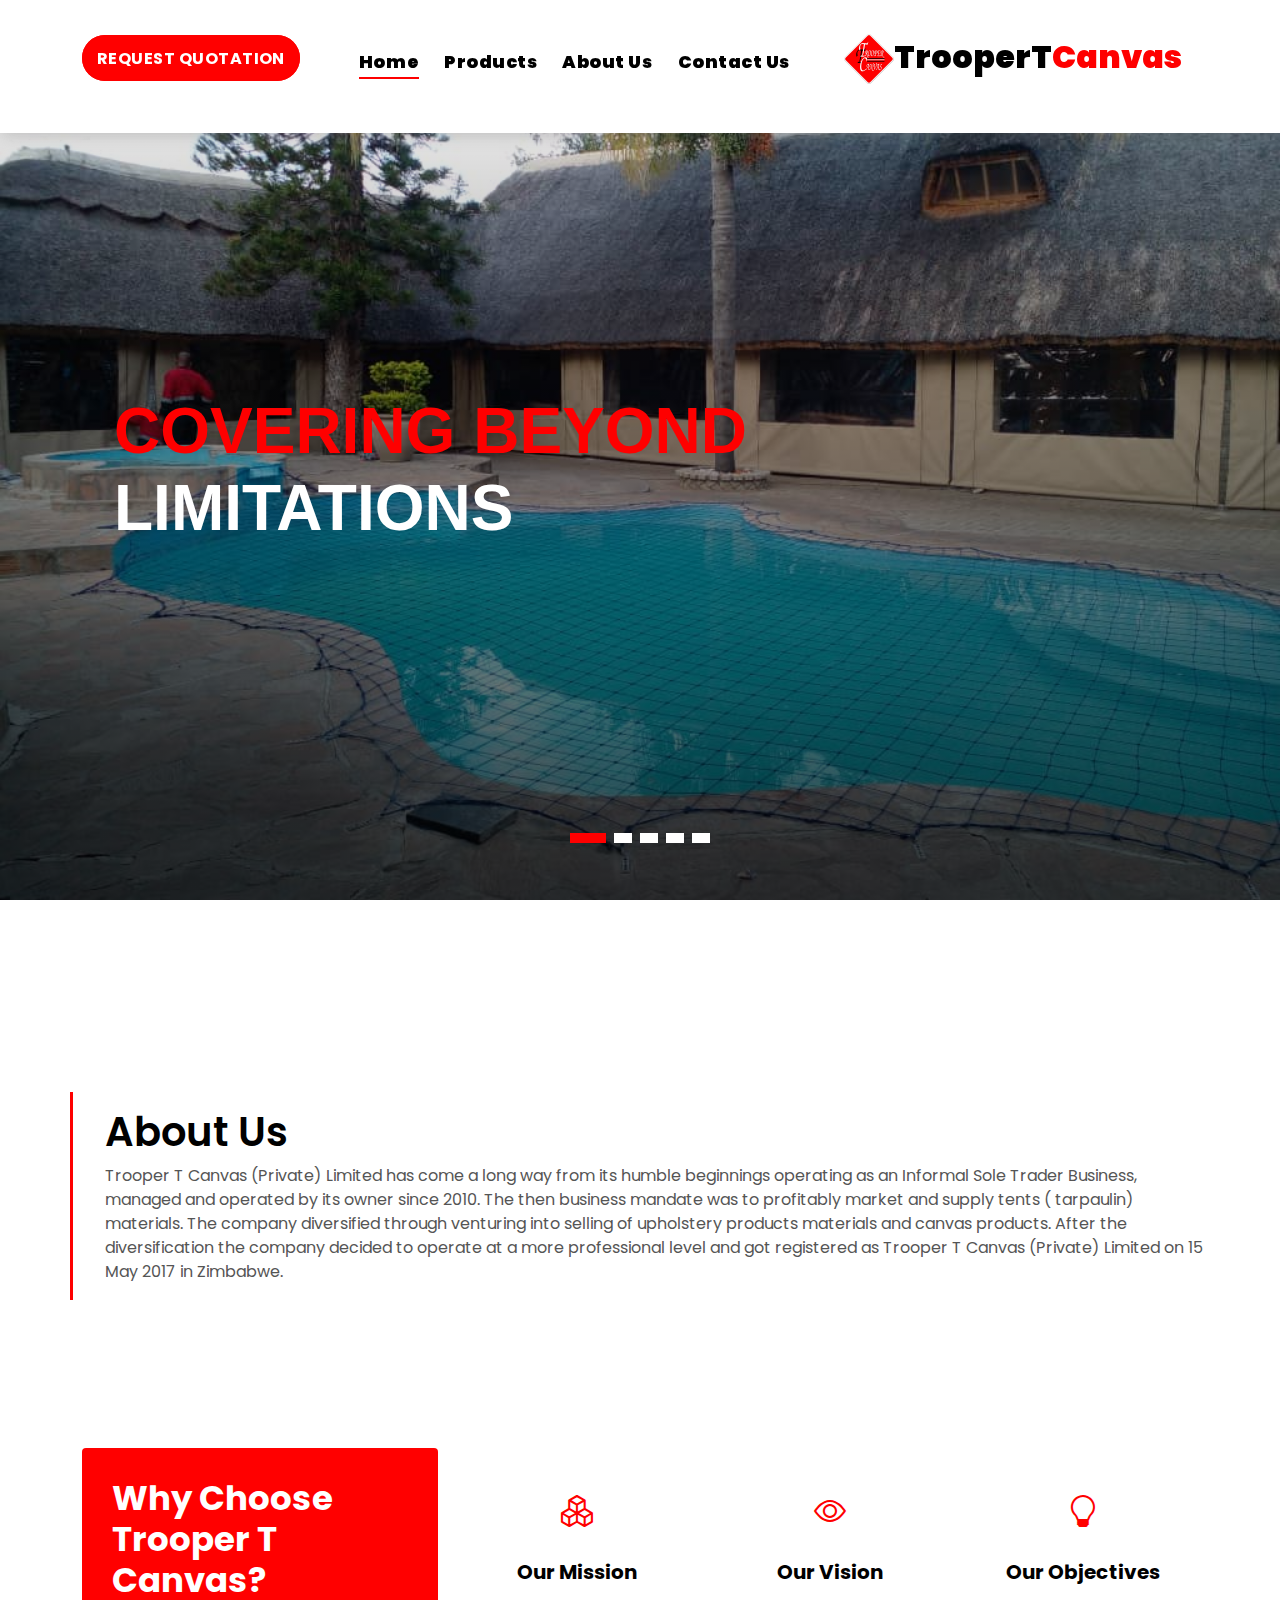
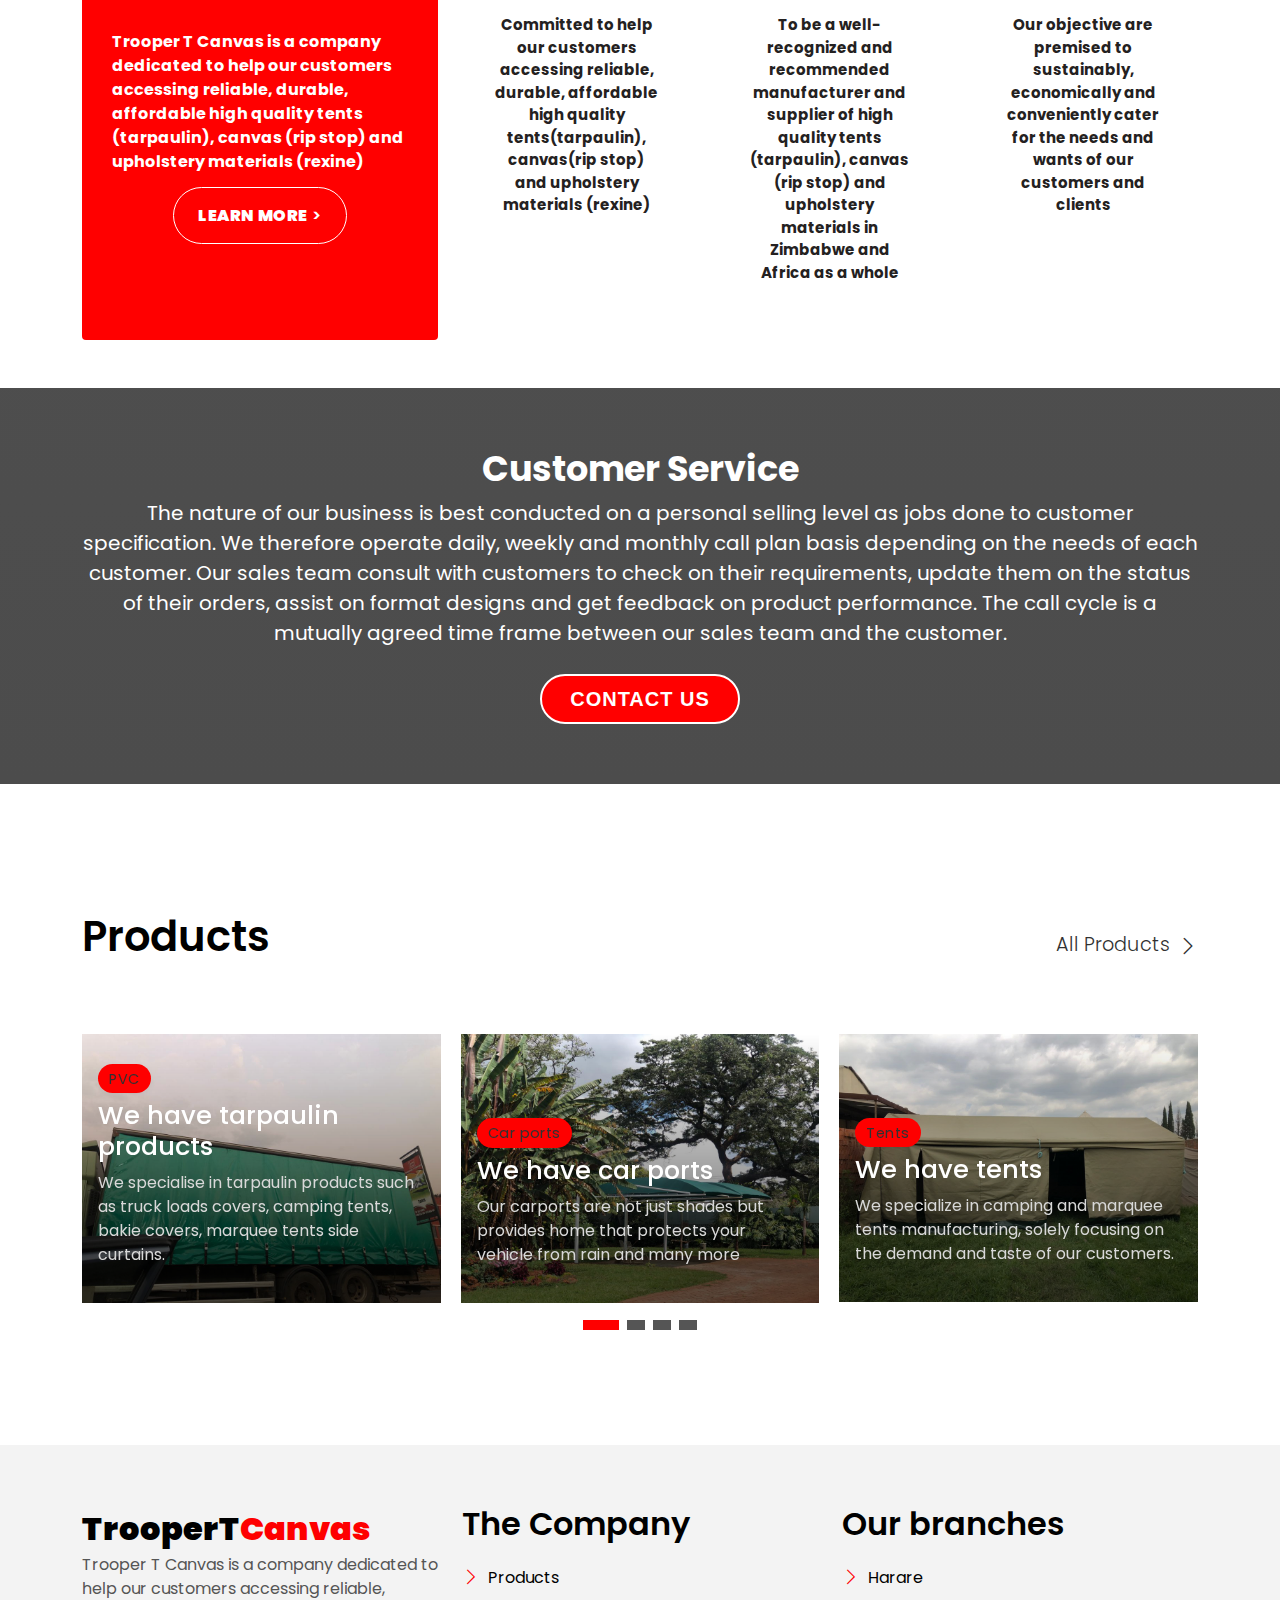
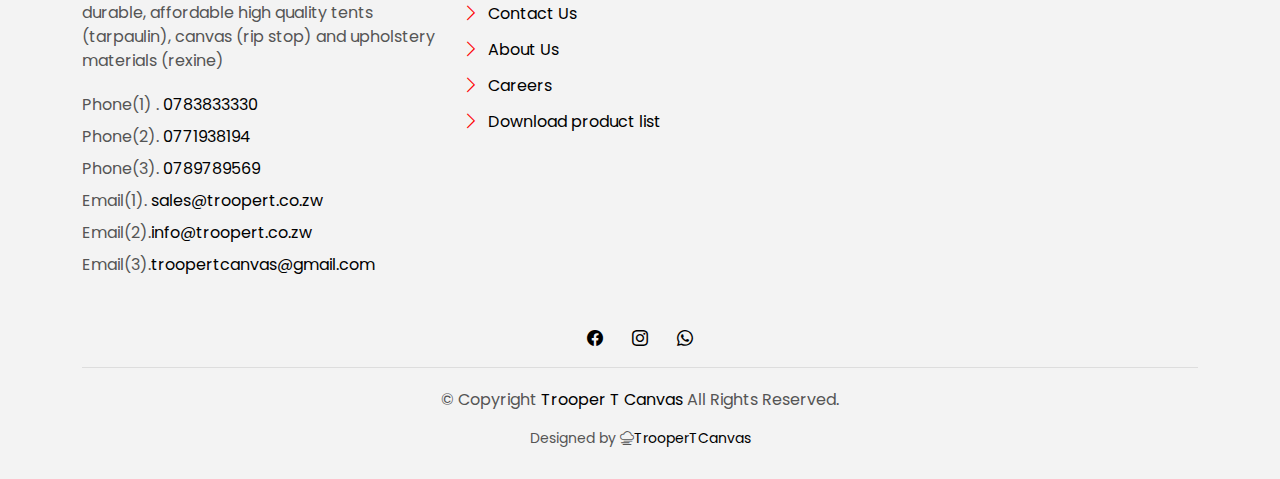
<file: index.html>
<!DOCTYPE html>
<html lang="en">

<head>
 
  <meta charset="utf-8">
  <meta content="width=device-width, initial-scale=1.0" name="viewport">

  <title>Trooper T Canvas || Covering beyond limitations</title>
  <meta content="" name="description">
  <meta content="" name="keywords">

  <!-- Favicons -->
  <link href="assets/img/company_logo.png" rel="icon">
  <link href="assets/img/company_logo.png" rel="apple-touch-icon">

  <!-- Google Fonts -->
  <link href="https://fonts.googleapis.com/css?family=Poppins:300,400,500,600,700" rel="stylesheet">

  <!-- Vendor CSS Files -->
  <link href="assets/vendor/animate.css/animate.min.css" rel="stylesheet">
  <link href="assets/vendor/bootstrap/css/bootstrap.min.css" rel="stylesheet">
  <link href="assets/vendor/bootstrap-icons/bootstrap-icons.css" rel="stylesheet">
  <link href="assets/vendor/swiper/swiper-bundle.min.css" rel="stylesheet">

  <!-- Template Main CSS File -->
  <link href="assets/css/style.css" rel="stylesheet">

</head>

<body>

  <!-- ======= Header/Navbar ======= -->
  <nav class="navbar navbar-default navbar-trans navbar-expand-lg fixed-top">
    <div class="container">
      <button class="navbar-toggler collapsed" type="button" data-bs-toggle="collapse" data-bs-target="#navbarDefault" aria-controls="navbarDefault" aria-expanded="false" aria-label="Toggle navigation">
        <span></span>
        <span></span>
        <span></span>
        
      </button>
      
      
      <p class="intro-subtitle intro-price">
        <a href="https://wa.link/k97wyc" ><span style="background-color:red" class="price-a"><b>Request Quotation</b></span></a>
      </p>

      <div class="navbar-collapse collapse justify-content-center" id="navbarDefault">
        <ul class="navbar-nav">

          <li class="nav-item">
            <a class="nav-link active" href="index.html"><b>Home</b></a>
          </li>

          <li class="nav-item">
            <a class="nav-link " href="products.html"><b>Products</b></a>
          </li>

          <li class="nav-item">
            <a class="nav-link " href="about.html"><b>About Us</b></a>
          </li>

          <li class="nav-item">
            <a class="nav-link " href="contact.html"><b>Contact Us</b></a>
          </li>

          
        </ul><br><br>
        
      </div>

       <a class="navbar-brand text-brand" href="index.html"><img src="assets/img/company_logo.png" height="50" ><b>TrooperT<span class="color-b">Canvas</span></b></span><p style="font-size:12px;"></p></a>
     
      
    </div>
  </nav><!-- End Header/Navbar -->

  <!-- ======= Intro Section ======= -->
  <div class="intro intro-carousel swiper position-relative">

    <div class="swiper-wrapper">
     
      <div class="swiper-slide carousel-item-a intro-item bg-image" style="background-image: url(assets/img/awnings/awnings6.jpg)">
        <div class="overlay overlay-a"></div>
        <div class="intro-content display-table">
          <div class="table-cell">
            <div class="container">
              <div class="row">
                <div class="col-lg-8">
                  <div class="intro-body">
                    
                    <h1 class="intro-title mb-4">
                      <span class="color-b">Covering Beyond</span> 
                      <br>Limitations
                    </h1>
                  </div>
                </div>
              </div>
            </div>
          </div>
        </div>
      </div>

      <div class="swiper-slide carousel-item-a intro-item bg-image" style="background-image: url(assets/img/slider1.jpg)">
        <div class="overlay overlay-a"></div>
        <div class="intro-content display-table">
          <div class="table-cell">
            <div class="container">
              <div class="row">
                <div class="col-lg-8">
                  <div class="intro-body">
                    <p class="intro-title-top">For the carports we provide a fix and supply service.
                      <br> We also repair old ones that may be torn or simply need a change of appearance.
                    </p>
                    <h1 class="intro-title mb-4">
                      
                      Car ports
                    </h1>
                  </div>
                </div>
              </div>
            </div>
          </div>
        </div>
      </div>
      <div class="swiper-slide carousel-item-a intro-item bg-image" style="background-image: url(assets/img/sofaslider.jpeg)">
        <div class="overlay overlay-a"></div>
        <div class="intro-content display-table">
          <div class="table-cell">
            <div class="container">
              <div class="row">
                <div class="col-lg-8">
                  <div class="intro-body">
                    <p class="intro-title-top">We do upholstery using automative rexine which is very strong.<br>
                      We guarantee our customers years without having to replace them.
                    </p>
                    <h1 class="intro-title mb-4">
                     Re-upholstery
                    </h1>
                  </div>
                </div>
              </div>
            </div>
          </div>
        </div>
      </div>
      <div class="swiper-slide carousel-item-a intro-item bg-image" style="background-image: url(assets/img/IMG-20220703-WA0021.jpg)">
        <div class="overlay overlay-a"></div>
        <div class="intro-content display-table">
          <div class="table-cell">
            <div class="container">
              <div class="row">
                <div class="col-lg-8">
                  <div class="intro-body">
                    <p class="intro-title-top">We specialise in camping and marquee tents manufacturing , soley<br>
                      focusing on the demand and taste of the customer.
                    </p>
                    <h1 class="intro-title mb-4">
                      Tents
                    </h1>
                  </div>
                </div>
              </div>
            </div>
          </div>
        </div>
      </div>
      <div class="swiper-slide carousel-item-a intro-item bg-image" style="background-image: url(assets/img/upholstery&re-upholstery/upholstery9.jpg)">
        <div class="overlay overlay-a"></div>
        <div class="intro-content display-table">
          <div class="table-cell">
            <div class="container">
              <div class="container">
                <div class="row">
                  <div class="col-lg-8">
                    <div class="intro-body">
                      <p class="intro-title-top">Using automative rexine , we<br>
                        make branded , generic , co-operate and personalized seat covers.
                      </p>
                      <h1 class="intro-title mb-4">
                        Car seats
                      </h1>
                    </div>
                  </div>
                </div>
              </div>
            </div>
          </div>
        </div>
      </div>
    </div>
    <div class="swiper-pagination"></div>
    
  </div><!-- End Intro Section -->
 <!-- ======= Intro Single ======= -->
 <section class="intro-single">
  <div class="container">
    <div class="row">
      
        <div class="title-single-box">
          <h1 class="title-single">About Us</h1>
          <span class="color-text-a">Trooper T Canvas (Private) Limited has come a long way from its humble beginnings operating as an Informal Sole Trader Business, managed and operated by its owner since 2010. The then business mandate was to profitably market and supply tents (
           tarpaulin) materials. The company diversified through venturing into selling of upholstery products materials and canvas products. After the diversification the company decided to operate at a more professional level and got registered as Trooper T Canvas (Private) Limited on 15 May 2017 in Zimbabwe.</span>
        </div>
      </div>
     
     
    </div>
  </div>
</section><!-- End Intro Single-->
  
  <main id="main">
         <!-- ======= About Section ======= -->
    <section id="about" class="about">
      <div class="container">

      </div>
    </section><!-- End About Section -->

    
      <!-- ======= Why Us Section ======= -->
      <section id="why-us" class="why-us">
        <div class="container" data-aos="fade-up">
  
          <div class="row">
            <div class="col-lg-4 d-flex align-items-stretch">
              <div class="content">
                <h3 style="color:white">Why Choose Trooper T Canvas?</h3>
                <p>
                  Trooper T Canvas is a company dedicated to help our customers accessing reliable, durable, affordable high quality tents (tarpaulin), canvas (rip stop) and upholstery materials (rexine)
                </p>
                <div class="text-center">
                  <a href="about.html" class="more-btn"><b>Learn more</b> ><i class="bx bx-chevron-right"></i></a>
                </div>
              </div>
            </div>
            <div class="col-lg-8 d-flex align-items-stretch" data-aos="zoom-in" data-aos-delay="100">
              <div class="icon-boxes d-flex flex-column justify-content-center">
                <div class="row">
                  <div class="col-xl-4 d-flex align-items-stretch">
                    <div class="icon-box mt-4 mt-xl-0">
                      <i class="bi bi-boxes"></i><br><br>
                      <h4>Our Mission</h4>
                      <p>Committed to help our customers accessing reliable, durable, affordable high quality tents(tarpaulin), canvas(rip stop) and upholstery materials (rexine)</p>
                    </div>
                  </div>
                  <div class="col-xl-4 d-flex align-items-stretch">
                    <div class="icon-box mt-4 mt-xl-0">
                      <i class="bi bi-eye"></i><br><br>
                      <h4>Our Vision</h4>
                      <p>To be a well-recognized and recommended manufacturer and supplier of high quality tents (tarpaulin), canvas (rip stop) and upholstery materials in Zimbabwe and Africa as a whole</p>
                    </div>
                  </div>
                  <div class="col-xl-4 d-flex align-items-stretch">
                    <div class="icon-box mt-4 mt-xl-0">
                      <i class="bi bi-lightbulb"></i><br><br>
                      <h4>Our Objectives</h4>
                      <p>Our objective are premised to sustainably, economically and conveniently cater for the needs and wants of our customers and clients</p>
                    </div>
                  </div>
                </div>
              </div><!-- End .content-->
            </div>
          </div>
  
        </div>
      </section><!-- End Why Us Section -->


      <br><br>
        <!-- ======= Cta Section ======= -->
    <section id="cta" class="cta">
      <div class="container">

        <div class="text-center" data-aos="zoom-in">
          <h3>Customer Service</h3>
          <p> The nature of our business is best conducted on a personal selling level as jobs done to customer specification. We therefore operate daily, weekly and monthly call plan basis depending on the needs of each customer. Our sales team consult with customers to check on their requirements, update them on the status of their orders, assist on format designs and get feedback on product performance. The call cycle is a mutually agreed time frame between our sales team and the customer.</p>
          <a class="cta-btn" href="tel:263783833330">Contact Us</a>
        </div>

      </div>
    </section><!-- End Cta Section -->
    

  
    <!-- ======= Latest News Section ======= -->
    <section class="section-news section-t8">
      <div class="container">
        <div class="row">
          <div class="col-md-12">
            <div class="title-wrap d-flex justify-content-between">
              <div class="title-box">
                <h2 class="title-a">Products</h2>
              </div>
              <div class="title-link">
                <a href="products.html">All Products
                  <span class="bi bi-chevron-right"></span>
                </a>
              </div>
            </div>
          </div>
        </div>

        <div id="news-carousel" class="swiper">
          <div class="swiper-wrapper">

            <div class="carousel-item-c swiper-slide">
              <div class="card-box-b card-shadow news-box">
                <div class="img-box-b">
                  <img src="assets/img/sides.jpg" alt="" class="img-b img-fluid">
                </div>
                <div class="card-overlay">
                  <div class="card-header-b">
                    <div class="card-category-b">
                      <a href="products.html" class="category-b">PVC</a>
                    </div>
                    <div class="card-title-b">
                      <h2 class="title-2">
                        <a href="blog-single.html">We have tarpaulin products
                          </a>
                      </h2>
                    </div>
                    <div class="card-date">
                      <span class="date-b">We specialise in tarpaulin products such as truck loads covers, camping tents, bakie covers, marquee tents side curtains.</span>
                    </div>
                  </div>
                </div>
              </div>
            </div><!-- End carousel item -->

            <div class="carousel-item-c swiper-slide">
              <div class="card-box-b card-shadow news-box">
                <div class="img-box-b">
                  <img src="assets/img/carport2.jpg" alt="" class="img-b img-fluid">
                </div>
                <div class="card-overlay">
                  <div class="card-header-b">
                    <div class="card-category-b">
                      <a href="products.html" class="category-b">Car ports</a>
                    </div>
                    <div class="card-title-b">
                      <h2 class="title-2">
                        <a href="blog-single.html">We have car ports
                          </a>
                      </h2>
                    </div>
                    <div class="card-date">
                      <span class="date-b">Our carports are not just shades but provides home that protects your vehicle from rain and many more</span>
                    </div>
                  </div>
                </div>
              </div>
            </div><!-- End carousel item -->

            <div class="carousel-item-c swiper-slide">
              <div class="card-box-b card-shadow news-box">
                <div class="img-box-b">
                  <img src="assets/img/tents1.jpg" alt="" class="img-b img-fluid">
                </div>
                <div class="card-overlay">
                  <div class="card-header-b">
                    <div class="card-category-b">
                      <a href="products.html" class="category-b">Tents</a>
                    </div>
                    <div class="card-title-b">
                      <h2 class="title-2">
                        <a href="blog-single.html">We have tents
                          </a>
                      </h2>
                    </div>
                    <div class="card-date">
                      <span class="date-b">We specialize in camping and marquee tents manufacturing, solely focusing on the demand and taste of our customers.</span>
                    </div>
                  </div>
                </div>
              </div>
            </div><!-- End carousel item -->

            <div class="carousel-item-c swiper-slide">
              <div class="card-box-b card-shadow news-box">
                <div class="img-box-b">
                  <img src="assets/img/upholstery.jpg" alt="" class="img-b img-fluid">
                </div>
                <div class="card-overlay">
                  <div class="card-header-b">
                    <div class="card-category-b">
                      <a href="products.html" class="category-b">Upholstery & Re-upholstery</a>
                    </div>
                    <div class="card-title-b">
                      <h2 class="title-2">
                        <a href="#">We have upholstery Material/Rexine
                          </a>
                      </h2>
                    </div>
                    <div class="card-date">
                      <span class="date-b">Rexine which is also called the artificial leather is high used in automobile industry in manufacturing car seat cover, roofing lining, front dashboard lining and hoods.</span>
                    </div>
                  </div>
                </div>
              </div>
            </div><!-- End carousel item -->

          </div>
        </div>

        <div class="news-carousel-pagination carousel-pagination"></div>
      </div>
    </section><!-- End Latest News Section -->
    <br><br>

     
   

  </main><!-- End #main -->

  <!-- ======= Footer ======= -->
  <section class="section-footer">
    <div class="container">
      <div class="row">
        <div class="col-sm-12 col-md-4">
          <div class="widget-a">
            <div class="w-header-a">
              <a class="navbar-brand text-brand" href="index.html"><b>TrooperT<span class="color-b">Canvas</span></b></span></a>
            </div>
            <div class="w-body-a">
              <p class="w-text-a color-text-a">
                Trooper T Canvas is a company dedicated to help our customers accessing reliable, durable, affordable high quality tents (tarpaulin), canvas (rip stop) and upholstery materials (rexine)
              </p>
            </div>
            <div class="w-footer-a">
              <ul class="list-unstyled">
                <li class="color-a">
                  <span class="color-text-a">Phone(1) .</span> 0783833330<br>
                 <span class="color-text-a">Phone(2).</span> 0771938194<br>
                 <span class="color-text-a">Phone(3).</span> 0789789569 
                </li>
                <li class="color-a">
                  <span class="color-text-a">Email(1).</span> sales@troopert.co.zw <br>
                 <span class="color-text-a">Email(2).</span>info@troopert.co.zw <br>
                 <span class="color-text-a">Email(3).</span>troopertcanvas@gmail.com
                </li>
              </ul>
            </div>
          </div>
        </div>
        <div class="col-sm-12 col-md-4 section-md-t3">
          <div class="widget-a">
            <div class="w-header-a">
              <h3 class="w-title-a text-brand">The Company</h3>
            </div>
            <div class="w-body-a">
              <div class="w-body-a">
                <ul class="list-unstyled">
                  <li class="item-list-a">
                    <i class="bi bi-chevron-right"></i> <a href="products.html">Products</a>
                  </li>
                  <li class="item-list-a">
                    <i class="bi bi-chevron-right"></i> <a href="contact.html">Contact Us</a>
                  </li>
                  <li class="item-list-a">
                    <i class="bi bi-chevron-right"></i> <a href="about.html">About Us</a>
                  </li>
                  <li class="item-list-a">
                    <i class="bi bi-chevron-right"></i> <a href="#">Careers</a>
                  </li>
                  <li class="item-list-a">
                    <i class="bi bi-chevron-right"></i> <a href="#">Download product list</a>
                  </li>
                  
                </ul>
              </div>
            </div>
          </div>
        </div>
        <div class="col-sm-12 col-md-4 section-md-t3">
          <div class="widget-a">
            <div class="w-header-a">
              <h3 class="w-title-a text-brand">Our branches</h3>
            </div>
            <div class="w-body-a">
              <ul class="list-unstyled">
                <li class="item-list-a">
                  <i class="bi bi-chevron-right"></i> <a href="contact.html">Harare</a>
                </li>
                
              </ul>
            </div>
          </div>
        </div>
      </div>
    </div>
  </section>
  <footer>
    <div class="container">
      <div class="row">
        <div class="col-md-12">
          <nav class="nav-footer">
          
          </nav>
          <div class="socials-a">
            <ul class="list-inline">
              <li class="list-inline-item">
                <a href="https://www.facebook.com/TroopertCanvas">
                  <i class="bi bi-facebook" aria-hidden="true"></i>
                </a>
              </li>
              <li class="list-inline-item">
                <a href="https://www.instagram.com/troopert_canvas/">
                  <i class="bi bi-instagram" aria-hidden="true"></i>
                </a>
              </li>
              <li class="list-inline-item">
                <a href="https://wa.link/k97wyc">
                  <i class="bi bi-whatsapp" aria-hidden="true"></i>
                </a>
              </li>
            </ul>
          </div>
          <div class="copyright-footer">
            <p class="copyright color-text-a">
              &copy; Copyright
              <span class="color-a">Trooper T Canvas</span> All Rights Reserved.
            </p>
          </div>
          <div class="credits">
            <!--
            All the links in the footer should remain intact.
            You can delete the links only if you purchased the pro version.
            Licensing information: https://bootstrapmade.com/license/
            Purchase the pro version with working PHP/AJAX contact form: https://bootstrapmade.com/buy/?theme=EstateAgency
          -->
            Designed by <i class="bi bi-cloud-haze"></i><a href="#">TrooperTCanvas</a>
          </div>
        </div>
      </div>
    </div>
  </footer><!-- End  Footer -->

  <div id="preloader"></div>
  <a href="#" class="back-to-top d-flex align-items-center justify-content-center"><i class="bi bi-arrow-up-short"></i></a>

 <!-- WhtasappChat-->
<script src="https://apps.elfsight.com/p/platform.js" defer></script>
<div class="elfsight-app-c2e4d8ae-79bd-4485-b84a-1fd2741a77cc"></div>

  <!-- Vendor JS Files -->
  <script src="assets/vendor/bootstrap/js/bootstrap.bundle.min.js"></script>
  <script src="assets/vendor/swiper/swiper-bundle.min.js"></script>
  <script src="assets/vendor/php-email-form/validate.js"></script>

  <!-- Template Main JS File -->
  <script src="assets/js/main.js"></script>



</body>

</html>
</file>
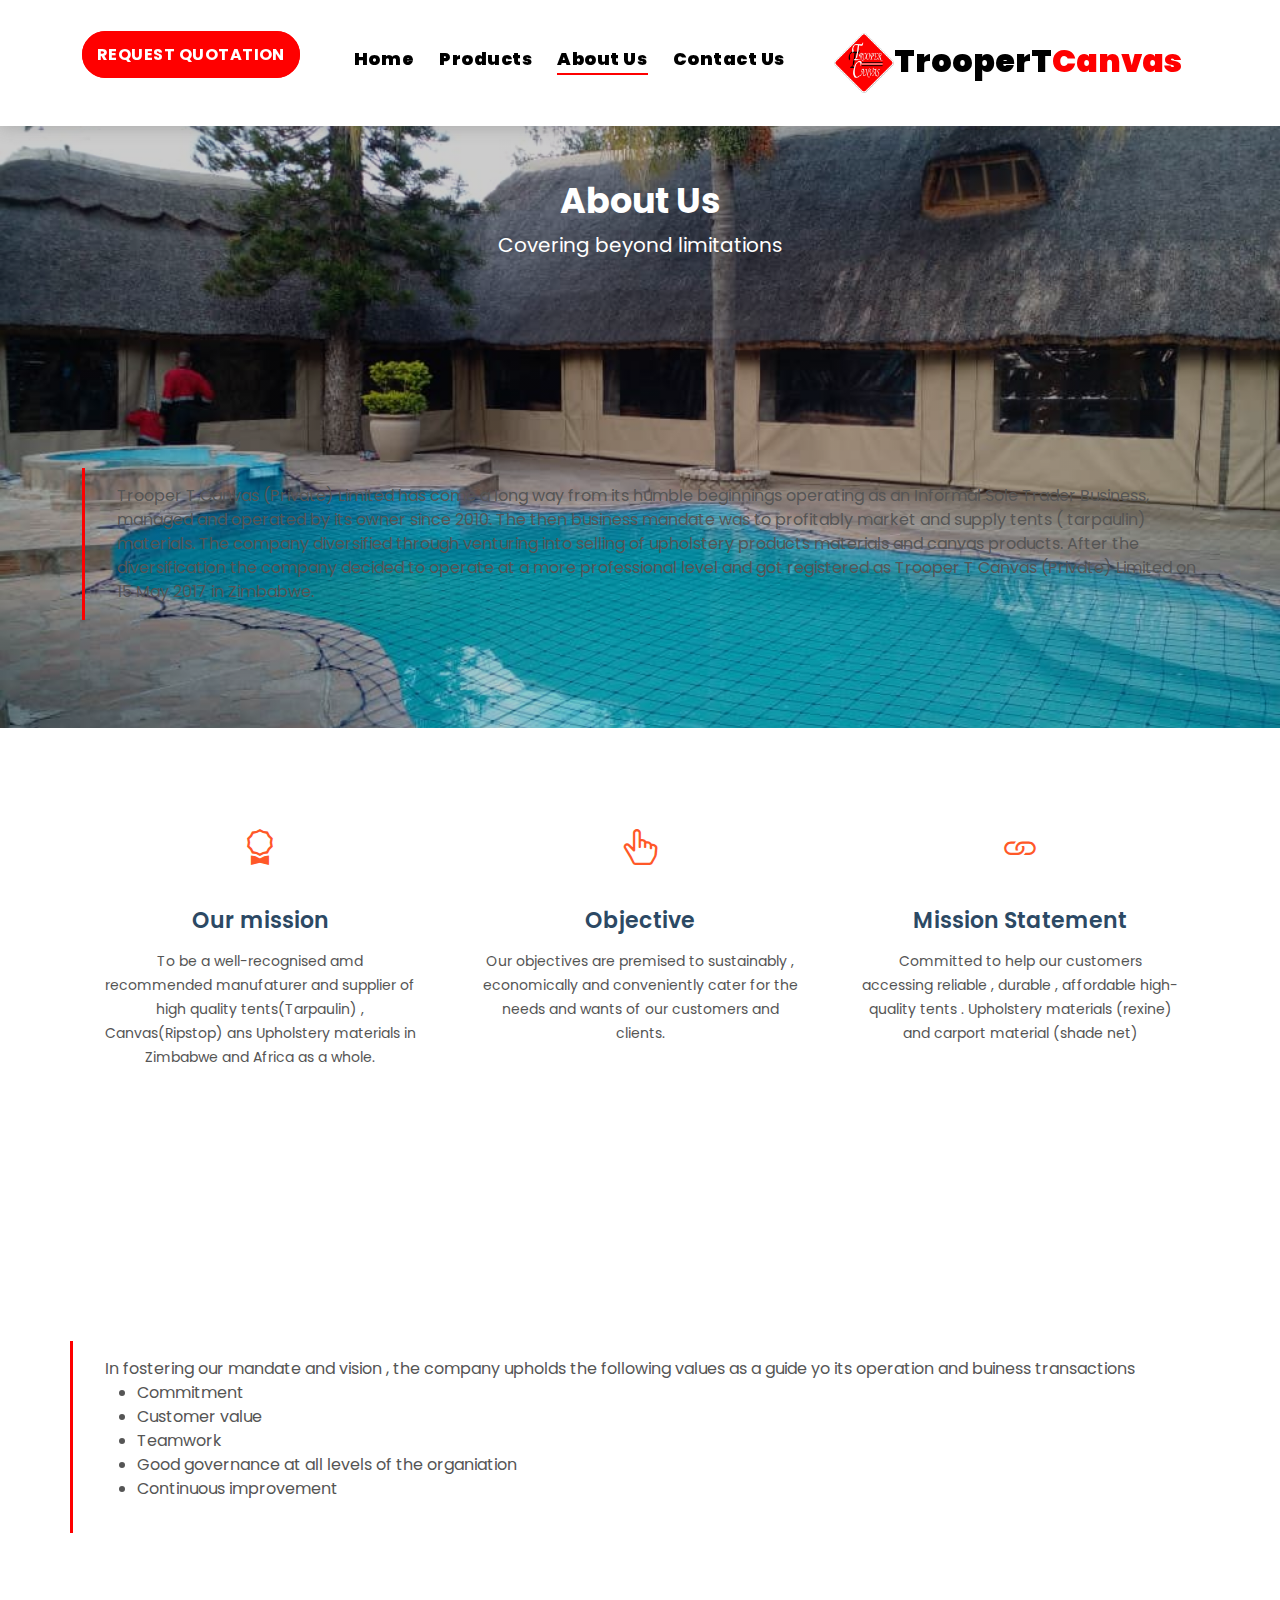
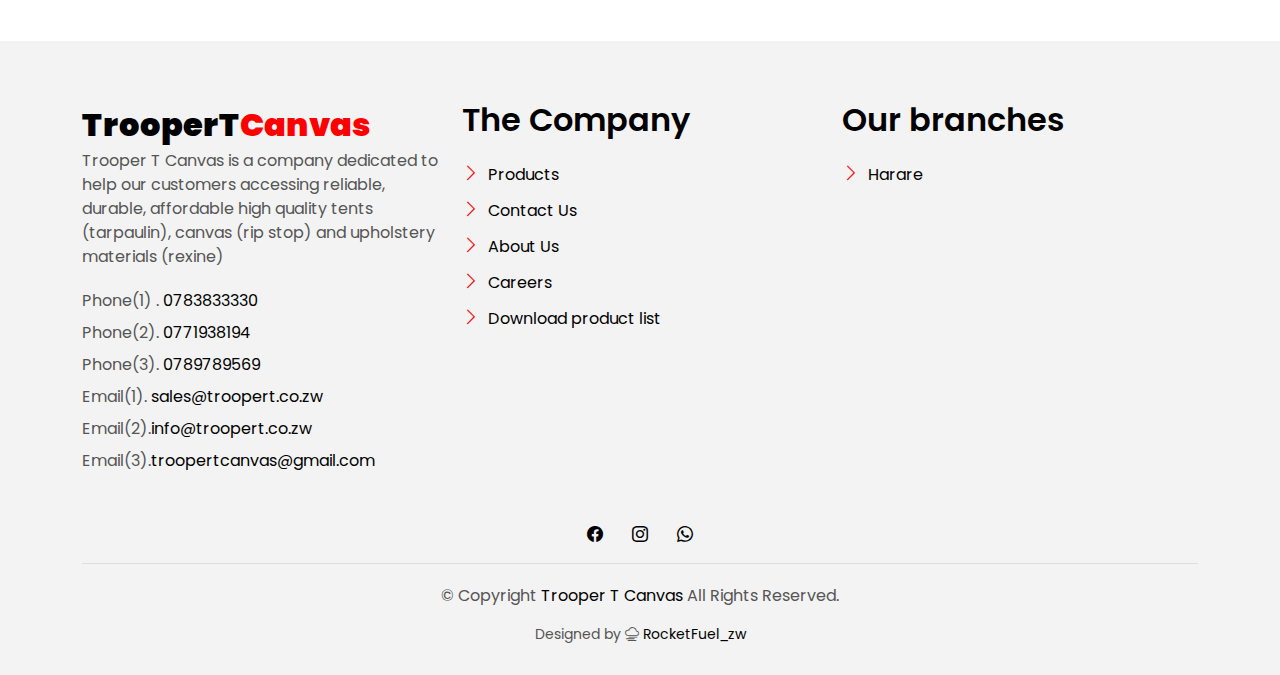
<file: about.html>
<!DOCTYPE html>
<html lang="en">

<head>
  <meta charset="utf-8">
  <meta content="width=device-width, initial-scale=1.0" name="viewport">

  <title>TrooperT Canvas || Covering beyond limitation</title>
  <meta content="" name="description">
  <meta content="" name="keywords">

  <!-- Favicons -->
  <link href="assets/img/company_logo.png" rel="icon">
  <link href="assets/img/company_logo.png" rel="apple-touch-icon">

  <!-- Google Fonts -->
  <link href="https://fonts.googleapis.com/css?family=Poppins:300,400,500,600,700" rel="stylesheet">

  <!-- Vendor CSS Files -->
  <link href="assets/vendor/animate.css/animate.min.css" rel="stylesheet">
  <link href="assets/vendor/bootstrap/css/bootstrap.min.css" rel="stylesheet">
  <link href="assets/vendor/bootstrap-icons/bootstrap-icons.css" rel="stylesheet">
  <link href="assets/vendor/swiper/swiper-bundle.min.css" rel="stylesheet">

  <!-- Template Main CSS File -->
  <link href="assets/css/style.css" rel="stylesheet">

  <!-- =======================================================
  * Template Name: EstateAgency - v4.7.0
  * Template URL: https://bootstrapmade.com/real-estate-agency-bootstrap-template/
  * Author: BootstrapMade.com
  * License: https://bootstrapmade.com/license/
  ======================================================== -->
</head>

<body>

   <!-- ======= Header/Navbar ======= -->
   <nav class="navbar navbar-default navbar-trans navbar-expand-lg fixed-top">
    <div class="container">
      <button class="navbar-toggler collapsed" type="button" data-bs-toggle="collapse" data-bs-target="#navbarDefault" aria-controls="navbarDefault" aria-expanded="false" aria-label="Toggle navigation">
        <span></span>
        <span></span>
        <span></span>
        
      </button>
      
      
      <p class="intro-subtitle intro-price">
        <a href="#" ><span style="background-color:red" class="price-a"><b>Request Quotation</b></span></a>
      </p>

      <div class="navbar-collapse collapse justify-content-center" id="navbarDefault">
        <ul class="navbar-nav">

          <li class="nav-item">
            <a class="nav-link " href="index.html"><b>Home</b></a>
          </li>

          <li class="nav-item">
            <a class="nav-link " href="products.html"><b>Products</b></a>
          </li>

          <li class="nav-item">
            <a class="nav-link active" href="#"><b>About Us</b></a>
          </li>

          <li class="nav-item">
            <a class="nav-link  " href="contact.html"><b>Contact Us</b></a>
          </li>

          
        </ul><br><br>
        
      </div>

      <a class="navbar-brand text-brand" href="index.html"><img src="assets/img/company_logo.png" height="60" ><b>TrooperT<span class="color-b">Canvas</span></b></span></a>

     
      
    </div>
  </nav><!-- End Header/Navbar -->


  <main id="main">
    <br><br><br><br><br>
     <!-- ======= Cta Section ======= -->
    <section id="cta1" class="cta1">
      <div class="container">

        <div class="text-center" data-aos="zoom-in">
          <h3>About Us</h3>
          <p>Covering beyond limitations</p>
          
        </div>
        
         <!-- ======= Intro Single ======= -->
 <section class="intro-single">
  <div class="container">
    <div class="row">
      
        <div class="title-single-box">
          <span class="color-text-a">Trooper T Canvas (Private) Limited has come a long way from its humble beginnings operating as an Informal Sole Trader Business, managed and operated by its owner since 2010. The then business mandate was to profitably market and supply tents (
           tarpaulin) materials. The company diversified through venturing into selling of upholstery products materials and canvas products. After the diversification the company decided to operate at a more professional level and got registered as Trooper T Canvas (Private) Limited on 15 May 2017 in Zimbabwe.</span>
        </div>
      </div>
     
     
    </div>
  </div>
</section><!-- End Intro Single-->

      </div>
    </section><!-- End Cta Section -->
   
<!-- ======= Services Section ======= -->
<section id="services" class="services section-bg">
  <div class="container" data-aos="fade-up">

    
    <div class="row gy-4">
      <div class="col-lg-4 col-md-6 d-flex align-items-stretch" data-aos="zoom-in" data-aos-delay="100">
        <div class="icon-box iconbox-red">
          <div class="icon">
            <i class="bi bi-award"></i>
            
           
          </div>
          <h4><a href="#">Our mission</a></h4>
          <p>To be a well-recognised amd recommended manufaturer and supplier of high quality tents(Tarpaulin) , Canvas(Ripstop)
            ans Upholstery materials in Zimbabwe and Africa as a whole.
          </p>
          
        </div>
      </div>

      <div class="col-lg-4 col-md-6 d-flex align-items-stretch" data-aos="zoom-in" data-aos-delay="200">
        <div class="icon-box iconbox-red">
          <div class="icon">
            <i class="bi bi-hand-index-thumb"></i>
          </div>
          <h4><a href="#">Objective</a></h4>
          <p>Our objectives are premised to sustainably , economically and conveniently cater for the needs and wants of our customers and clients.</p>
         
        </div>
      </div>

      <div class="col-lg-4 col-md-6 d-flex align-items-stretch" data-aos="zoom-in" data-aos-delay="300">
        <div class="icon-box iconbox-red">
          <div class="icon">
            <i class="bi bi-link"></i>
          </div>
          <h4><a href="#">Mission Statement</a></h4>
          <p>Committed to help our customers accessing reliable , durable , affordable high-quality tents .
            Upholstery materials (rexine) and carport material (shade net)
          </p>
        
        </div>
      </div>

    </div>

  </div>
   <!-- ======= Intro Single ======= -->
 <section class="intro-single">
  <div class="container">
    <div class="row">
      
        <div class="title-single-box">
          <span class="color-text-a">In fostering our mandate and vision , the company upholds the following values as a guide yo its operation and buiness transactions
          <ul>
            <li>Commitment</li>
            <li>Customer value</li>
            <li>Teamwork</li>
            <li>Good governance at all levels of the organiation</li>
            <li>Continuous improvement</li>
            
            </ul>
          
          </span>
        </div>
      </div>
     
     
    </div>
  </div>
</section><!-- End Intro Single-->
  
  
</section><!-- End Services Section -->
  
  
  


<!-- ======= Footer ======= -->
  <section class="section-footer">
    <div class="container">
      <div class="row">
        <div class="col-sm-12 col-md-4">
          <div class="widget-a">
            <div class="w-header-a">
              <a class="navbar-brand text-brand" href="index.html"><b>TrooperT<span class="color-b">Canvas</span></b></span></a>
            </div>
            <div class="w-body-a">
              <p class="w-text-a color-text-a">
                Trooper T Canvas is a company dedicated to help our customers accessing reliable, durable, affordable high quality tents (tarpaulin), canvas (rip stop) and upholstery materials (rexine)
              </p>
            </div>
            <div class="w-footer-a">
              <ul class="list-unstyled">
                <li class="color-a">
                  <span class="color-text-a">Phone(1) .</span> 0783833330<br>
                 <span class="color-text-a">Phone(2).</span> 0771938194<br>
                 <span class="color-text-a">Phone(3).</span> 0789789569<br>
                </li>
                <li class="color-a">
                  <span class="color-text-a">Email(1).</span> sales@troopert.co.zw <br>
                 <span class="color-text-a">Email(2).</span>info@troopert.co.zw <br>
                 <span class="color-text-a">Email(3).</span>troopertcanvas@gmail.com
                </li>
              </ul>
            </div>
          </div>
        </div>
        <div class="col-sm-12 col-md-4 section-md-t3">
          <div class="widget-a">
            <div class="w-header-a">
              <h3 class="w-title-a text-brand">The Company</h3>
            </div>
            <div class="w-body-a">
              <div class="w-body-a">
                <ul class="list-unstyled">
                  <li class="item-list-a">
                    <i class="bi bi-chevron-right"></i> <a href="products.html">Products</a>
                  </li>
                  <li class="item-list-a">
                    <i class="bi bi-chevron-right"></i> <a href="contact.html">Contact Us</a>
                  </li>
                  <li class="item-list-a">
                    <i class="bi bi-chevron-right"></i> <a href="about.html">About Us</a>
                  </li>
                  <li class="item-list-a">
                    <i class="bi bi-chevron-right"></i> <a href="#">Careers</a>
                  </li>
                  <li class="item-list-a">
                    <i class="bi bi-chevron-right"></i> <a href="#">Download product list</a>
                  </li>
                  
                </ul>
              </div>
            </div>
          </div>
        </div>
        <div class="col-sm-12 col-md-4 section-md-t3">
          <div class="widget-a">
            <div class="w-header-a">
              <h3 class="w-title-a text-brand">Our branches</h3>
            </div>
            <div class="w-body-a">
              <ul class="list-unstyled">
                <li class="item-list-a">
                  <i class="bi bi-chevron-right"></i> <a href="contact.html">Harare</a>
                </li>
                
              </ul>
            </div>
          </div>
        </div>
      </div>
    </div>
  </section>
  <footer>
    <div class="container">
      <div class="row">
        <div class="col-md-12">
          <nav class="nav-footer">
          
          </nav>
          <div class="socials-a">
            <ul class="list-inline">
              <li class="list-inline-item">
                <a href="https://www.facebook.com/TroopertCanvas">
                  <i class="bi bi-facebook" aria-hidden="true"></i>
                </a>
              </li>
              <li class="list-inline-item">
                <a href="https://www.instagram.com/troopert_canvas/">
                  <i class="bi bi-instagram" aria-hidden="true"></i>
                </a>
              </li>
              <li class="list-inline-item">
                <a href="https://wa.link/k97wyc">
                  <i class="bi bi-whatsapp" aria-hidden="true"></i>
                </a>
              </li>
            </ul>
          </div>
          <div class="copyright-footer">
            <p class="copyright color-text-a">
              &copy; Copyright
              <span class="color-a">Trooper T Canvas</span> All Rights Reserved.
            </p>
          </div>
          <div class="credits">
            <!--
            All the links in the footer should remain intact.
            You can delete the links only if you purchased the pro version.
            Licensing information: https://bootstrapmade.com/license/
            Purchase the pro version with working PHP/AJAX contact form: https://bootstrapmade.com/buy/?theme=EstateAgency
          -->
            Designed by <i class="bi bi-cloud-haze"></i><a href="#"> RocketFuel_zw</a>
          </div>
        </div>
      </div>
    </div>
  </footer><!-- End  Footer -->

  <div id="preloader"></div>
  <a href="#" class="back-to-top d-flex align-items-center justify-content-center"><i class="bi bi-arrow-up-short"></i></a>

 <!-- WhtasappChat-->
<script src="https://apps.elfsight.com/p/platform.js" defer></script>
<div class="elfsight-app-c2e4d8ae-79bd-4485-b84a-1fd2741a77cc"></div>

  <!-- Vendor JS Files -->
  <script src="assets/vendor/bootstrap/js/bootstrap.bundle.min.js"></script>
  <script src="assets/vendor/swiper/swiper-bundle.min.js"></script>
  <script src="assets/vendor/php-email-form/validate.js"></script>

  <!-- Template Main JS File -->
  <script src="assets/js/main.js"></script>



</body>

</html>
</file>
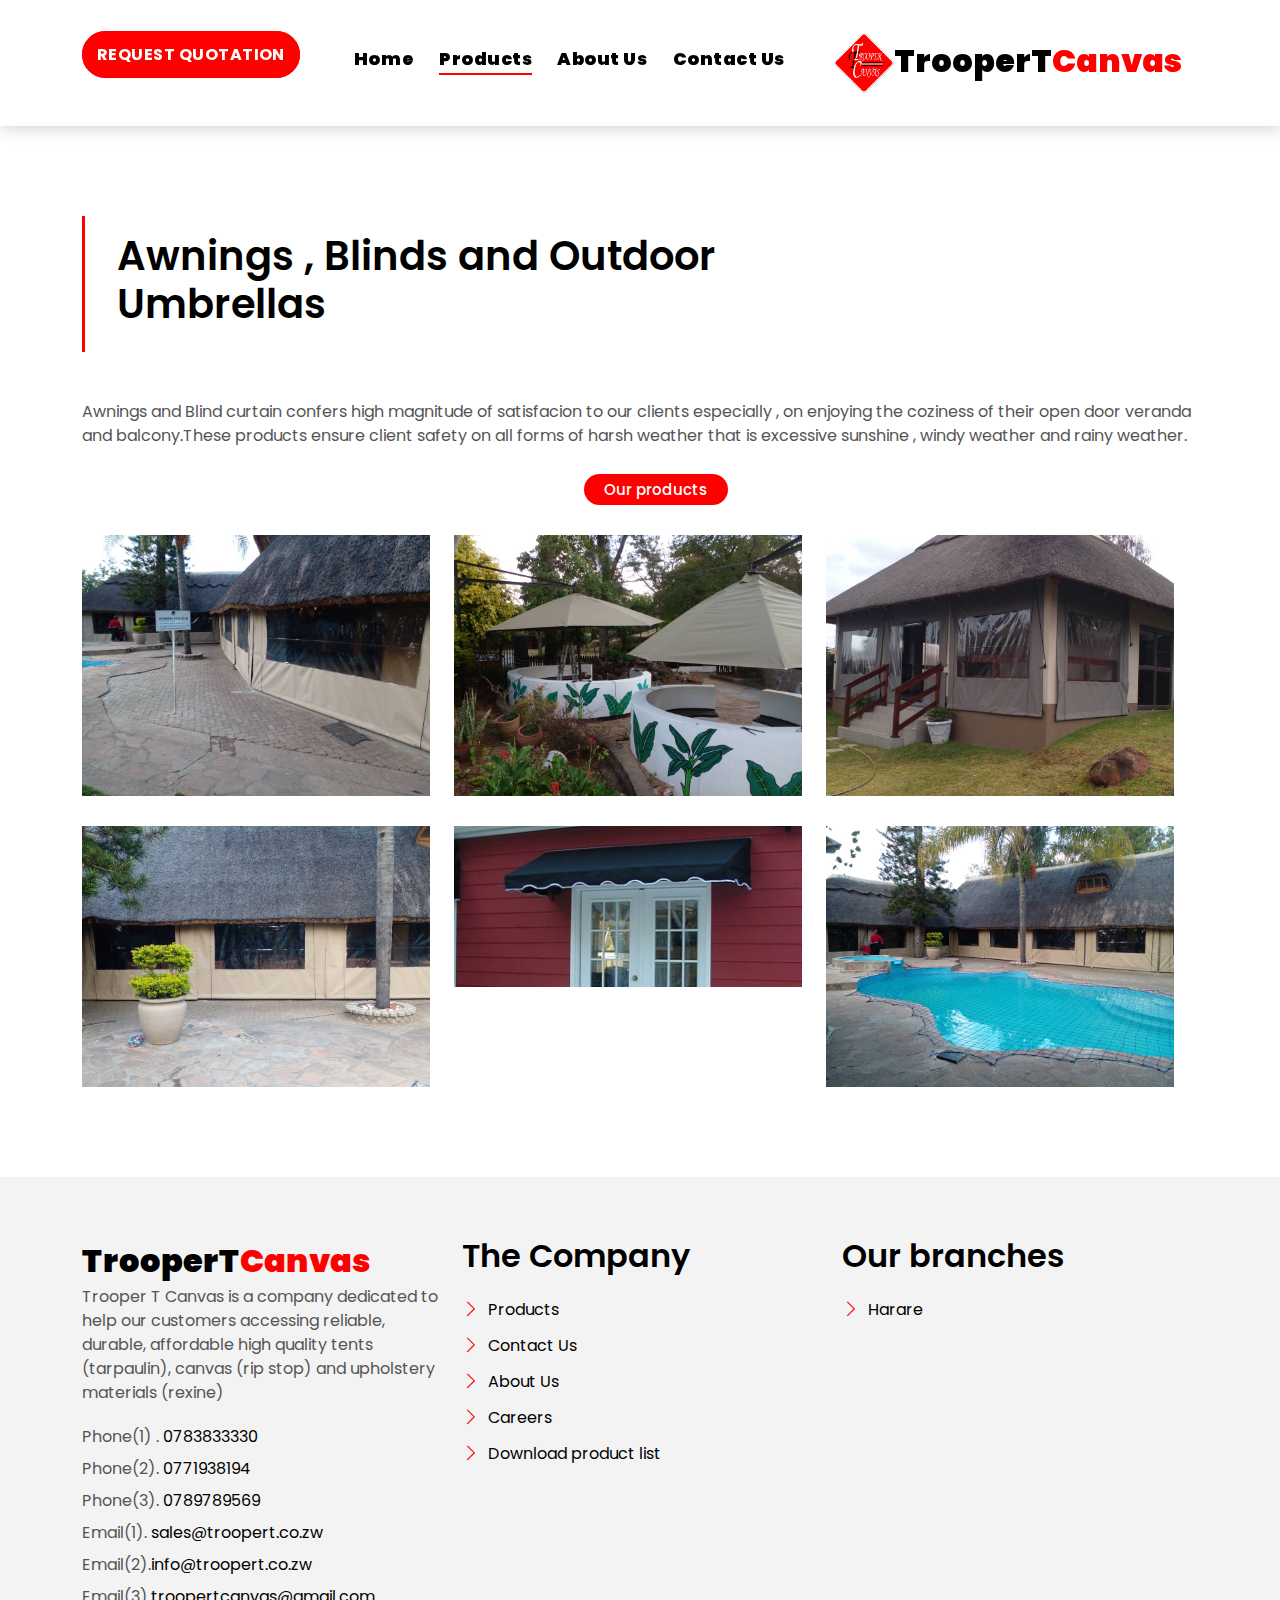
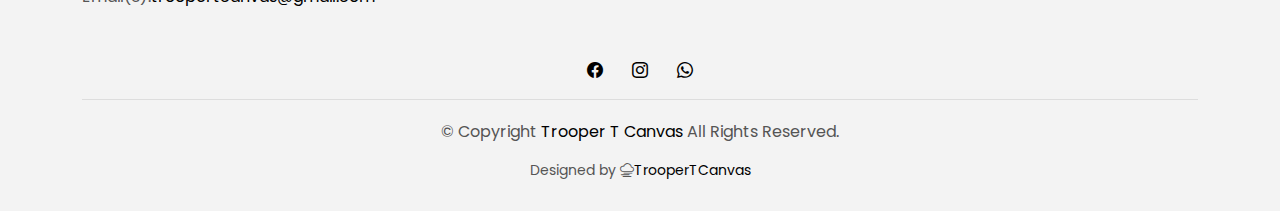
<file: awnings.html>
<!DOCTYPE html>
<html lang="en">

<head>
  <meta charset="utf-8">
  <meta content="width=device-width, initial-scale=1.0" name="viewport">

  <title>TrooperT Canvas || Covering beyond limitations</title>
  <meta content="" name="description">
  <meta content="" name="keywords">

  <!-- Favicons -->
  <link href="assets/img/company_logo.png" rel="icon">
  <link href="assets/img/company_logo.png" rel="apple-touch-icon">

  <!-- Google Fonts -->
  <link href="https://fonts.googleapis.com/css?family=Poppins:300,400,500,600,700" rel="stylesheet">

  <!-- Vendor CSS Files -->
  <link href="assets/vendor/animate.css/animate.min.css" rel="stylesheet">
  <link href="assets/vendor/bootstrap/css/bootstrap.min.css" rel="stylesheet">
  <link href="assets/vendor/bootstrap-icons/bootstrap-icons.css" rel="stylesheet">
  <link href="assets/vendor/swiper/swiper-bundle.min.css" rel="stylesheet">

  <!-- Template Main CSS File -->
  <link href="assets/css/style.css" rel="stylesheet">

  <!-- =======================================================
  * Template Name: EstateAgency - v4.7.0
  * Template URL: https://bootstrapmade.com/real-estate-agency-bootstrap-template/
  * Author: BootstrapMade.com
  * License: https://bootstrapmade.com/license/
  ======================================================== -->
</head>

<body>

   <!-- ======= Header/Navbar ======= -->
   <nav class="navbar navbar-default navbar-trans navbar-expand-lg fixed-top">
    <div class="container">
      <button class="navbar-toggler collapsed" type="button" data-bs-toggle="collapse" data-bs-target="#navbarDefault" aria-controls="navbarDefault" aria-expanded="false" aria-label="Toggle navigation">
        <span></span>
        <span></span>
        <span></span>
        
      </button>
      
      
      <p class="intro-subtitle intro-price">
        <a href="https://wa.link/k97wyc" ><span style="background-color:red" class="price-a"><b>Request Quotation</b></span></a>
      </p>

      <div class="navbar-collapse collapse justify-content-center" id="navbarDefault">
        <ul class="navbar-nav">

          <li class="nav-item">
            <a class="nav-link " href="index.html"><b>Home</b></a>
          </li>

          <li class="nav-item">
            <a class="nav-link active " href="products.html"><b>Products</b></a>
          </li>

          <li class="nav-item">
            <a class="nav-link " href="about.html"><b>About Us</b></a>
          </li>

          <li class="nav-item">
            <a class="nav-link " href="contact.html"><b>Contact Us</b></a>
          </li>

          
        </ul><br><br>
        
      </div>

      <a class="navbar-brand text-brand" href="index.html"><img src="assets/img/company_logo.png" height="60" ><b>TrooperT<span class="color-b">Canvas</span></b></span></a>

     
      
    </div>
  </nav><!-- End Header/Navbar -->


  <main id="main">
  <br>

    <!-- ======= Intro Single ======= -->
    <section class="intro-single">
      <div class="container">
        <div class="row">
          <div class="col-md-12 col-lg-8">
            <div class="title-single-box">
              <h1 class="title-single">Awnings , Blinds and Outdoor Umbrellas
              </h1>
              
            </div>
            
          </div>
         
          
    </section><!-- End Intro Single-->


    <!-- ======= Portfolio Section ======= -->
    <section id="portfolio" class="portfolio">
      <div class="container" data-aos="fade-up">

        <div class="section-title">
         <p>
           Awnings and Blind curtain confers high magnitude of satisfacion to our clients especially , on enjoying the coziness
           of their open door veranda and balcony.These products ensure client safety on all forms of harsh weather that is excessive
           sunshine , windy weather and rainy weather.
         </p>
        </div>

        <ul id="portfolio-flters" class="d-flex justify-content-center" data-aos="fade-up" data-aos-delay="100">
          <li data-filter="*" class="filter-active">Our products</li>
          
        </ul>

        <div class="row portfolio-container" data-aos="fade-up" data-aos-delay="200">

          <div class="row portfolio-container" data-aos="fade-up" data-aos-delay="200">

            <div class="col-lg-4 col-md-6 portfolio-item filter-app">
              <div class="portfolio-img"><img src="assets/img/awnings/awnings1.jpg" class="img-fluid" alt=""></div>
              
            </div>
  
            <div class="col-lg-4 col-md-6 portfolio-item filter-web">
              <div class="portfolio-img"><img src="assets/img/awnings/awnings02.jpeg" class="img-fluid" alt=""></div>
              
            </div>
  
            <div class="col-lg-4 col-md-6 portfolio-item filter-app">
              <div class="portfolio-img"><img src="assets/img/awnings/awnings03.jpeg" class="img-fluid" alt=""></div>
              
            </div>
  
            <div class="col-lg-4 col-md-6 portfolio-item filter-card">
              <div class="portfolio-img"><img src="assets/img/awnings/awnings04.jpg" class="img-fluid" alt=""></div>
              
            </div>
  
            <div class="col-lg-4 col-md-6 portfolio-item filter-web">
              <div class="portfolio-img"><img src="assets/img/awnings/awnings5.jpg" class="img-fluid" alt=""></div>
           
            </div>
  
            <div class="col-lg-4 col-md-6 portfolio-item filter-app">
              <div class="portfolio-img"><img src="assets/img/awnings/awnings6.jpg" class="img-fluid" alt=""></div>
              
            </div>
  
            
  
        </div>

      </div>
    </section><!-- End Portfolio Section -->
   
  </main><!-- End #main -->
   
  </main><!-- End #main -->

 <!-- ======= Footer ======= -->
  <section class="section-footer">
    <div class="container">
      <div class="row">
        <div class="col-sm-12 col-md-4">
          <div class="widget-a">
            <div class="w-header-a">
              <a class="navbar-brand text-brand" href="index.html"><b>TrooperT<span class="color-b">Canvas</span></b></span></a>
            </div>
            <div class="w-body-a">
              <p class="w-text-a color-text-a">
                Trooper T Canvas is a company dedicated to help our customers accessing reliable, durable, affordable high quality tents (tarpaulin), canvas (rip stop) and upholstery materials (rexine)
              </p>
            </div>
            <div class="w-footer-a">
              <ul class="list-unstyled">
                <li class="color-a">
                  <span class="color-text-a">Phone(1) .</span> 0783833330<br>
                 <span class="color-text-a">Phone(2).</span> 0771938194<br>
                 <span class="color-text-a">Phone(3).</span> 0789789569 
                </li>
                <li class="color-a">
                  <span class="color-text-a">Email(1).</span> sales@troopert.co.zw <br>
                 <span class="color-text-a">Email(2).</span>info@troopert.co.zw <br>
                 <span class="color-text-a">Email(3).</span>troopertcanvas@gmail.com
                </li>
              </ul>
            </div>
          </div>
        </div>
        <div class="col-sm-12 col-md-4 section-md-t3">
          <div class="widget-a">
            <div class="w-header-a">
              <h3 class="w-title-a text-brand">The Company</h3>
            </div>
            <div class="w-body-a">
              <div class="w-body-a">
                <ul class="list-unstyled">
                  <li class="item-list-a">
                    <i class="bi bi-chevron-right"></i> <a href="products.html">Products</a>
                  </li>
                  <li class="item-list-a">
                    <i class="bi bi-chevron-right"></i> <a href="contact.html">Contact Us</a>
                  </li>
                  <li class="item-list-a">
                    <i class="bi bi-chevron-right"></i> <a href="about.html">About Us</a>
                  </li>
                  <li class="item-list-a">
                    <i class="bi bi-chevron-right"></i> <a href="#">Careers</a>
                  </li>
                  <li class="item-list-a">
                    <i class="bi bi-chevron-right"></i> <a href="#">Download product list</a>
                  </li>
                  
                </ul>
              </div>
            </div>
          </div>
        </div>
        <div class="col-sm-12 col-md-4 section-md-t3">
          <div class="widget-a">
            <div class="w-header-a">
              <h3 class="w-title-a text-brand">Our branches</h3>
            </div>
            <div class="w-body-a">
              <ul class="list-unstyled">
                <li class="item-list-a">
                  <i class="bi bi-chevron-right"></i> <a href="contact.html">Harare</a>
                </li>
                
              </ul>
            </div>
          </div>
        </div>
      </div>
    </div>
  </section>
  <footer>
    <div class="container">
      <div class="row">
        <div class="col-md-12">
          <nav class="nav-footer">
          
          </nav>
          <div class="socials-a">
            <ul class="list-inline">
              <li class="list-inline-item">
                <a href="https://www.facebook.com/TroopertCanvas">
                  <i class="bi bi-facebook" aria-hidden="true"></i>
                </a>
              </li>
              <li class="list-inline-item">
                <a href="https://www.instagram.com/troopert_canvas/">
                  <i class="bi bi-instagram" aria-hidden="true"></i>
                </a>
              </li>
              <li class="list-inline-item">
                <a href="https://wa.link/k97wyc">
                  <i class="bi bi-whatsapp" aria-hidden="true"></i>
                </a>
              </li>
            </ul>
          </div>
          <div class="copyright-footer">
            <p class="copyright color-text-a">
              &copy; Copyright
              <span class="color-a">Trooper T Canvas</span> All Rights Reserved.
            </p>
          </div>
          <div class="credits">
            <!--
            All the links in the footer should remain intact.
            You can delete the links only if you purchased the pro version.
            Licensing information: https://bootstrapmade.com/license/
            Purchase the pro version with working PHP/AJAX contact form: https://bootstrapmade.com/buy/?theme=EstateAgency
          -->
            Designed by <i class="bi bi-cloud-haze"></i><a href="#">TrooperTCanvas</a>
          </div>
        </div>
      </div>
    </div>
  </footer><!-- End  Footer -->
  <div id="preloader"></div>
  <a href="#" class="back-to-top d-flex align-items-center justify-content-center"><i class="bi bi-arrow-up-short"></i></a>
    
     <!-- WhtasappChat-->
<script src="https://apps.elfsight.com/p/platform.js" defer></script>
<div class="elfsight-app-c2e4d8ae-79bd-4485-b84a-1fd2741a77cc"></div>


  <!-- Vendor JS Files -->
  <script src="assets/vendor/bootstrap/js/bootstrap.bundle.min.js"></script>
  <script src="assets/vendor/swiper/swiper-bundle.min.js"></script>
  <script src="assets/vendor/php-email-form/validate.js"></script>

  <!-- Template Main JS File -->
  <script src="assets/js/main.js"></script>

</body>

</html>
</file>
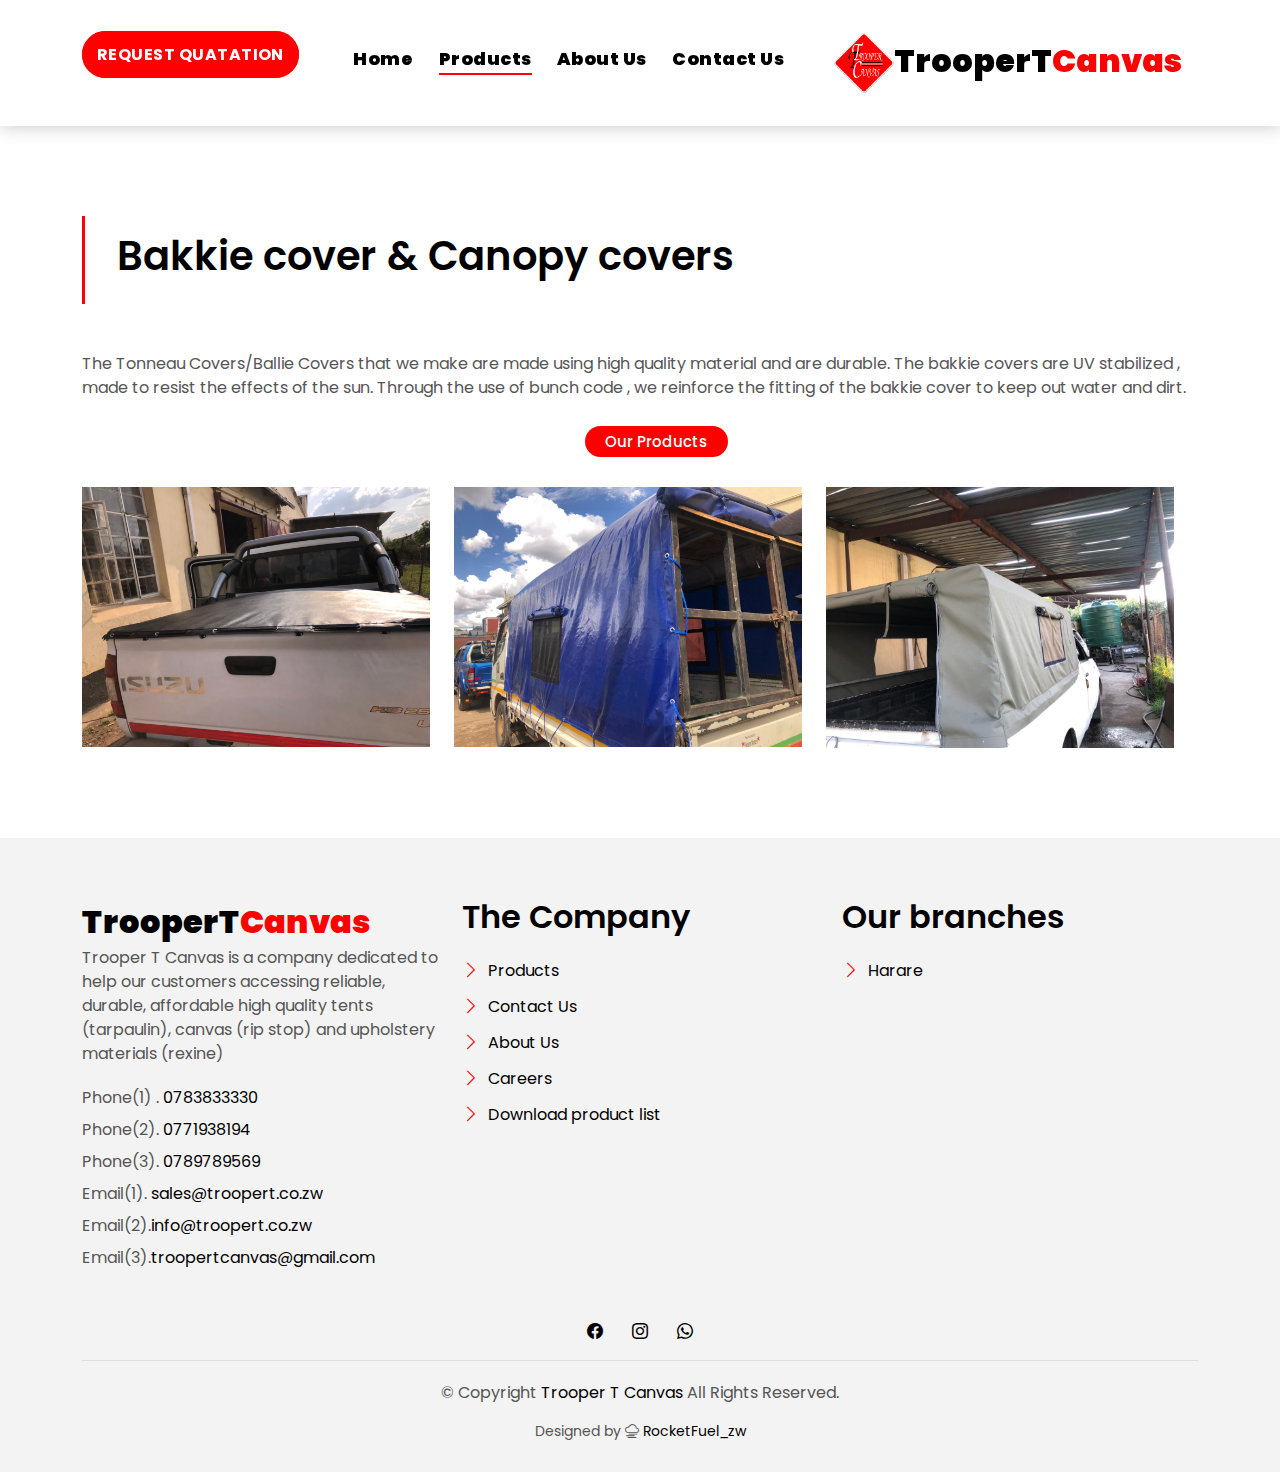
<file: bakkie-cover.html>
<!DOCTYPE html>
<html lang="en">

<head>
  <meta charset="utf-8">
  <meta content="width=device-width, initial-scale=1.0" name="viewport">

  <title>TrooperT Canvas || Covering beyond limitation</title>
  <meta content="" name="description">
  <meta content="" name="keywords">

  <!-- Favicons -->
  <link href="assets/img/company_logo.png" rel="icon">
  <link href="assets/img/company_logo.png" rel="apple-touch-icon">

  <!-- Google Fonts -->
  <link href="https://fonts.googleapis.com/css?family=Poppins:300,400,500,600,700" rel="stylesheet">

  <!-- Vendor CSS Files -->
  <link href="assets/vendor/animate.css/animate.min.css" rel="stylesheet">
  <link href="assets/vendor/bootstrap/css/bootstrap.min.css" rel="stylesheet">
  <link href="assets/vendor/bootstrap-icons/bootstrap-icons.css" rel="stylesheet">
  <link href="assets/vendor/swiper/swiper-bundle.min.css" rel="stylesheet">

  <!-- Template Main CSS File -->
  <link href="assets/css/style.css" rel="stylesheet">

  <!-- =======================================================
  * Template Name: EstateAgency - v4.7.0
  * Template URL: https://bootstrapmade.com/real-estate-agency-bootstrap-template/
  * Author: BootstrapMade.com
  * License: https://bootstrapmade.com/license/
  ======================================================== -->
</head>

<body>

   <!-- ======= Header/Navbar ======= -->
   <nav class="navbar navbar-default navbar-trans navbar-expand-lg fixed-top">
    <div class="container">
      <button class="navbar-toggler collapsed" type="button" data-bs-toggle="collapse" data-bs-target="#navbarDefault" aria-controls="navbarDefault" aria-expanded="false" aria-label="Toggle navigation">
        <span></span>
        <span></span>
        <span></span>
        
      </button>
      
      
      <p class="intro-subtitle intro-price">
        <a href="#" ><span style="background-color:red" class="price-a"><b>Request Quatation</b></span></a>
      </p>

      <div class="navbar-collapse collapse justify-content-center" id="navbarDefault">
        <ul class="navbar-nav">

          <li class="nav-item">
            <a class="nav-link " href="index.html"><b>Home</b></a>
          </li>

          <li class="nav-item">
            <a class="nav-link active " href="products.html"><b>Products</b></a>
          </li>

          <li class="nav-item">
            <a class="nav-link " href="about.html"><b>About Us</b></a>
          </li>

          <li class="nav-item">
            <a class="nav-link " href="contact.html"><b>Contact Us</b></a>
          </li>

          
        </ul><br><br>
        
      </div>

      <a class="navbar-brand text-brand" href="index.html"><img src="assets/img/company_logo.png" height="60" ><b>TrooperT<span class="color-b">Canvas</span></b></span></a>

     
      
    </div>
  </nav><!-- End Header/Navbar -->
  <br>


  <main id="main">

    <!-- ======= Intro Single ======= -->
    <section class="intro-single">
      <div class="container">
        <div class="row">
          <div class="col-md-12 col-lg-8">
            <div class="title-single-box">
              <h1 class="title-single">Bakkie cover & Canopy covers
              </h1>
              
            </div>
            
          </div>
         
          
    </section><!-- End Intro Single-->


    <!-- ======= Portfolio Section ======= -->
    <section id="portfolio" class="portfolio">
      <div class="container" data-aos="fade-up">

        <div class="section-title">
         <p>
           The Tonneau Covers/Ballie Covers that we make are made using high quality material and are durable. The bakkie covers are UV
           stabilized , made to resist the effects of the sun. Through the use of bunch code , we reinforce the fitting of the bakkie
           cover to keep out water and dirt.
         </p>
        </div>

        <ul id="portfolio-flters" class="d-flex justify-content-center" data-aos="fade-up" data-aos-delay="100">
          <li data-filter="*" class="filter-active">Our Products</li>
          
        </ul>

        <div class="row portfolio-container" data-aos="fade-up" data-aos-delay="200">

          <div class="row portfolio-container" data-aos="fade-up" data-aos-delay="200">

            <div class="col-lg-4 col-md-6 portfolio-item filter-app">
              <div class="portfolio-img"><img src="assets/img/bakkie/bakkie1.jpg" class="img-fluid" alt=""></div>
              
            </div>
  
            <div class="col-lg-4 col-md-6 portfolio-item filter-web">
              <div class="portfolio-img"><img src="assets/img/bakkie/bakkie2.jpg" class="img-fluid" alt=""></div>
              
            </div>
  
            <div class="col-lg-4 col-md-6 portfolio-item filter-app">
              <div class="portfolio-img"><img src="assets/img/bakkie/bakkie3.jpg" class="img-fluid" alt=""></div>
              
            </div>
  
     
  
            
  
        </div>

      </div>
    </section><!-- End Portfolio Section -->
   
  </main><!-- End #main -->
   
  </main><!-- End #main -->

 <!-- ======= Footer ======= -->
  <section class="section-footer">
    <div class="container">
      <div class="row">
        <div class="col-sm-12 col-md-4">
          <div class="widget-a">
            <div class="w-header-a">
              <a class="navbar-brand text-brand" href="index.html"><b>TrooperT<span class="color-b">Canvas</span></b></span></a>
            </div>
            <div class="w-body-a">
              <p class="w-text-a color-text-a">
                Trooper T Canvas is a company dedicated to help our customers accessing reliable, durable, affordable high quality tents (tarpaulin), canvas (rip stop) and upholstery materials (rexine)
              </p>
            </div>
            <div class="w-footer-a">
              <ul class="list-unstyled">
                <li class="color-a">
                  <span class="color-text-a">Phone(1) .</span> 0783833330<br>
                 <span class="color-text-a">Phone(2).</span> 0771938194<br>
                 <span class="color-text-a">Phone(3).</span> 0789789569 
                </li>
                <li class="color-a">
                  <span class="color-text-a">Email(1).</span> sales@troopert.co.zw <br>
                 <span class="color-text-a">Email(2).</span>info@troopert.co.zw <br>
                 <span class="color-text-a">Email(3).</span>troopertcanvas@gmail.com
                </li>
              </ul>
            </div>
          </div>
        </div>
        <div class="col-sm-12 col-md-4 section-md-t3">
          <div class="widget-a">
            <div class="w-header-a">
              <h3 class="w-title-a text-brand">The Company</h3>
            </div>
            <div class="w-body-a">
              <div class="w-body-a">
                <ul class="list-unstyled">
                  <li class="item-list-a">
                    <i class="bi bi-chevron-right"></i> <a href="products.html">Products</a>
                  </li>
                  <li class="item-list-a">
                    <i class="bi bi-chevron-right"></i> <a href="contact.html">Contact Us</a>
                  </li>
                  <li class="item-list-a">
                    <i class="bi bi-chevron-right"></i> <a href="about.html">About Us</a>
                  </li>
                  <li class="item-list-a">
                    <i class="bi bi-chevron-right"></i> <a href="#">Careers</a>
                  </li>
                  <li class="item-list-a">
                    <i class="bi bi-chevron-right"></i> <a href="#">Download product list</a>
                  </li>
                  
                </ul>
              </div>
            </div>
          </div>
        </div>
        <div class="col-sm-12 col-md-4 section-md-t3">
          <div class="widget-a">
            <div class="w-header-a">
              <h3 class="w-title-a text-brand">Our branches</h3>
            </div>
            <div class="w-body-a">
              <ul class="list-unstyled">
                <li class="item-list-a">
                  <i class="bi bi-chevron-right"></i> <a href="contact.html">Harare</a>
                </li>
                
              </ul>
            </div>
          </div>
        </div>
      </div>
    </div>
  </section>
  <footer>
    <div class="container">
      <div class="row">
        <div class="col-md-12">
          <nav class="nav-footer">
          
          </nav>
          <div class="socials-a">
            <ul class="list-inline">
              <li class="list-inline-item">
                <a href="https://www.facebook.com/TroopertCanvas">
                  <i class="bi bi-facebook" aria-hidden="true"></i>
                </a>
              </li>
              <li class="list-inline-item">
                <a href="https://www.instagram.com/troopert_canvas/">
                  <i class="bi bi-instagram" aria-hidden="true"></i>
                </a>
              </li>
              <li class="list-inline-item">
                <a href="https://wa.link/k97wyc">
                  <i class="bi bi-whatsapp" aria-hidden="true"></i>
                </a>
              </li>
            </ul>
          </div>
          <div class="copyright-footer">
            <p class="copyright color-text-a">
              &copy; Copyright
              <span class="color-a">Trooper T Canvas</span> All Rights Reserved.
            </p>
          </div>
          <div class="credits">
            <!--
            All the links in the footer should remain intact.
            You can delete the links only if you purchased the pro version.
            Licensing information: https://bootstrapmade.com/license/
            Purchase the pro version with working PHP/AJAX contact form: https://bootstrapmade.com/buy/?theme=EstateAgency
          -->
            Designed by <i class="bi bi-cloud-haze"></i><a href="#"> RocketFuel_zw</a>
          </div>
        </div>
      </div>
    </div>
  </footer><!-- End  Footer -->

  <div id="preloader"></div>
  <a href="#" class="back-to-top d-flex align-items-center justify-content-center"><i class="bi bi-arrow-up-short"></i></a>

  <!-- Vendor JS Files -->
  <script src="assets/vendor/bootstrap/js/bootstrap.bundle.min.js"></script>
  <script src="assets/vendor/swiper/swiper-bundle.min.js"></script>
  <script src="assets/vendor/php-email-form/validate.js"></script>

  <!-- Template Main JS File -->
  <script src="assets/js/main.js"></script>

</body>

</html>
</file>
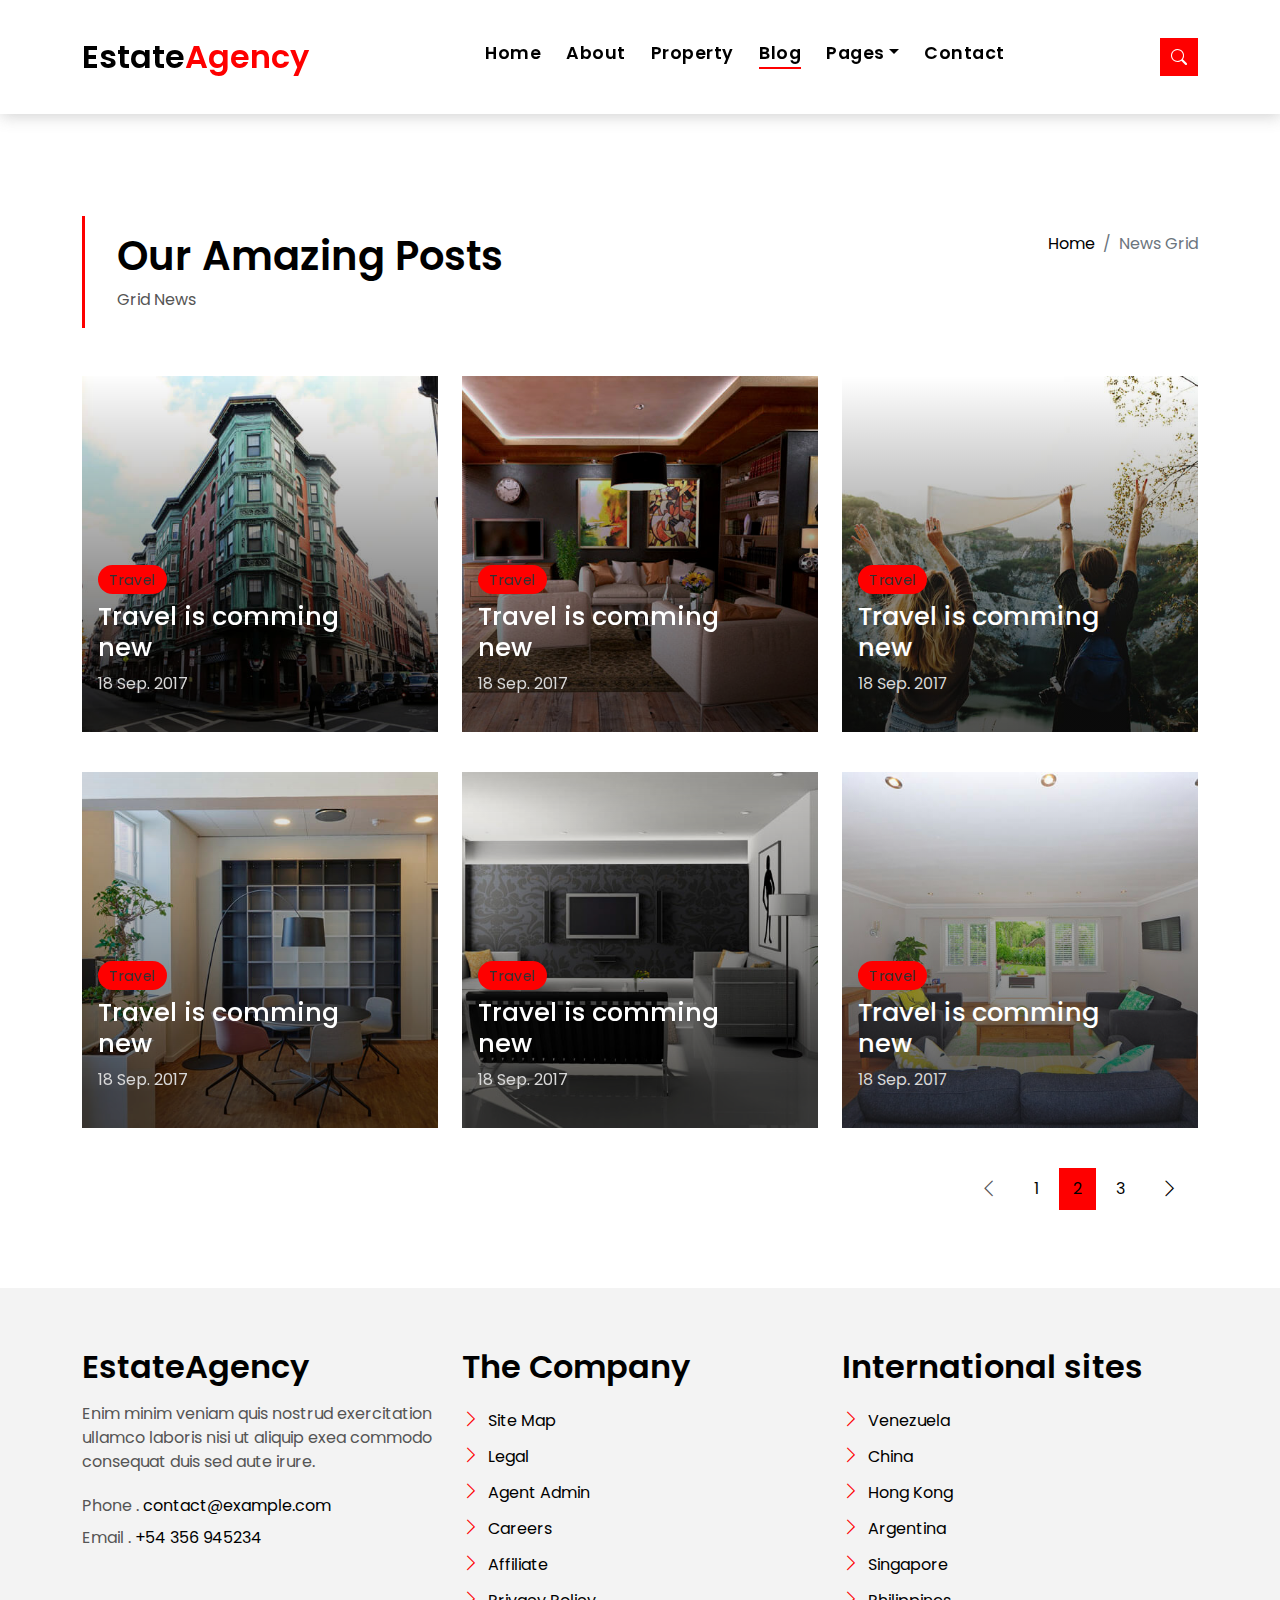
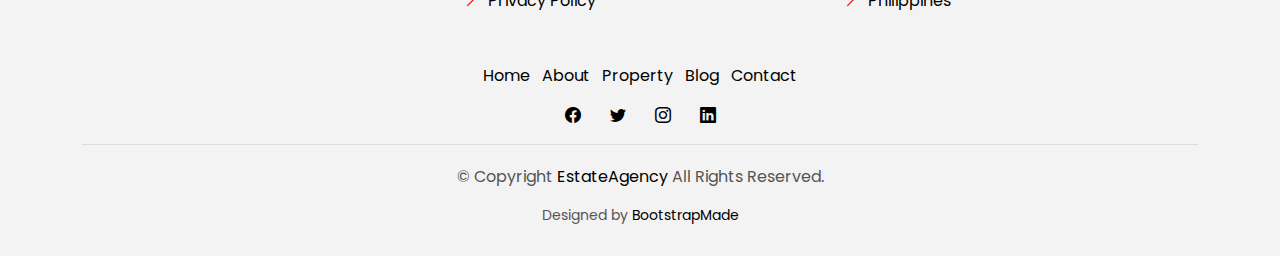
<file: blog-grid.html>
<!DOCTYPE html>
<html lang="en">

<head>
  <meta charset="utf-8">
  <meta content="width=device-width, initial-scale=1.0" name="viewport">

  <title>EstateAgency Bootstrap Template - Index</title>
  <meta content="" name="description">
  <meta content="" name="keywords">

  <!-- Favicons -->
  <link href="assets/img/favicon.png" rel="icon">
  <link href="assets/img/apple-touch-icon.png" rel="apple-touch-icon">

  <!-- Google Fonts -->
  <link href="https://fonts.googleapis.com/css?family=Poppins:300,400,500,600,700" rel="stylesheet">

  <!-- Vendor CSS Files -->
  <link href="assets/vendor/animate.css/animate.min.css" rel="stylesheet">
  <link href="assets/vendor/bootstrap/css/bootstrap.min.css" rel="stylesheet">
  <link href="assets/vendor/bootstrap-icons/bootstrap-icons.css" rel="stylesheet">
  <link href="assets/vendor/swiper/swiper-bundle.min.css" rel="stylesheet">

  <!-- Template Main CSS File -->
  <link href="assets/css/style.css" rel="stylesheet">

  <!-- =======================================================
  * Template Name: EstateAgency - v4.7.0
  * Template URL: https://bootstrapmade.com/real-estate-agency-bootstrap-template/
  * Author: BootstrapMade.com
  * License: https://bootstrapmade.com/license/
  ======================================================== -->
</head>

<body>

  <!-- ======= Property Search Section ======= -->
  <div class="click-closed"></div>
  <!--/ Form Search Star /-->
  <div class="box-collapse">
    <div class="title-box-d">
      <h3 class="title-d">Search Property</h3>
    </div>
    <span class="close-box-collapse right-boxed bi bi-x"></span>
    <div class="box-collapse-wrap form">
      <form class="form-a">
        <div class="row">
          <div class="col-md-12 mb-2">
            <div class="form-group">
              <label class="pb-2" for="Type">Keyword</label>
              <input type="text" class="form-control form-control-lg form-control-a" placeholder="Keyword">
            </div>
          </div>
          <div class="col-md-6 mb-2">
            <div class="form-group mt-3">
              <label class="pb-2" for="Type">Type</label>
              <select class="form-control form-select form-control-a" id="Type">
                <option>All Type</option>
                <option>For Rent</option>
                <option>For Sale</option>
                <option>Open House</option>
              </select>
            </div>
          </div>
          <div class="col-md-6 mb-2">
            <div class="form-group mt-3">
              <label class="pb-2" for="city">City</label>
              <select class="form-control form-select form-control-a" id="city">
                <option>All City</option>
                <option>Alabama</option>
                <option>Arizona</option>
                <option>California</option>
                <option>Colorado</option>
              </select>
            </div>
          </div>
          <div class="col-md-6 mb-2">
            <div class="form-group mt-3">
              <label class="pb-2" for="bedrooms">Bedrooms</label>
              <select class="form-control form-select form-control-a" id="bedrooms">
                <option>Any</option>
                <option>01</option>
                <option>02</option>
                <option>03</option>
              </select>
            </div>
          </div>
          <div class="col-md-6 mb-2">
            <div class="form-group mt-3">
              <label class="pb-2" for="garages">Garages</label>
              <select class="form-control form-select form-control-a" id="garages">
                <option>Any</option>
                <option>01</option>
                <option>02</option>
                <option>03</option>
                <option>04</option>
              </select>
            </div>
          </div>
          <div class="col-md-6 mb-2">
            <div class="form-group mt-3">
              <label class="pb-2" for="bathrooms">Bathrooms</label>
              <select class="form-control form-select form-control-a" id="bathrooms">
                <option>Any</option>
                <option>01</option>
                <option>02</option>
                <option>03</option>
              </select>
            </div>
          </div>
          <div class="col-md-6 mb-2">
            <div class="form-group mt-3">
              <label class="pb-2" for="price">Min Price</label>
              <select class="form-control form-select form-control-a" id="price">
                <option>Unlimite</option>
                <option>$50,000</option>
                <option>$100,000</option>
                <option>$150,000</option>
                <option>$200,000</option>
              </select>
            </div>
          </div>
          <div class="col-md-12">
            <button type="submit" class="btn btn-b">Search Property</button>
          </div>
        </div>
      </form>
    </div>
  </div><!-- End Property Search Section -->>

  <!-- ======= Header/Navbar ======= -->
  <nav class="navbar navbar-default navbar-trans navbar-expand-lg fixed-top">
    <div class="container">
      <button class="navbar-toggler collapsed" type="button" data-bs-toggle="collapse" data-bs-target="#navbarDefault" aria-controls="navbarDefault" aria-expanded="false" aria-label="Toggle navigation">
        <span></span>
        <span></span>
        <span></span>
      </button>
      <a class="navbar-brand text-brand" href="index.html">Estate<span class="color-b">Agency</span></a>

      <div class="navbar-collapse collapse justify-content-center" id="navbarDefault">
        <ul class="navbar-nav">

          <li class="nav-item">
            <a class="nav-link " href="index.html">Home</a>
          </li>

          <li class="nav-item">
            <a class="nav-link " href="about.html">About</a>
          </li>

          <li class="nav-item">
            <a class="nav-link " href="property-grid.html">Property</a>
          </li>

          <li class="nav-item">
            <a class="nav-link active" href="blog-grid.html">Blog</a>
          </li>

          <li class="nav-item dropdown">
            <a class="nav-link dropdown-toggle" href="#" id="navbarDropdown" role="button" data-bs-toggle="dropdown" aria-haspopup="true" aria-expanded="false">Pages</a>
            <div class="dropdown-menu">
              <a class="dropdown-item " href="property-single.html">Property Single</a>
              <a class="dropdown-item " href="blog-single.html">Blog Single</a>
              <a class="dropdown-item " href="agents-grid.html">Agents Grid</a>
              <a class="dropdown-item " href="agent-single.html">Agent Single</a>
            </div>
          </li>
          <li class="nav-item">
            <a class="nav-link " href="contact.html">Contact</a>
          </li>
        </ul>
      </div>

      <button type="button" class="btn btn-b-n navbar-toggle-box navbar-toggle-box-collapse" data-bs-toggle="collapse" data-bs-target="#navbarTogglerDemo01">
        <i class="bi bi-search"></i>
      </button>

    </div>
  </nav><!-- End Header/Navbar -->

  <main id="main">

    <!-- ======= Intro Single ======= -->
    <section class="intro-single">
      <div class="container">
        <div class="row">
          <div class="col-md-12 col-lg-8">
            <div class="title-single-box">
              <h1 class="title-single">Our Amazing Posts</h1>
              <span class="color-text-a">Grid News</span>
            </div>
          </div>
          <div class="col-md-12 col-lg-4">
            <nav aria-label="breadcrumb" class="breadcrumb-box d-flex justify-content-lg-end">
              <ol class="breadcrumb">
                <li class="breadcrumb-item">
                  <a href="index.html">Home</a>
                </li>
                <li class="breadcrumb-item active" aria-current="page">
                  News Grid
                </li>
              </ol>
            </nav>
          </div>
        </div>
      </div>
    </section><!-- End Intro Single-->

    <!-- =======  Blog Grid ======= -->
    <section class="news-grid grid">
      <div class="container">
        <div class="row">
          <div class="col-md-4">
            <div class="card-box-b card-shadow news-box">
              <div class="img-box-b">
                <img src="assets/img/post-1.jpg" alt="" class="img-b img-fluid">
              </div>
              <div class="card-overlay">
                <div class="card-header-b">
                  <div class="card-category-b">
                    <a href="#" class="category-b">Travel</a>
                  </div>
                  <div class="card-title-b">
                    <h2 class="title-2">
                      <a href="blog-single.html">Travel is comming
                        <br> new</a>
                    </h2>
                  </div>
                  <div class="card-date">
                    <span class="date-b">18 Sep. 2017</span>
                  </div>
                </div>
              </div>
            </div>
          </div>
          <div class="col-md-4">
            <div class="card-box-b card-shadow news-box">
              <div class="img-box-b">
                <img src="assets/img/post-2.jpg" alt="" class="img-b img-fluid">
              </div>
              <div class="card-overlay">
                <div class="card-header-b">
                  <div class="card-category-b">
                    <a href="blog-single.html" class="category-b">Travel</a>
                  </div>
                  <div class="card-title-b">
                    <h2 class="title-2">
                      <a href="blog-single.html">Travel is comming
                        <br> new</a>
                    </h2>
                  </div>
                  <div class="card-date">
                    <span class="date-b">18 Sep. 2017</span>
                  </div>
                </div>
              </div>
            </div>
          </div>
          <div class="col-md-4">
            <div class="card-box-b card-shadow news-box">
              <div class="img-box-b">
                <img src="assets/img/post-3.jpg" alt="" class="img-b img-fluid">
              </div>
              <div class="card-overlay">
                <div class="card-header-b">
                  <div class="card-category-b">
                    <a href="#" class="category-b">Travel</a>
                  </div>
                  <div class="card-title-b">
                    <h2 class="title-2">
                      <a href="blog-single.html">Travel is comming
                        <br> new</a>
                    </h2>
                  </div>
                  <div class="card-date">
                    <span class="date-b">18 Sep. 2017</span>
                  </div>
                </div>
              </div>
            </div>
          </div>
          <div class="col-md-4">
            <div class="card-box-b card-shadow news-box">
              <div class="img-box-b">
                <img src="assets/img/post-4.jpg" alt="" class="img-b img-fluid">
              </div>
              <div class="card-overlay">
                <div class="card-header-b">
                  <div class="card-category-b">
                    <a href="#" class="category-b">Travel</a>
                  </div>
                  <div class="card-title-b">
                    <h2 class="title-2">
                      <a href="blog-single.html">Travel is comming
                        <br> new</a>
                    </h2>
                  </div>
                  <div class="card-date">
                    <span class="date-b">18 Sep. 2017</span>
                  </div>
                </div>
              </div>
            </div>
          </div>
          <div class="col-md-4">
            <div class="card-box-b card-shadow news-box">
              <div class="img-box-b">
                <img src="assets/img/post-5.jpg" alt="" class="img-b img-fluid">
              </div>
              <div class="card-overlay">
                <div class="card-header-b">
                  <div class="card-category-b">
                    <a href="#" class="category-b">Travel</a>
                  </div>
                  <div class="card-title-b">
                    <h2 class="title-2">
                      <a href="blog-single.html">Travel is comming
                        <br> new</a>
                    </h2>
                  </div>
                  <div class="card-date">
                    <span class="date-b">18 Sep. 2017</span>
                  </div>
                </div>
              </div>
            </div>
          </div>
          <div class="col-md-4">
            <div class="card-box-b card-shadow news-box">
              <div class="img-box-b">
                <img src="assets/img/post-6.jpg" alt="" class="img-b img-fluid">
              </div>
              <div class="card-overlay">
                <div class="card-header-b">
                  <div class="card-category-b">
                    <a href="#" class="category-b">Travel</a>
                  </div>
                  <div class="card-title-b">
                    <h2 class="title-2">
                      <a href="blog-single.html">Travel is comming
                        <br> new</a>
                    </h2>
                  </div>
                  <div class="card-date">
                    <span class="date-b">18 Sep. 2017</span>
                  </div>
                </div>
              </div>
            </div>
          </div>
        </div>
        <div class="row">
          <div class="col-sm-12">
            <nav class="pagination-a">
              <ul class="pagination justify-content-end">
                <li class="page-item disabled">
                  <a class="page-link" href="#" tabindex="-1">
                    <span class="bi bi-chevron-left"></span>
                  </a>
                </li>
                <li class="page-item">
                  <a class="page-link" href="#">1</a>
                </li>
                <li class="page-item active">
                  <a class="page-link" href="#">2</a>
                </li>
                <li class="page-item">
                  <a class="page-link" href="#">3</a>
                </li>
                <li class="page-item next">
                  <a class="page-link" href="#">
                    <span class="bi bi-chevron-right"></span>
                  </a>
                </li>
              </ul>
            </nav>
          </div>
        </div>
      </div>
    </section><!-- End Blog Grid-->

  </main><!-- End #main -->

  <!-- ======= Footer ======= -->
  <section class="section-footer">
    <div class="container">
      <div class="row">
        <div class="col-sm-12 col-md-4">
          <div class="widget-a">
            <div class="w-header-a">
              <h3 class="w-title-a text-brand">EstateAgency</h3>
            </div>
            <div class="w-body-a">
              <p class="w-text-a color-text-a">
                Enim minim veniam quis nostrud exercitation ullamco laboris nisi ut aliquip exea commodo consequat duis
                sed aute irure.
              </p>
            </div>
            <div class="w-footer-a">
              <ul class="list-unstyled">
                <li class="color-a">
                  <span class="color-text-a">Phone .</span> contact@example.com
                </li>
                <li class="color-a">
                  <span class="color-text-a">Email .</span> +54 356 945234
                </li>
              </ul>
            </div>
          </div>
        </div>
        <div class="col-sm-12 col-md-4 section-md-t3">
          <div class="widget-a">
            <div class="w-header-a">
              <h3 class="w-title-a text-brand">The Company</h3>
            </div>
            <div class="w-body-a">
              <div class="w-body-a">
                <ul class="list-unstyled">
                  <li class="item-list-a">
                    <i class="bi bi-chevron-right"></i> <a href="#">Site Map</a>
                  </li>
                  <li class="item-list-a">
                    <i class="bi bi-chevron-right"></i> <a href="#">Legal</a>
                  </li>
                  <li class="item-list-a">
                    <i class="bi bi-chevron-right"></i> <a href="#">Agent Admin</a>
                  </li>
                  <li class="item-list-a">
                    <i class="bi bi-chevron-right"></i> <a href="#">Careers</a>
                  </li>
                  <li class="item-list-a">
                    <i class="bi bi-chevron-right"></i> <a href="#">Affiliate</a>
                  </li>
                  <li class="item-list-a">
                    <i class="bi bi-chevron-right"></i> <a href="#">Privacy Policy</a>
                  </li>
                </ul>
              </div>
            </div>
          </div>
        </div>
        <div class="col-sm-12 col-md-4 section-md-t3">
          <div class="widget-a">
            <div class="w-header-a">
              <h3 class="w-title-a text-brand">International sites</h3>
            </div>
            <div class="w-body-a">
              <ul class="list-unstyled">
                <li class="item-list-a">
                  <i class="bi bi-chevron-right"></i> <a href="#">Venezuela</a>
                </li>
                <li class="item-list-a">
                  <i class="bi bi-chevron-right"></i> <a href="#">China</a>
                </li>
                <li class="item-list-a">
                  <i class="bi bi-chevron-right"></i> <a href="#">Hong Kong</a>
                </li>
                <li class="item-list-a">
                  <i class="bi bi-chevron-right"></i> <a href="#">Argentina</a>
                </li>
                <li class="item-list-a">
                  <i class="bi bi-chevron-right"></i> <a href="#">Singapore</a>
                </li>
                <li class="item-list-a">
                  <i class="bi bi-chevron-right"></i> <a href="#">Philippines</a>
                </li>
              </ul>
            </div>
          </div>
        </div>
      </div>
    </div>
  </section>
  <footer>
    <div class="container">
      <div class="row">
        <div class="col-md-12">
          <nav class="nav-footer">
            <ul class="list-inline">
              <li class="list-inline-item">
                <a href="#">Home</a>
              </li>
              <li class="list-inline-item">
                <a href="#">About</a>
              </li>
              <li class="list-inline-item">
                <a href="#">Property</a>
              </li>
              <li class="list-inline-item">
                <a href="#">Blog</a>
              </li>
              <li class="list-inline-item">
                <a href="#">Contact</a>
              </li>
            </ul>
          </nav>
          <div class="socials-a">
            <ul class="list-inline">
              <li class="list-inline-item">
                <a href="#">
                  <i class="bi bi-facebook" aria-hidden="true"></i>
                </a>
              </li>
              <li class="list-inline-item">
                <a href="#">
                  <i class="bi bi-twitter" aria-hidden="true"></i>
                </a>
              </li>
              <li class="list-inline-item">
                <a href="#">
                  <i class="bi bi-instagram" aria-hidden="true"></i>
                </a>
              </li>
              <li class="list-inline-item">
                <a href="#">
                  <i class="bi bi-linkedin" aria-hidden="true"></i>
                </a>
              </li>
            </ul>
          </div>
          <div class="copyright-footer">
            <p class="copyright color-text-a">
              &copy; Copyright
              <span class="color-a">EstateAgency</span> All Rights Reserved.
            </p>
          </div>
          <div class="credits">
            <!--
            All the links in the footer should remain intact.
            You can delete the links only if you purchased the pro version.
            Licensing information: https://bootstrapmade.com/license/
            Purchase the pro version with working PHP/AJAX contact form: https://bootstrapmade.com/buy/?theme=EstateAgency
          -->
            Designed by <a href="https://bootstrapmade.com/">BootstrapMade</a>
          </div>
        </div>
      </div>
    </div>
  </footer><!-- End  Footer -->

  <div id="preloader"></div>
  <a href="#" class="back-to-top d-flex align-items-center justify-content-center"><i class="bi bi-arrow-up-short"></i></a>

  <!-- Vendor JS Files -->
  <script src="assets/vendor/bootstrap/js/bootstrap.bundle.min.js"></script>
  <script src="assets/vendor/swiper/swiper-bundle.min.js"></script>
  <script src="assets/vendor/php-email-form/validate.js"></script>

  <!-- Template Main JS File -->
  <script src="assets/js/main.js"></script>

</body>

</html>
</file>
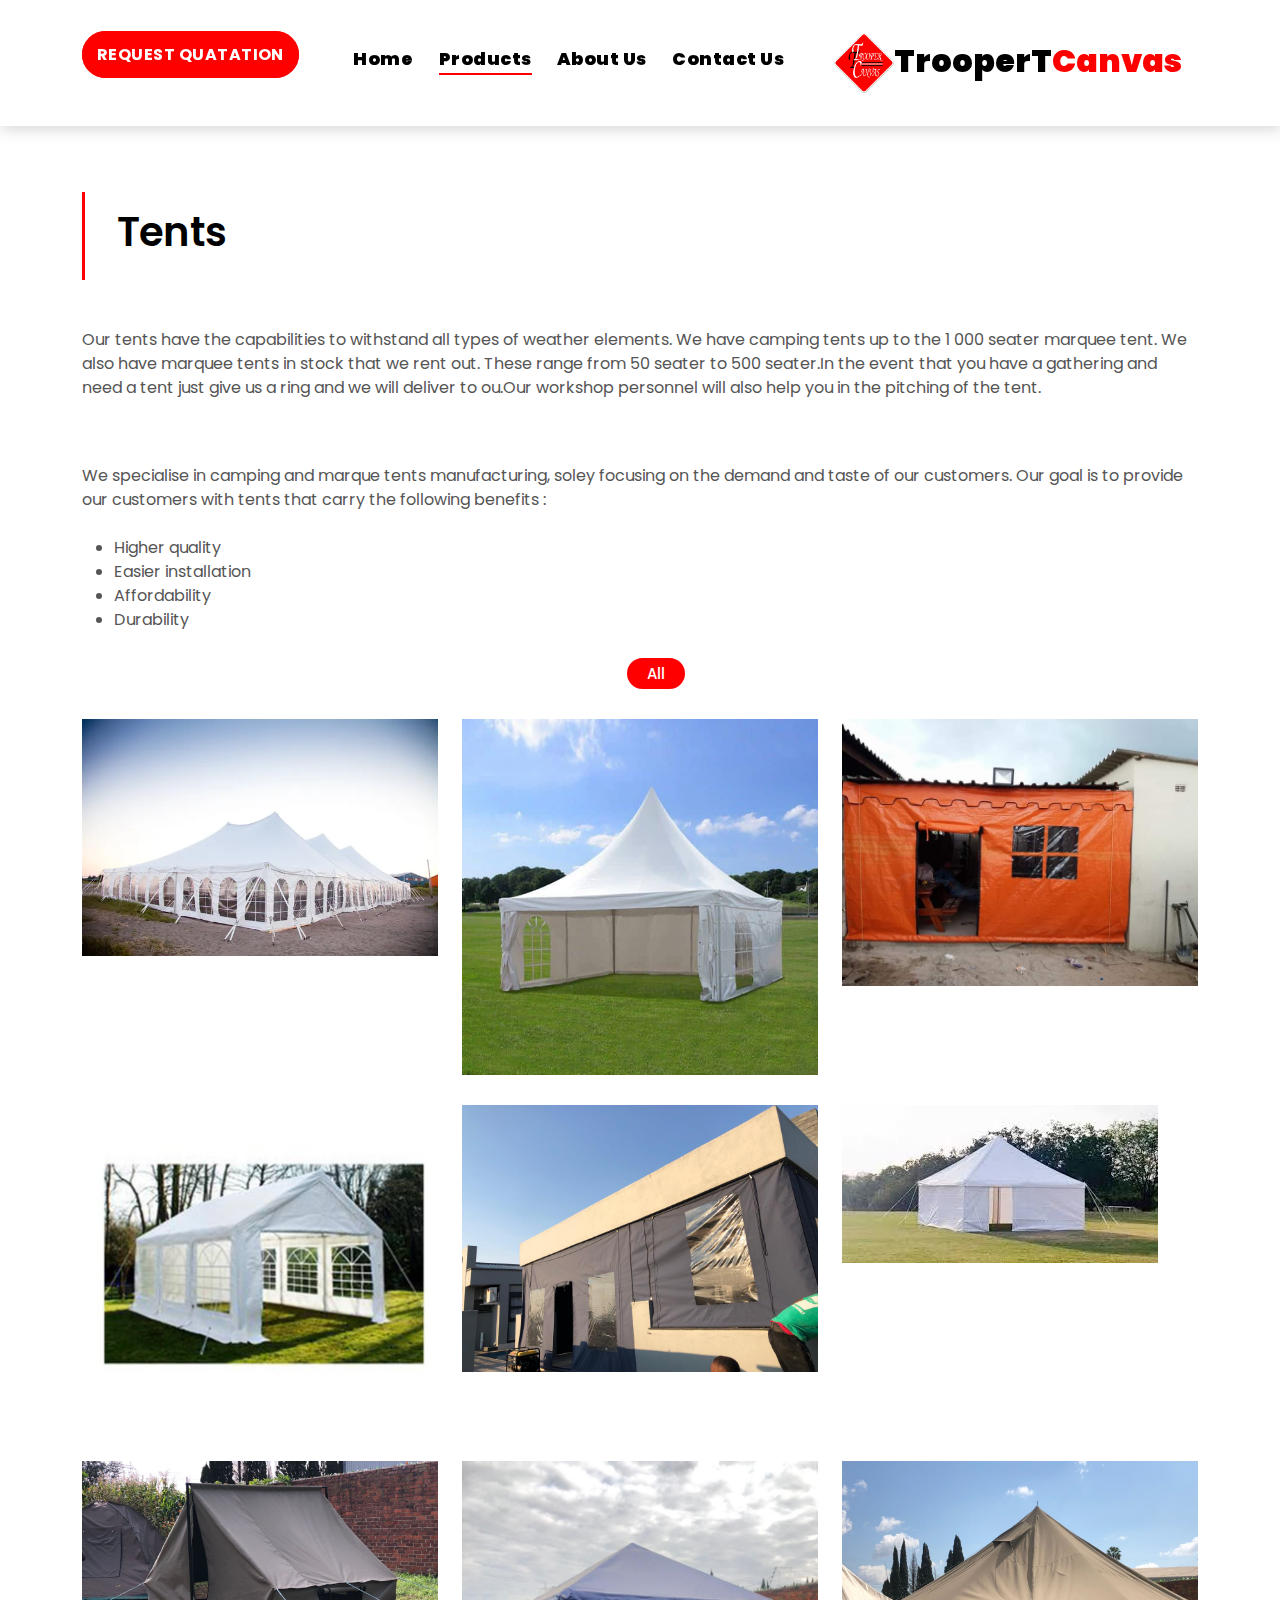
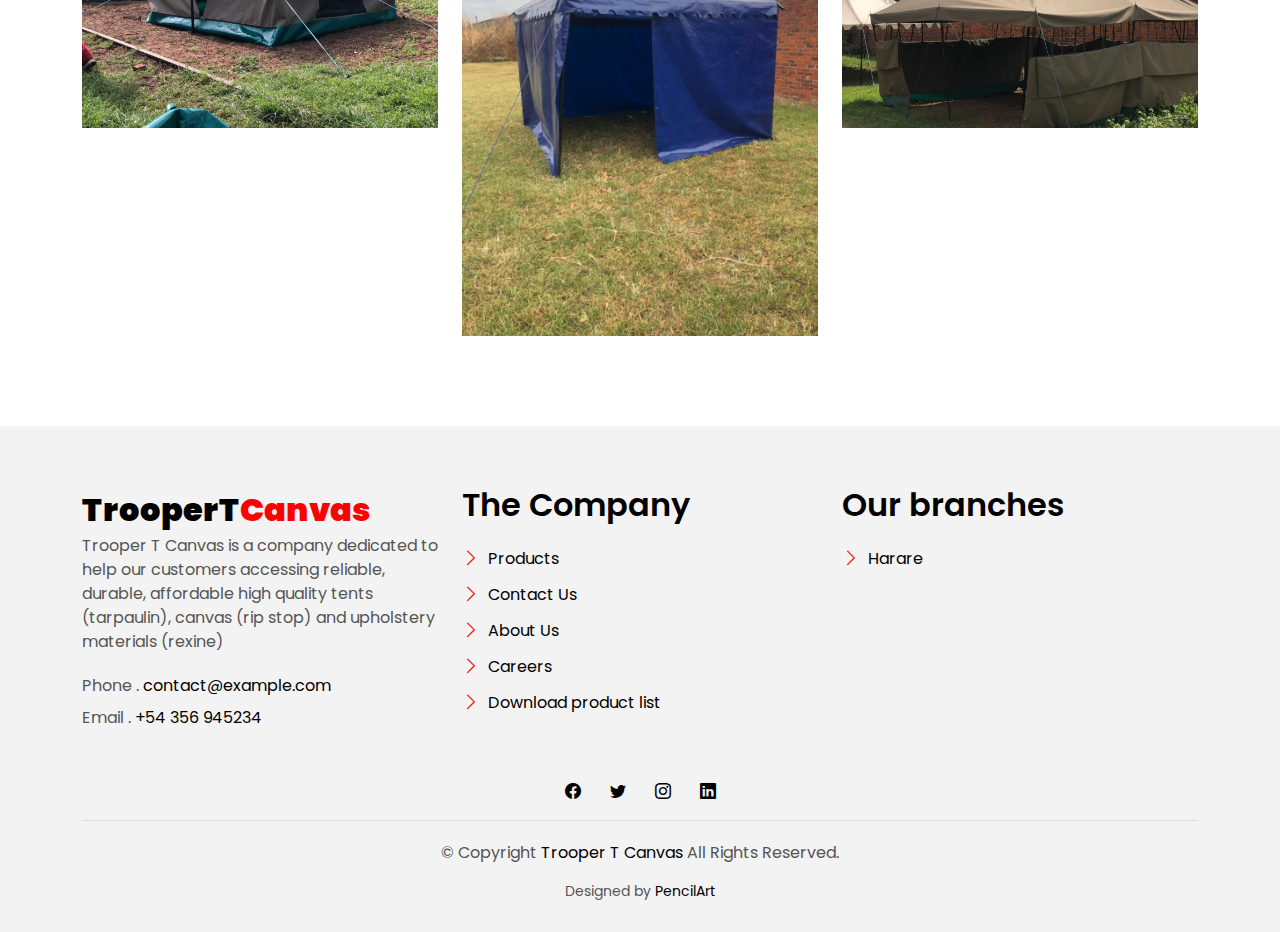
<file: camping-gear.html>
<!DOCTYPE html>
<html lang="en">

<head>
  <meta charset="utf-8">
  <meta content="width=device-width, initial-scale=1.0" name="viewport">

  <title>TrooperT Canvas | Covering beyond limitation</title>
  <meta content="" name="description">
  <meta content="" name="keywords">

  <!-- Favicons -->
  <link href="assets/img/company_logo.png" rel="icon">
  <link href="assets/img/company_logo.png" rel="apple-touch-icon">

  <!-- Google Fonts -->
  <link href="https://fonts.googleapis.com/css?family=Poppins:300,400,500,600,700" rel="stylesheet">

  <!-- Vendor CSS Files -->
  <link href="assets/vendor/animate.css/animate.min.css" rel="stylesheet">
  <link href="assets/vendor/bootstrap/css/bootstrap.min.css" rel="stylesheet">
  <link href="assets/vendor/bootstrap-icons/bootstrap-icons.css" rel="stylesheet">
  <link href="assets/vendor/swiper/swiper-bundle.min.css" rel="stylesheet">

  <!-- Template Main CSS File -->
  <link href="assets/css/style.css" rel="stylesheet">

  <!-- =======================================================
  * Template Name: EstateAgency - v4.7.0
  * Template URL: https://bootstrapmade.com/real-estate-agency-bootstrap-template/
  * Author: BootstrapMade.com
  * License: https://bootstrapmade.com/license/
  ======================================================== -->
</head>

<body>

   <!-- ======= Header/Navbar ======= -->
   <nav class="navbar navbar-default navbar-trans navbar-expand-lg fixed-top">
    <div class="container">
      <button class="navbar-toggler collapsed" type="button" data-bs-toggle="collapse" data-bs-target="#navbarDefault" aria-controls="navbarDefault" aria-expanded="false" aria-label="Toggle navigation">
        <span></span>
        <span></span>
        <span></span>
        
      </button>
      
      
      <p class="intro-subtitle intro-price">
        <a href="#" ><span style="background-color:red" class="price-a"><b>Request Quatation</b></span></a>
      </p>

      <div class="navbar-collapse collapse justify-content-center" id="navbarDefault">
        <ul class="navbar-nav">

          <li class="nav-item">
            <a class="nav-link " href="index.html"><b>Home</b></a>
          </li>

          <li class="nav-item">
            <a class="nav-link active " href="products.html"><b>Products</b></a>
          </li>

          <li class="nav-item">
            <a class="nav-link " href="about.html"><b>About Us</b></a>
          </li>

          <li class="nav-item">
            <a class="nav-link " href="contact.html"><b>Contact Us</b></a>
          </li>

          
        </ul><br><br>
        
      </div>

      <a class="navbar-brand text-brand" href="index.html"><img src="assets/img/company_logo.png" height="60" ><b>TrooperT<span class="color-b">Canvas</span></b></span></a>

     
      
    </div>
  </nav><!-- End Header/Navbar -->


  <main id="main">

    <!-- ======= Intro Single ======= -->
    <section class="intro-single">
      <div class="container">
        <div class="row">
          <div class="col-md-12 col-lg-8">
            <div class="title-single-box">
              <h1 class="title-single">Tents
              </h1>
              
            </div>
            
          </div>
         
          
    </section><!-- End Intro Single-->


    <!-- ======= Portfolio Section ======= -->
    <section id="portfolio" class="portfolio">
      <div class="container" data-aos="fade-up">

        <div class="section-title">
         
          <p>Our tents have the capabilities to withstand all types of weather elements. We have camping tents up to the 1 000 seater marquee tent.   
         We also have marquee tents in stock that we rent out. These range from 50 seater to 500 seater.In the event that you have a gathering and need a tent just give us a ring and we will deliver to ou.Our workshop personnel will also help you in the pitching of the tent.</p>

        <br><br>

        We specialise in camping and marque tents manufacturing, soley focusing on the demand and taste of our customers. Our goal is to provide our customers with tents that carry the following benefits :
        <br><br>
        <ul>
          <li>Higher quality</li>
          <li>Easier installation</li>
          <li>Affordability</li>
          <li>Durability</li>
        </ul>
        </div>

        <ul id="portfolio-flters" class="d-flex justify-content-center" data-aos="fade-up" data-aos-delay="100">
          <li data-filter="*" class="filter-active">All</li>
          
        </ul>

        <div class="row portfolio-container" data-aos="fade-up" data-aos-delay="200">

          <div class="col-lg-4 col-md-6 portfolio-item filter-app">
            <div class="portfolio-img"><img src="assets/img/tents/tents1.jpg" class="img-fluid" alt=""></div>
            
          </div>

          <div class="col-lg-4 col-md-6 portfolio-item filter-web">
            <div class="portfolio-img"><img src="assets/img/tents/tents2.jpg" class="img-fluid" alt=""></div>
            
          </div>

          <div class="col-lg-4 col-md-6 portfolio-item filter-app">
            <div class="portfolio-img"><img src="assets/img/tents/tents3.jpg" class="img-fluid" alt=""></div>
            
          </div>

          <div class="col-lg-4 col-md-6 portfolio-item filter-card">
            <div class="portfolio-img"><img src="assets/img/tents/tents4.jpg" class="img-fluid" alt=""></div>
            
          </div>

          <div class="col-lg-4 col-md-6 portfolio-item filter-web">
            <div class="portfolio-img"><img src="assets/img/tents/tents5.jpg" class="img-fluid" alt=""></div>
         
          </div>

          <div class="col-lg-4 col-md-6 portfolio-item filter-app">
            <div class="portfolio-img"><img src="assets/img/tents/tents6.jpg" class="img-fluid" alt=""></div>
            
          </div>

          <div class="col-lg-4 col-md-6 portfolio-item filter-card">
            <div class="portfolio-img"><img src="assets/img/tents/tents7.jpg" class="img-fluid" alt=""></div>
            
          </div>

          <div class="col-lg-4 col-md-6 portfolio-item filter-card">
            <div class="portfolio-img"><img src="assets/img/tents/tents8.jpg" class="img-fluid" alt=""></div>
            
          </div>

          <div class="col-lg-4 col-md-6 portfolio-item filter-web">
            <div class="portfolio-img"><img src="assets/img/tents/tents9.jpg" class="img-fluid" alt=""></div>
            
          </div>

        </div>

      </div>
    </section><!-- End Portfolio Section -->
    

   
  </main><!-- End #main -->

 <!-- ======= Footer ======= -->
 <section class="section-footer">
  <div class="container">
    <div class="row">
      <div class="col-sm-12 col-md-4">
        <div class="widget-a">
          <div class="w-header-a">
            <a class="navbar-brand text-brand" href="index.html"><b>TrooperT<span class="color-b">Canvas</span></b></span></a>
          </div>
          <div class="w-body-a">
            <p class="w-text-a color-text-a">
              Trooper T Canvas is a company dedicated to help our customers accessing reliable, durable, affordable high quality tents (tarpaulin), canvas (rip stop) and upholstery materials (rexine)
            </p>
          </div>
          <div class="w-footer-a">
            <ul class="list-unstyled">
              <li class="color-a">
                <span class="color-text-a">Phone .</span> contact@example.com
              </li>
              <li class="color-a">
                <span class="color-text-a">Email .</span> +54 356 945234
              </li>
            </ul>
          </div>
        </div>
      </div>
      <div class="col-sm-12 col-md-4 section-md-t3">
        <div class="widget-a">
          <div class="w-header-a">
            <h3 class="w-title-a text-brand">The Company</h3>
          </div>
          <div class="w-body-a">
            <div class="w-body-a">
              <ul class="list-unstyled">
                <li class="item-list-a">
                  <i class="bi bi-chevron-right"></i> <a href="#">Products</a>
                </li>
                <li class="item-list-a">
                  <i class="bi bi-chevron-right"></i> <a href="#">Contact Us</a>
                </li>
                <li class="item-list-a">
                  <i class="bi bi-chevron-right"></i> <a href="#">About Us</a>
                </li>
                <li class="item-list-a">
                  <i class="bi bi-chevron-right"></i> <a href="#">Careers</a>
                </li>
                <li class="item-list-a">
                  <i class="bi bi-chevron-right"></i> <a href="#">Download product list</a>
                </li>
                
              </ul>
            </div>
          </div>
        </div>
      </div>
      <div class="col-sm-12 col-md-4 section-md-t3">
        <div class="widget-a">
          <div class="w-header-a">
            <h3 class="w-title-a text-brand">Our branches</h3>
          </div>
          <div class="w-body-a">
            <ul class="list-unstyled">
              <li class="item-list-a">
                <i class="bi bi-chevron-right"></i> <a href="#">Harare</a>
              </li>
              
            </ul>
          </div>
        </div>
      </div>
    </div>
  </div>
</section>
<footer>
  <div class="container">
    <div class="row">
      <div class="col-md-12">
        <nav class="nav-footer">
        
        </nav>
        <div class="socials-a">
          <ul class="list-inline">
            <li class="list-inline-item">
              <a href="#">
                <i class="bi bi-facebook" aria-hidden="true"></i>
              </a>
            </li>
            <li class="list-inline-item">
              <a href="#">
                <i class="bi bi-twitter" aria-hidden="true"></i>
              </a>
            </li>
            <li class="list-inline-item">
              <a href="#">
                <i class="bi bi-instagram" aria-hidden="true"></i>
              </a>
            </li>
            <li class="list-inline-item">
              <a href="#">
                <i class="bi bi-linkedin" aria-hidden="true"></i>
              </a>
            </li>
          </ul>
        </div>
        <div class="copyright-footer">
          <p class="copyright color-text-a">
            &copy; Copyright
            <span class="color-a">Trooper T Canvas</span> All Rights Reserved.
          </p>
        </div>
        <div class="credits">
          <!--
          All the links in the footer should remain intact.
          You can delete the links only if you purchased the pro version.
          Licensing information: https://bootstrapmade.com/license/
          Purchase the pro version with working PHP/AJAX contact form: https://bootstrapmade.com/buy/?theme=EstateAgency
        -->
          Designed by <a href="#">PencilArt</a>
        </div>
      </div>
    </div>
  </div>
</footer><!-- End  Footer -->

  <div id="preloader"></div>
  <a href="#" class="back-to-top d-flex align-items-center justify-content-center"><i class="bi bi-arrow-up-short"></i></a>

  <!-- Vendor JS Files -->
  <script src="assets/vendor/bootstrap/js/bootstrap.bundle.min.js"></script>
  <script src="assets/vendor/swiper/swiper-bundle.min.js"></script>
  <script src="assets/vendor/php-email-form/validate.js"></script>

  <!-- Template Main JS File -->
  <script src="assets/js/main.js"></script>

</body>

</html>
</file>
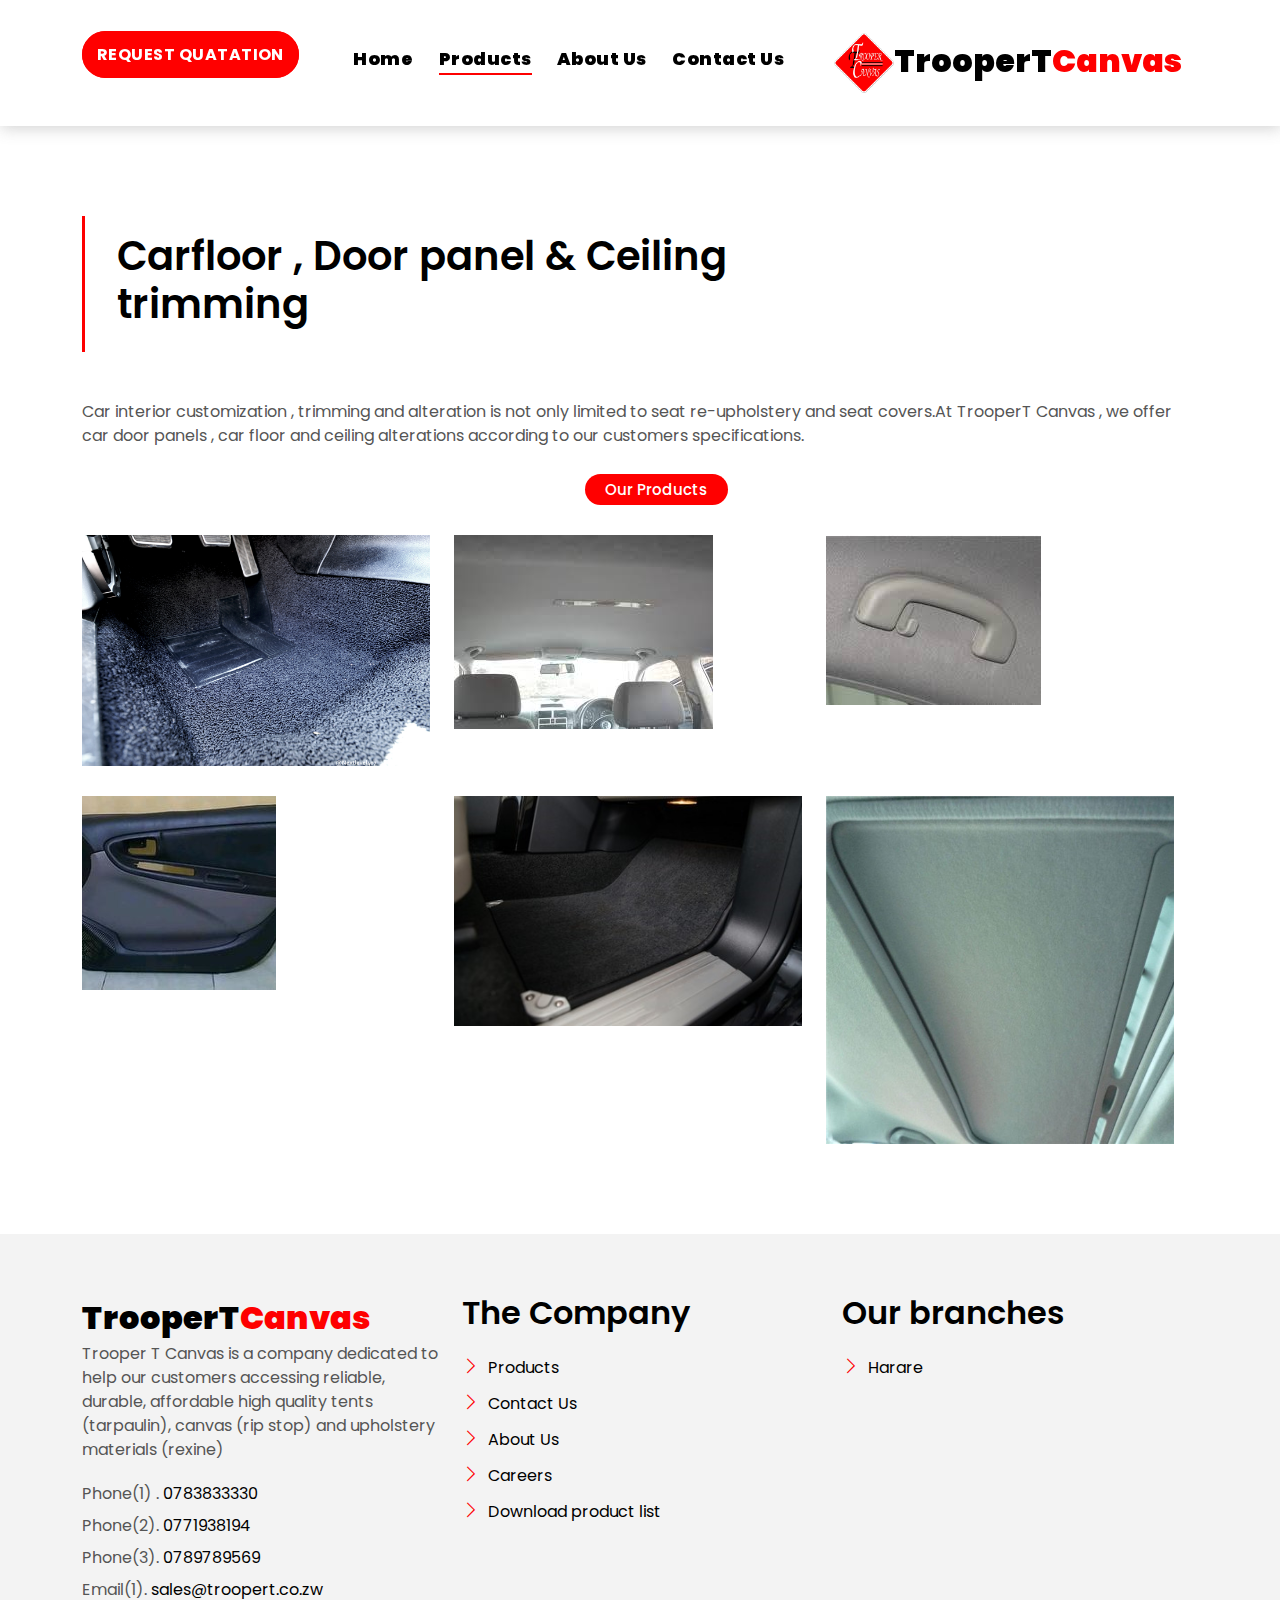
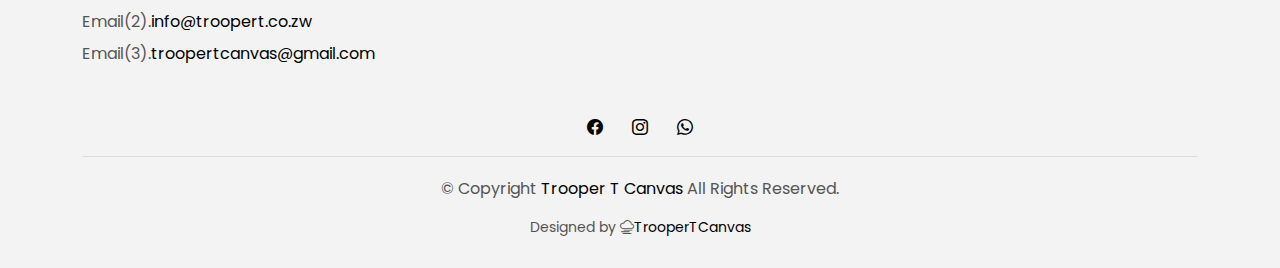
<file: car-floor.html>
<!DOCTYPE html>
<html lang="en">

<head>
  <meta charset="utf-8">
  <meta content="width=device-width, initial-scale=1.0" name="viewport">

  <title>TrooperT Canvas || Covering beyond limitations</title>
  <meta content="" name="description">
  <meta content="" name="keywords">

  <!-- Favicons -->
  <link href="assets/img/company_logo.png" rel="icon">
  <link href="assets/img/company_logo.png" rel="apple-touch-icon">

  <!-- Google Fonts -->
  <link href="https://fonts.googleapis.com/css?family=Poppins:300,400,500,600,700" rel="stylesheet">

  <!-- Vendor CSS Files -->
  <link href="assets/vendor/animate.css/animate.min.css" rel="stylesheet">
  <link href="assets/vendor/bootstrap/css/bootstrap.min.css" rel="stylesheet">
  <link href="assets/vendor/bootstrap-icons/bootstrap-icons.css" rel="stylesheet">
  <link href="assets/vendor/swiper/swiper-bundle.min.css" rel="stylesheet">

  <!-- Template Main CSS File -->
  <link href="assets/css/style.css" rel="stylesheet">

  <!-- =======================================================
  * Template Name: EstateAgency - v4.7.0
  * Template URL: https://bootstrapmade.com/real-estate-agency-bootstrap-template/
  * Author: BootstrapMade.com
  * License: https://bootstrapmade.com/license/
  ======================================================== -->
</head>

<body>

   <!-- ======= Header/Navbar ======= -->
   <nav class="navbar navbar-default navbar-trans navbar-expand-lg fixed-top">
    <div class="container">
      <button class="navbar-toggler collapsed" type="button" data-bs-toggle="collapse" data-bs-target="#navbarDefault" aria-controls="navbarDefault" aria-expanded="false" aria-label="Toggle navigation">
        <span></span>
        <span></span>
        <span></span>
        
      </button>
      
      
      <p class="intro-subtitle intro-price">
        <a href="https://wa.link/k97wyc" ><span style="background-color:red" class="price-a"><b>Request Quatation</b></span></a>
      </p>

      <div class="navbar-collapse collapse justify-content-center" id="navbarDefault">
        <ul class="navbar-nav">

          <li class="nav-item">
            <a class="nav-link " href="index.html"><b>Home</b></a>
          </li>

          <li class="nav-item">
            <a class="nav-link active " href="products.html"><b>Products</b></a>
          </li>

          <li class="nav-item">
            <a class="nav-link " href="about.html"><b>About Us</b></a>
          </li>

          <li class="nav-item">
            <a class="nav-link " href="contact.html"><b>Contact Us</b></a>
          </li>

          
        </ul><br><br>
        
      </div>

      <a class="navbar-brand text-brand" href="index.html"><img src="assets/img/company_logo.png" height="60" ><b>TrooperT<span class="color-b">Canvas</span></b></span></a>

     
      
    </div>
  </nav><!-- End Header/Navbar -->


  <main id="main">
    <br>

    <!-- ======= Intro Single ======= -->
    <section class="intro-single">
      <div class="container">
        <div class="row">
          <div class="col-md-12 col-lg-8">
            <div class="title-single-box">
              <h1 class="title-single">Carfloor , Door panel & Ceiling trimming
              </h1>
              
            </div>
            
          </div>
         
          
    </section><!-- End Intro Single-->


    <!-- ======= Portfolio Section ======= -->
    <section id="portfolio" class="portfolio">
      <div class="container" data-aos="fade-up">

        <div class="section-title">
          
          <p>Car interior customization , trimming and alteration is not only limited to seat re-upholstery and seat covers.At TrooperT 
            Canvas , we offer car door panels , car floor and ceiling alterations according to our customers specifications.
          </p>
          
        </div>

        <ul id="portfolio-flters" class="d-flex justify-content-center" data-aos="fade-up" data-aos-delay="100">
          <li data-filter="*" class="filter-active">Our Products</li>
          
        </ul>

        <div class="row portfolio-container" data-aos="fade-up" data-aos-delay="200">

          <div class="row portfolio-container" data-aos="fade-up" data-aos-delay="200">

            <div class="col-lg-4 col-md-6 portfolio-item filter-app">
              <div class="portfolio-img"><img src="assets/img/carfloor/interior1.jpg" class="img-fluid" alt=""></div>
              
            </div>
  
            <div class="col-lg-4 col-md-6 portfolio-item filter-web">
              <div class="portfolio-img"><img src="assets/img/carfloor/interior2.jpeg" class="img-fluid" alt=""></div>
              
            </div>
  
            <div class="col-lg-4 col-md-6 portfolio-item filter-app">
              <div class="portfolio-img"><img src="assets/img/carfloor/interior3.jpeg" class="img-fluid" alt=""></div>
              
            </div>
  
            <div class="col-lg-4 col-md-6 portfolio-item filter-card">
              <div class="portfolio-img"><img src="assets/img/carfloor/interior4.jpg" class="img-fluid" alt=""></div>
              
            </div>
  
            <div class="col-lg-4 col-md-6 portfolio-item filter-web">
              <div class="portfolio-img"><img src="assets/img/carfloor/interior5.jpg" class="img-fluid" alt=""></div>
           
            </div>
  
            <div class="col-lg-4 col-md-6 portfolio-item filter-app">
              <div class="portfolio-img"><img src="assets/img/carfloor/interior6.jpg" class="img-fluid" alt=""></div>
              
            </div>
  
            
  
        </div>

      </div>
    </section><!-- End Portfolio Section -->
   
  </main><!-- End #main -->

 <!-- ======= Footer ======= -->
  <section class="section-footer">
    <div class="container">
      <div class="row">
        <div class="col-sm-12 col-md-4">
          <div class="widget-a">
            <div class="w-header-a">
              <a class="navbar-brand text-brand" href="index.html"><b>TrooperT<span class="color-b">Canvas</span></b></span></a>
            </div>
            <div class="w-body-a">
              <p class="w-text-a color-text-a">
                Trooper T Canvas is a company dedicated to help our customers accessing reliable, durable, affordable high quality tents (tarpaulin), canvas (rip stop) and upholstery materials (rexine)
              </p>
            </div>
            <div class="w-footer-a">
              <ul class="list-unstyled">
                <li class="color-a">
                  <span class="color-text-a">Phone(1) .</span> 0783833330<br>
                 <span class="color-text-a">Phone(2).</span> 0771938194<br>
                 <span class="color-text-a">Phone(3).</span> 0789789569 
                </li>
                <li class="color-a">
                  <span class="color-text-a">Email(1).</span> sales@troopert.co.zw <br>
                 <span class="color-text-a">Email(2).</span>info@troopert.co.zw <br>
                 <span class="color-text-a">Email(3).</span>troopertcanvas@gmail.com
                </li>
              </ul>
            </div>
          </div>
        </div>
        <div class="col-sm-12 col-md-4 section-md-t3">
          <div class="widget-a">
            <div class="w-header-a">
              <h3 class="w-title-a text-brand">The Company</h3>
            </div>
            <div class="w-body-a">
              <div class="w-body-a">
                <ul class="list-unstyled">
                  <li class="item-list-a">
                    <i class="bi bi-chevron-right"></i> <a href="products.html">Products</a>
                  </li>
                  <li class="item-list-a">
                    <i class="bi bi-chevron-right"></i> <a href="contact.html">Contact Us</a>
                  </li>
                  <li class="item-list-a">
                    <i class="bi bi-chevron-right"></i> <a href="about.html">About Us</a>
                  </li>
                  <li class="item-list-a">
                    <i class="bi bi-chevron-right"></i> <a href="#">Careers</a>
                  </li>
                  <li class="item-list-a">
                    <i class="bi bi-chevron-right"></i> <a href="#">Download product list</a>
                  </li>
                  
                </ul>
              </div>
            </div>
          </div>
        </div>
        <div class="col-sm-12 col-md-4 section-md-t3">
          <div class="widget-a">
            <div class="w-header-a">
              <h3 class="w-title-a text-brand">Our branches</h3>
            </div>
            <div class="w-body-a">
              <ul class="list-unstyled">
                <li class="item-list-a">
                  <i class="bi bi-chevron-right"></i> <a href="contact.html">Harare</a>
                </li>
                
              </ul>
            </div>
          </div>
        </div>
      </div>
    </div>
  </section>
  <footer>
    <div class="container">
      <div class="row">
        <div class="col-md-12">
          <nav class="nav-footer">
          
          </nav>
          <div class="socials-a">
            <ul class="list-inline">
              <li class="list-inline-item">
                <a href="https://www.facebook.com/TroopertCanvas">
                  <i class="bi bi-facebook" aria-hidden="true"></i>
                </a>
              </li>
              <li class="list-inline-item">
                <a href="https://www.instagram.com/troopert_canvas/">
                  <i class="bi bi-instagram" aria-hidden="true"></i>
                </a>
              </li>
              <li class="list-inline-item">
                <a href="https://wa.link/k97wyc">
                  <i class="bi bi-whatsapp" aria-hidden="true"></i>
                </a>
              </li>
            </ul>
          </div>
          <div class="copyright-footer">
            <p class="copyright color-text-a">
              &copy; Copyright
              <span class="color-a">Trooper T Canvas</span> All Rights Reserved.
            </p>
          </div>
          <div class="credits">
            <!--
            All the links in the footer should remain intact.
            You can delete the links only if you purchased the pro version.
            Licensing information: https://bootstrapmade.com/license/
            Purchase the pro version with working PHP/AJAX contact form: https://bootstrapmade.com/buy/?theme=EstateAgency
          -->
            Designed by <i class="bi bi-cloud-haze"></i><a href="#">TrooperTCanvas</a>
          </div>
        </div>
      </div>
    </div>
  </footer><!-- End  Footer -->

  <div id="preloader"></div>
  <a href="#" class="back-to-top d-flex align-items-center justify-content-center"><i class="bi bi-arrow-up-short"></i></a>
      
       <!-- WhtasappChat-->
<script src="https://apps.elfsight.com/p/platform.js" defer></script>
<div class="elfsight-app-c2e4d8ae-79bd-4485-b84a-1fd2741a77cc"></div>


  <!-- Vendor JS Files -->
  <script src="assets/vendor/bootstrap/js/bootstrap.bundle.min.js"></script>
  <script src="assets/vendor/swiper/swiper-bundle.min.js"></script>
  <script src="assets/vendor/php-email-form/validate.js"></script>

  <!-- Template Main JS File -->
  <script src="assets/js/main.js"></script>

</body>

</html>
</file>
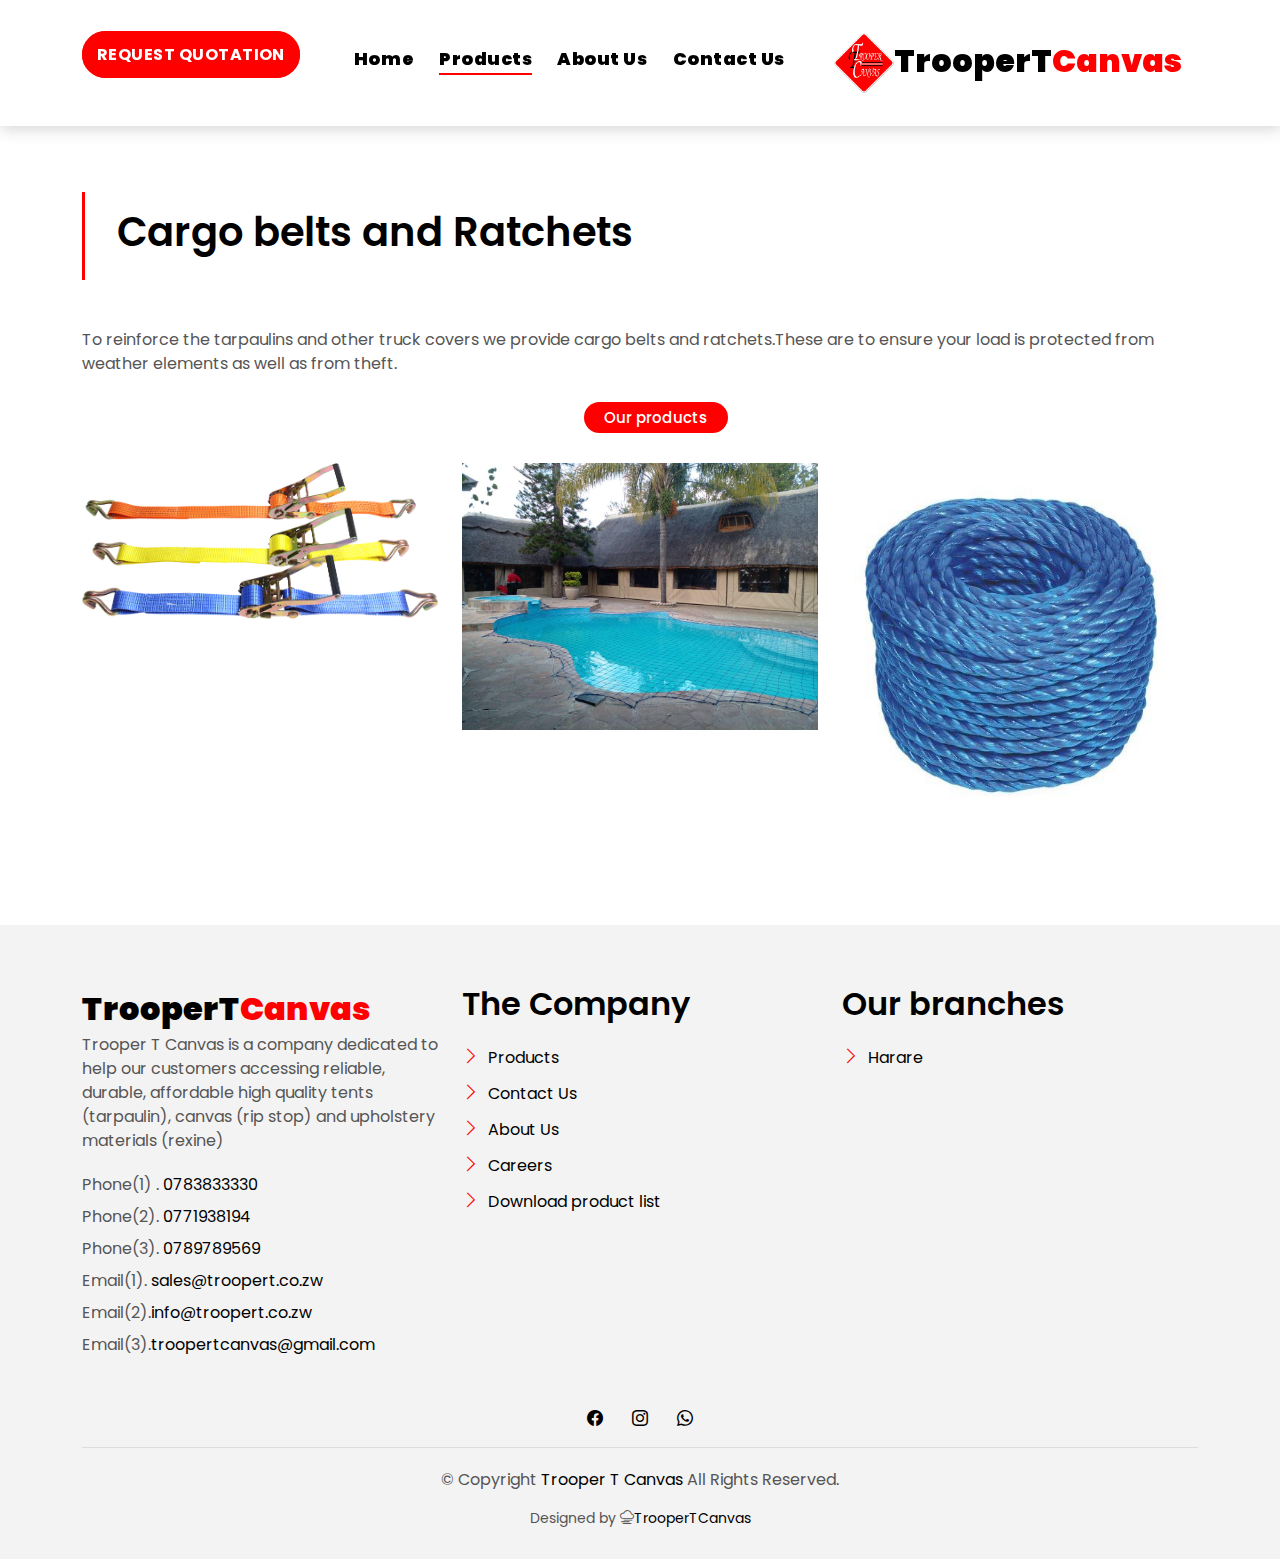
<file: cargo-belts.html>
<!DOCTYPE html>
<html lang="en">

<head>
  <meta charset="utf-8">
  <meta content="width=device-width, initial-scale=1.0" name="viewport">

  <title>TrooperT Canvas || Covering beyond limitations</title>
  <meta content="" name="description">
  <meta content="" name="keywords">

  <!-- Favicons -->
  <link href="assets/img/company_logo.png" rel="icon">
  <link href="assets/img/company_logo.png" rel="apple-touch-icon">

  <!-- Google Fonts -->
  <link href="https://fonts.googleapis.com/css?family=Poppins:300,400,500,600,700" rel="stylesheet">

  <!-- Vendor CSS Files -->
  <link href="assets/vendor/animate.css/animate.min.css" rel="stylesheet">
  <link href="assets/vendor/bootstrap/css/bootstrap.min.css" rel="stylesheet">
  <link href="assets/vendor/bootstrap-icons/bootstrap-icons.css" rel="stylesheet">
  <link href="assets/vendor/swiper/swiper-bundle.min.css" rel="stylesheet">

  <!-- Template Main CSS File -->
  <link href="assets/css/style.css" rel="stylesheet">

  <!-- =======================================================
  * Template Name: EstateAgency - v4.7.0
  * Template URL: https://bootstrapmade.com/real-estate-agency-bootstrap-template/
  * Author: BootstrapMade.com
  * License: https://bootstrapmade.com/license/
  ======================================================== -->
</head>

<body>

   <!-- ======= Header/Navbar ======= -->
   <nav class="navbar navbar-default navbar-trans navbar-expand-lg fixed-top">
    <div class="container">
      <button class="navbar-toggler collapsed" type="button" data-bs-toggle="collapse" data-bs-target="#navbarDefault" aria-controls="navbarDefault" aria-expanded="false" aria-label="Toggle navigation">
        <span></span>
        <span></span>
        <span></span>
        
      </button>
      
      
      <p class="intro-subtitle intro-price">
        <a href="https://wa.link/k97wyc" ><span style="background-color:red" class="price-a"><b>Request Quotation</b></span></a>
      </p>

      <div class="navbar-collapse collapse justify-content-center" id="navbarDefault">
        <ul class="navbar-nav">

          <li class="nav-item">
            <a class="nav-link " href="index.html"><b>Home</b></a>
          </li>

          <li class="nav-item">
            <a class="nav-link active " href="products.html"><b>Products</b></a>
          </li>

          <li class="nav-item">
            <a class="nav-link " href="about.html"><b>About Us</b></a>
          </li>

          <li class="nav-item">
            <a class="nav-link " href="contact.html"><b>Contact Us</b></a>
          </li>

          
        </ul><br><br>
        
      </div>

      <a class="navbar-brand text-brand" href="index.html"><img src="assets/img/company_logo.png" height="60" ><b>TrooperT<span class="color-b">Canvas</span></b></span></a>

     
      
    </div>
  </nav><!-- End Header/Navbar -->


  <main id="main">

    <!-- ======= Intro Single ======= -->
    <section class="intro-single">
      <div class="container">
        <div class="row">
          <div class="col-md-12 col-lg-8">
            <div class="title-single-box">
              <h1 class="title-single">Cargo belts and Ratchets
              </h1>
              
            </div>
            
          </div>
         
          
    </section><!-- End Intro Single-->


    <!-- ======= Portfolio Section ======= -->
    <section id="portfolio" class="portfolio">
      <div class="container" data-aos="fade-up">

        <div class="section-title">
         
          <p>
            To reinforce the tarpaulins and other truck covers we provide cargo belts and ratchets.These are to ensure your
            load is protected from weather elements as well as from theft.
          </p>
       
        </div>

        <ul id="portfolio-flters" class="d-flex justify-content-center" data-aos="fade-up" data-aos-delay="100">
          <li data-filter="*" class="filter-active">Our products</li>
          
        </ul>

        <div class="row portfolio-container" data-aos="fade-up" data-aos-delay="200">

          <div class="col-lg-4 col-md-6 portfolio-item filter-app">
            <div class="portfolio-img"><img src="assets/img/cargobelts/cargobelts1.png" class="img-fluid" alt=""></div>
            
          </div>

          <div class="col-lg-4 col-md-6 portfolio-item filter-web">
            <div class="portfolio-img"><img src="assets/img/cargobelts/cargobelts2.jpg" class="img-fluid" alt=""></div>
            
          </div>

          <div class="col-lg-4 col-md-6 portfolio-item filter-app">
            <div class="portfolio-img"><img src="assets/img/cargobelts/cargobelts3.jpg" class="img-fluid" alt=""></div>
            
          </div>

         
        </div>

      </div>
    </section><!-- End Portfolio Section -->
    

   
  </main><!-- End #main -->

 <!-- ======= Footer ======= -->
  <section class="section-footer">
    <div class="container">
      <div class="row">
        <div class="col-sm-12 col-md-4">
          <div class="widget-a">
            <div class="w-header-a">
              <a class="navbar-brand text-brand" href="index.html"><b>TrooperT<span class="color-b">Canvas</span></b></span></a>
            </div>
            <div class="w-body-a">
              <p class="w-text-a color-text-a">
                Trooper T Canvas is a company dedicated to help our customers accessing reliable, durable, affordable high quality tents (tarpaulin), canvas (rip stop) and upholstery materials (rexine)
              </p>
            </div>
            <div class="w-footer-a">
              <ul class="list-unstyled">
                <li class="color-a">
                  <span class="color-text-a">Phone(1) .</span> 0783833330<br>
                 <span class="color-text-a">Phone(2).</span> 0771938194<br>
                 <span class="color-text-a">Phone(3).</span> 0789789569 
                </li>
                <li class="color-a">
                  <span class="color-text-a">Email(1).</span> sales@troopert.co.zw <br>
                 <span class="color-text-a">Email(2).</span>info@troopert.co.zw <br>
                 <span class="color-text-a">Email(3).</span>troopertcanvas@gmail.com
                </li>
              </ul>
            </div>
          </div>
        </div>
        <div class="col-sm-12 col-md-4 section-md-t3">
          <div class="widget-a">
            <div class="w-header-a">
              <h3 class="w-title-a text-brand">The Company</h3>
            </div>
            <div class="w-body-a">
              <div class="w-body-a">
                <ul class="list-unstyled">
                  <li class="item-list-a">
                    <i class="bi bi-chevron-right"></i> <a href="products.html">Products</a>
                  </li>
                  <li class="item-list-a">
                    <i class="bi bi-chevron-right"></i> <a href="contact.html">Contact Us</a>
                  </li>
                  <li class="item-list-a">
                    <i class="bi bi-chevron-right"></i> <a href="about.html">About Us</a>
                  </li>
                  <li class="item-list-a">
                    <i class="bi bi-chevron-right"></i> <a href="#">Careers</a>
                  </li>
                  <li class="item-list-a">
                    <i class="bi bi-chevron-right"></i> <a href="#">Download product list</a>
                  </li>
                  
                </ul>
              </div>
            </div>
          </div>
        </div>
        <div class="col-sm-12 col-md-4 section-md-t3">
          <div class="widget-a">
            <div class="w-header-a">
              <h3 class="w-title-a text-brand">Our branches</h3>
            </div>
            <div class="w-body-a">
              <ul class="list-unstyled">
                <li class="item-list-a">
                  <i class="bi bi-chevron-right"></i> <a href="contact.html">Harare</a>
                </li>
                
              </ul>
            </div>
          </div>
        </div>
      </div>
    </div>
  </section>
  <footer>
    <div class="container">
      <div class="row">
        <div class="col-md-12">
          <nav class="nav-footer">
          
          </nav>
          <div class="socials-a">
            <ul class="list-inline">
              <li class="list-inline-item">
                <a href="https://www.facebook.com/TroopertCanvas">
                  <i class="bi bi-facebook" aria-hidden="true"></i>
                </a>
              </li>
              <li class="list-inline-item">
                <a href="https://www.instagram.com/troopert_canvas/">
                  <i class="bi bi-instagram" aria-hidden="true"></i>
                </a>
              </li>
              <li class="list-inline-item">
                <a href="https://wa.link/k97wyc">
                  <i class="bi bi-whatsapp" aria-hidden="true"></i>
                </a>
              </li>
            </ul>
          </div>
          <div class="copyright-footer">
            <p class="copyright color-text-a">
              &copy; Copyright
              <span class="color-a">Trooper T Canvas</span> All Rights Reserved.
            </p>
          </div>
          <div class="credits">
            <!--
            All the links in the footer should remain intact.
            You can delete the links only if you purchased the pro version.
            Licensing information: https://bootstrapmade.com/license/
            Purchase the pro version with working PHP/AJAX contact form: https://bootstrapmade.com/buy/?theme=EstateAgency
          -->
            Designed by <i class="bi bi-cloud-haze"></i><a href="#">TrooperTCanvas</a>
          </div>
        </div>
      </div>
    </div>
  </footer><!-- End  Footer -->
  <div id="preloader"></div>
  <a href="#" class="back-to-top d-flex align-items-center justify-content-center"><i class="bi bi-arrow-up-short"></i></a>

     <!-- WhtasappChat-->
<script src="https://apps.elfsight.com/p/platform.js" defer></script>
<div class="elfsight-app-c2e4d8ae-79bd-4485-b84a-1fd2741a77cc"></div>

  <!-- Vendor JS Files -->
  <script src="assets/vendor/bootstrap/js/bootstrap.bundle.min.js"></script>
  <script src="assets/vendor/swiper/swiper-bundle.min.js"></script>
  <script src="assets/vendor/php-email-form/validate.js"></script>

  <!-- Template Main JS File -->
  <script src="assets/js/main.js"></script>

</body>

</html>
</file>
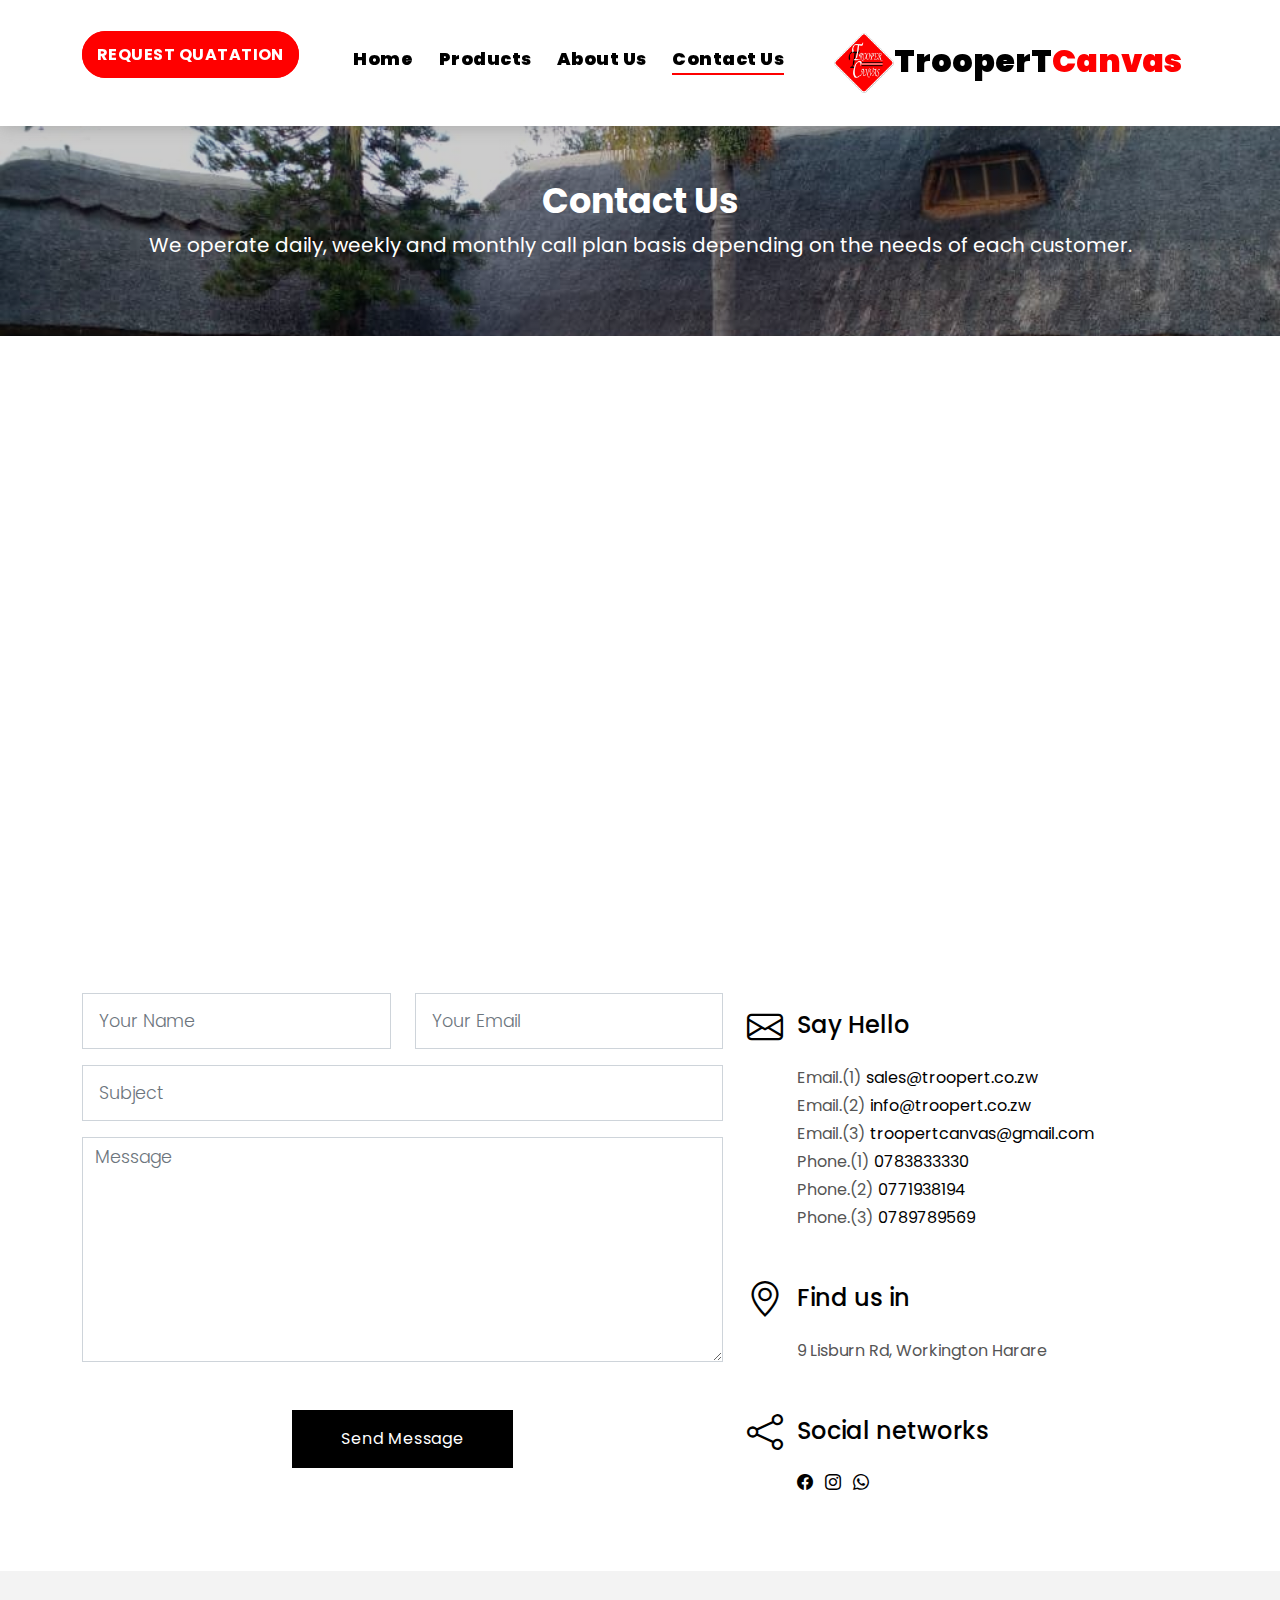
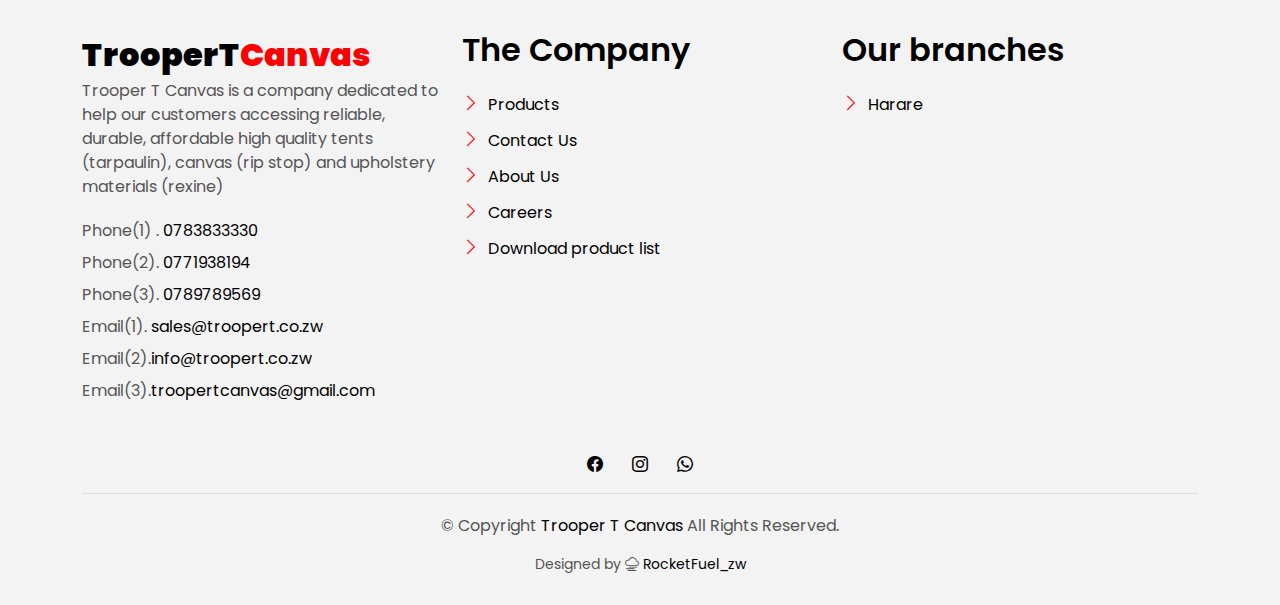
<file: contact.html>
<!DOCTYPE html>
<html lang="en">

<head>
  <meta charset="utf-8">
  <meta content="width=device-width, initial-scale=1.0" name="viewport">

  <title>TrooperT Canvas || Covering beyond limitation</title>
  <meta content="" name="description">
  <meta content="" name="keywords">

  <!-- Favicons -->
  <link href="assets/img/company_logo.png" rel="icon">
  <link href="assets/img/company_logo.png" rel="apple-touch-icon">

  <!-- Google Fonts -->
  <link href="https://fonts.googleapis.com/css?family=Poppins:300,400,500,600,700" rel="stylesheet">

  <!-- Vendor CSS Files -->
  <link href="assets/vendor/animate.css/animate.min.css" rel="stylesheet">
  <link href="assets/vendor/bootstrap/css/bootstrap.min.css" rel="stylesheet">
  <link href="assets/vendor/bootstrap-icons/bootstrap-icons.css" rel="stylesheet">
  <link href="assets/vendor/swiper/swiper-bundle.min.css" rel="stylesheet">

  <!-- Template Main CSS File -->
  <link href="assets/css/style.css" rel="stylesheet">

  <!-- =======================================================
  * Template Name: EstateAgency - v4.7.0
  * Template URL: https://bootstrapmade.com/real-estate-agency-bootstrap-template/
  * Author: BootstrapMade.com
  * License: https://bootstrapmade.com/license/
  ======================================================== -->
</head>

<body>

   <!-- ======= Header/Navbar ======= -->
   <nav class="navbar navbar-default navbar-trans navbar-expand-lg fixed-top">
    <div class="container">
      <button class="navbar-toggler collapsed" type="button" data-bs-toggle="collapse" data-bs-target="#navbarDefault" aria-controls="navbarDefault" aria-expanded="false" aria-label="Toggle navigation">
        <span></span>
        <span></span>
        <span></span>
        
      </button>
      
      
      <p class="intro-subtitle intro-price">
        <a href="https://wa.link/k97wyc" ><span style="background-color:red" class="price-a"><b>Request Quatation</b></span></a>
      </p>

      <div class="navbar-collapse collapse justify-content-center" id="navbarDefault">
        <ul class="navbar-nav">

          <li class="nav-item">
            <a class="nav-link " href="index.html"><b>Home</b></a>
          </li>

          <li class="nav-item">
            <a class="nav-link " href="products.html"><b>Products</b></a>
          </li>

          <li class="nav-item">
            <a class="nav-link " href="about.html"><b>About Us</b></a>
          </li>

          <li class="nav-item">
            <a class="nav-link active " href="contact.html"><b>Contact Us</b></a>
          </li>

          
        </ul><br><br>
        
      </div>

      <a class="navbar-brand text-brand" href="index.html"><img src="assets/img/company_logo.png" height="60" ><b>TrooperT<span class="color-b">Canvas</span></b></span></a>

     
      
    </div>
  </nav><!-- End Header/Navbar -->

  <main id="main">
    <br><br><br><br><br>
     <!-- ======= Cta Section ======= -->
    <section id="cta1" class="cta1">
      <div class="container">

        <div class="text-center" data-aos="zoom-in">
          <h3>Contact Us</h3>
          <p>We operate daily, weekly and monthly call plan basis depending on the needs of each customer.</p>
          
        </div>
      </div>
    </section><!-- End Cta Section -->
   <br><br><br>
    <!-- ======= Contact Single ======= -->
    <section class="contact">
      <div class="container">
        <div class="row">
          <div class="col-sm-12">
            <div class="contact-map box">
              <div id="map" class="contact-map">
                <iframe src="https://www.google.com/maps/embed?pb=!1m18!1m12!1m3!1d7595.293034726287!2d31.020380474117992!3d-17.855198077048993!2m3!1f0!2f0!3f0!3m2!1i1024!2i768!4f13.1!3m3!1m2!1s0x1931a466f14d1735%3A0x5ec65c10ae3b5736!2sTrooper%20T%20Canvas!5e0!3m2!1sen!2szw!4v1654949138356!5m2!1sen!2szw" width="100%" height="450" frameborder="0" style="border:0" allowfullscreen></iframe>
              </div>
            </div>
          </div>
          <div class="col-sm-12 section-t8">
            <div class="row">
              <div class="col-md-7">
                <form action="forms/contact.php" method="post" role="form" class="php-email-form">
                  <div class="row">
                    <div class="col-md-6 mb-3">
                      <div class="form-group">
                        <input type="text" name="name" class="form-control form-control-lg form-control-a" placeholder="Your Name" required>
                      </div>
                    </div>
                    <div class="col-md-6 mb-3">
                      <div class="form-group">
                        <input name="email" type="email" class="form-control form-control-lg form-control-a" placeholder="Your Email" required>
                      </div>
                    </div>
                    <div class="col-md-12 mb-3">
                      <div class="form-group">
                        <input type="text" name="subject" class="form-control form-control-lg form-control-a" placeholder="Subject" required>
                      </div>
                    </div>
                    <div class="col-md-12">
                      <div class="form-group">
                        <textarea name="message" class="form-control" name="message" cols="45" rows="8" placeholder="Message" required></textarea>
                      </div>
                    </div>
                    <div class="col-md-12 my-3">
                      <div class="mb-3">
                        <div class="loading">Loading</div>
                        <div class="error-message"></div>
                        <div class="sent-message">Your message has been sent. Thank you!</div>
                      </div>
                    </div>

                    <div class="col-md-12 text-center">
                      <button type="submit" class="btn btn-a">Send Message</button>
                    </div>
                  </div>
                </form>
              </div>
              <div class="col-md-5 section-md-t3">
                <div class="icon-box section-b2">
                  <div class="icon-box-icon">
                    <span class="bi bi-envelope"></span>
                  </div>
                  <div class="icon-box-content table-cell">
                    <div class="icon-box-title">
                      <h4 class="icon-title">Say Hello</h4>
                    </div>
                    <div class="icon-box-content">
                      <p class="mb-1">Email.(1) <span class="color-a">sales@troopert.co.zw</span><br>
                        <p class="mb-1">Email.(2) <span class="color-a">info@troopert.co.zw</span><br>
                          <p class="mb-1">Email.(3) <span class="color-a">troopertcanvas@gmail.com</span><br>
                        
                       
                       
                        
                      </p>
                      <p class="mb-1">Phone.(1) <span class="color-a">0783833330</span>
                        <p class="mb-1">Phone.(2) <span class="color-a">0771938194</span>
                          <p class="mb-1">Phone.(3) <span class="color-a">0789789569</span>
                       
                      </p>
                    </div>
                  </div>
                </div>
                <div class="icon-box section-b2">
                  <div class="icon-box-icon">
                    <span class="bi bi-geo-alt"></span>
                  </div>
                  <div class="icon-box-content table-cell">
                    <div class="icon-box-title">
                      <h4 class="icon-title">Find us in</h4>
                    </div>
                    <div class="icon-box-content">
                      <p class="mb-1">
                      9 Lisburn Rd, Workington Harare
                      </p>
                    </div>
                  </div>
                </div>
                <div class="icon-box">
                  <div class="icon-box-icon">
                    <span class="bi bi-share"></span>
                  </div>
                  <div class="icon-box-content table-cell">
                    <div class="icon-box-title">
                      <h4 class="icon-title">Social networks</h4>
                    </div>
                    <div class="icon-box-content">
                      <div class="socials-footer">
                        <ul class="list-inline">
                          <li class="list-inline-item">
                            <a href="https://www.facebook.com/TroopertCanvas" class="link-one">
                              <i class="bi bi-facebook" aria-hidden="true"></i>
                            </a>
                          </li>
                          <li class="list-inline-item">
                            <a href="https://www.instagram.com/troopert_canvas/" class="link-one">
                              <i class="bi bi-instagram" aria-hidden="true"></i>
                            </a>
                          </li>
                          <li class="list-inline-item">
                            <a href="tel:0789789569" class="link-one">
                              <i class="bi bi-whatsapp" aria-hidden="true"></i>
                            </a>
                          </li>
                          
                        </ul>
                      </div>
                    </div>
                  </div>
                </div>
              </div>
            </div>
          </div>
        </div>
      </div>
    </section><!-- End Contact Single-->

  </main><!-- End #main -->

<!-- ======= Footer ======= -->
  <section class="section-footer">
    <div class="container">
      <div class="row">
        <div class="col-sm-12 col-md-4">
          <div class="widget-a">
            <div class="w-header-a">
              <a class="navbar-brand text-brand" href="index.html"><b>TrooperT<span class="color-b">Canvas</span></b></span></a>
            </div>
            <div class="w-body-a">
              <p class="w-text-a color-text-a">
                Trooper T Canvas is a company dedicated to help our customers accessing reliable, durable, affordable high quality tents (tarpaulin), canvas (rip stop) and upholstery materials (rexine)
              </p>
            </div>
            <div class="w-footer-a">
              <ul class="list-unstyled">
                <li class="color-a">
                  <span class="color-text-a">Phone(1) .</span> 0783833330<br>
                 <span class="color-text-a">Phone(2).</span> 0771938194<br>
                 <span class="color-text-a">Phone(3).</span> 0789789569 
                </li>
                <li class="color-a">
                  <span class="color-text-a">Email(1).</span> sales@troopert.co.zw <br>
                 <span class="color-text-a">Email(2).</span>info@troopert.co.zw <br>
                 <span class="color-text-a">Email(3).</span>troopertcanvas@gmail.com
                </li>
              </ul>
            </div>
          </div>
        </div>
        <div class="col-sm-12 col-md-4 section-md-t3">
          <div class="widget-a">
            <div class="w-header-a">
              <h3 class="w-title-a text-brand">The Company</h3>
            </div>
            <div class="w-body-a">
              <div class="w-body-a">
                <ul class="list-unstyled">
                  <li class="item-list-a">
                    <i class="bi bi-chevron-right"></i> <a href="products.html">Products</a>
                  </li>
                  <li class="item-list-a">
                    <i class="bi bi-chevron-right"></i> <a href="contact.html">Contact Us</a>
                  </li>
                  <li class="item-list-a">
                    <i class="bi bi-chevron-right"></i> <a href="about.html">About Us</a>
                  </li>
                  <li class="item-list-a">
                    <i class="bi bi-chevron-right"></i> <a href="#">Careers</a>
                  </li>
                  <li class="item-list-a">
                    <i class="bi bi-chevron-right"></i> <a href="#">Download product list</a>
                  </li>
                  
                </ul>
              </div>
            </div>
          </div>
        </div>
        <div class="col-sm-12 col-md-4 section-md-t3">
          <div class="widget-a">
            <div class="w-header-a">
              <h3 class="w-title-a text-brand">Our branches</h3>
            </div>
            <div class="w-body-a">
              <ul class="list-unstyled">
                <li class="item-list-a">
                  <i class="bi bi-chevron-right"></i> <a href="contact.html">Harare</a>
                </li>
                
              </ul>
            </div>
          </div>
        </div>
      </div>
    </div>
  </section>
  <footer>
    <div class="container">
      <div class="row">
        <div class="col-md-12">
          <nav class="nav-footer">
          
          </nav>
          <div class="socials-a">
            <ul class="list-inline">
              <li class="list-inline-item">
                <a href="https://www.facebook.com/TroopertCanvas">
                  <i class="bi bi-facebook" aria-hidden="true"></i>
                </a>
              </li>
              <li class="list-inline-item">
                <a href="https://www.instagram.com/troopert_canvas/">
                  <i class="bi bi-instagram" aria-hidden="true"></i>
                </a>
              </li>
              <li class="list-inline-item">
                <a href="https://wa.link/k97wyc">
                  <i class="bi bi-whatsapp" aria-hidden="true"></i>
                </a>
              </li>
            </ul>
          </div>
          <div class="copyright-footer">
            <p class="copyright color-text-a">
              &copy; Copyright
              <span class="color-a">Trooper T Canvas</span> All Rights Reserved.
            </p>
          </div>
          <div class="credits">
            <!--
            All the links in the footer should remain intact.
            You can delete the links only if you purchased the pro version.
            Licensing information: https://bootstrapmade.com/license/
            Purchase the pro version with working PHP/AJAX contact form: https://bootstrapmade.com/buy/?theme=EstateAgency
          -->
            Designed by <i class="bi bi-cloud-haze"></i><a href="#"> RocketFuel_zw</a>
          </div>
        </div>
      </div>
    </div>
  </footer><!-- End  Footer -->

  <div id="preloader"></div>
  <a href="#" class="back-to-top d-flex align-items-center justify-content-center"><i class="bi bi-arrow-up-short"></i></a>

 <!-- WhtasappChat-->
<script src="https://apps.elfsight.com/p/platform.js" defer></script>
<div class="elfsight-app-c2e4d8ae-79bd-4485-b84a-1fd2741a77cc"></div>

  <!-- Vendor JS Files -->
  <script src="assets/vendor/bootstrap/js/bootstrap.bundle.min.js"></script>
  <script src="assets/vendor/swiper/swiper-bundle.min.js"></script>
  <script src="assets/vendor/php-email-form/validate.js"></script>

  <!-- Template Main JS File -->
  <script src="assets/js/main.js"></script>



</body>

</html>
</file>
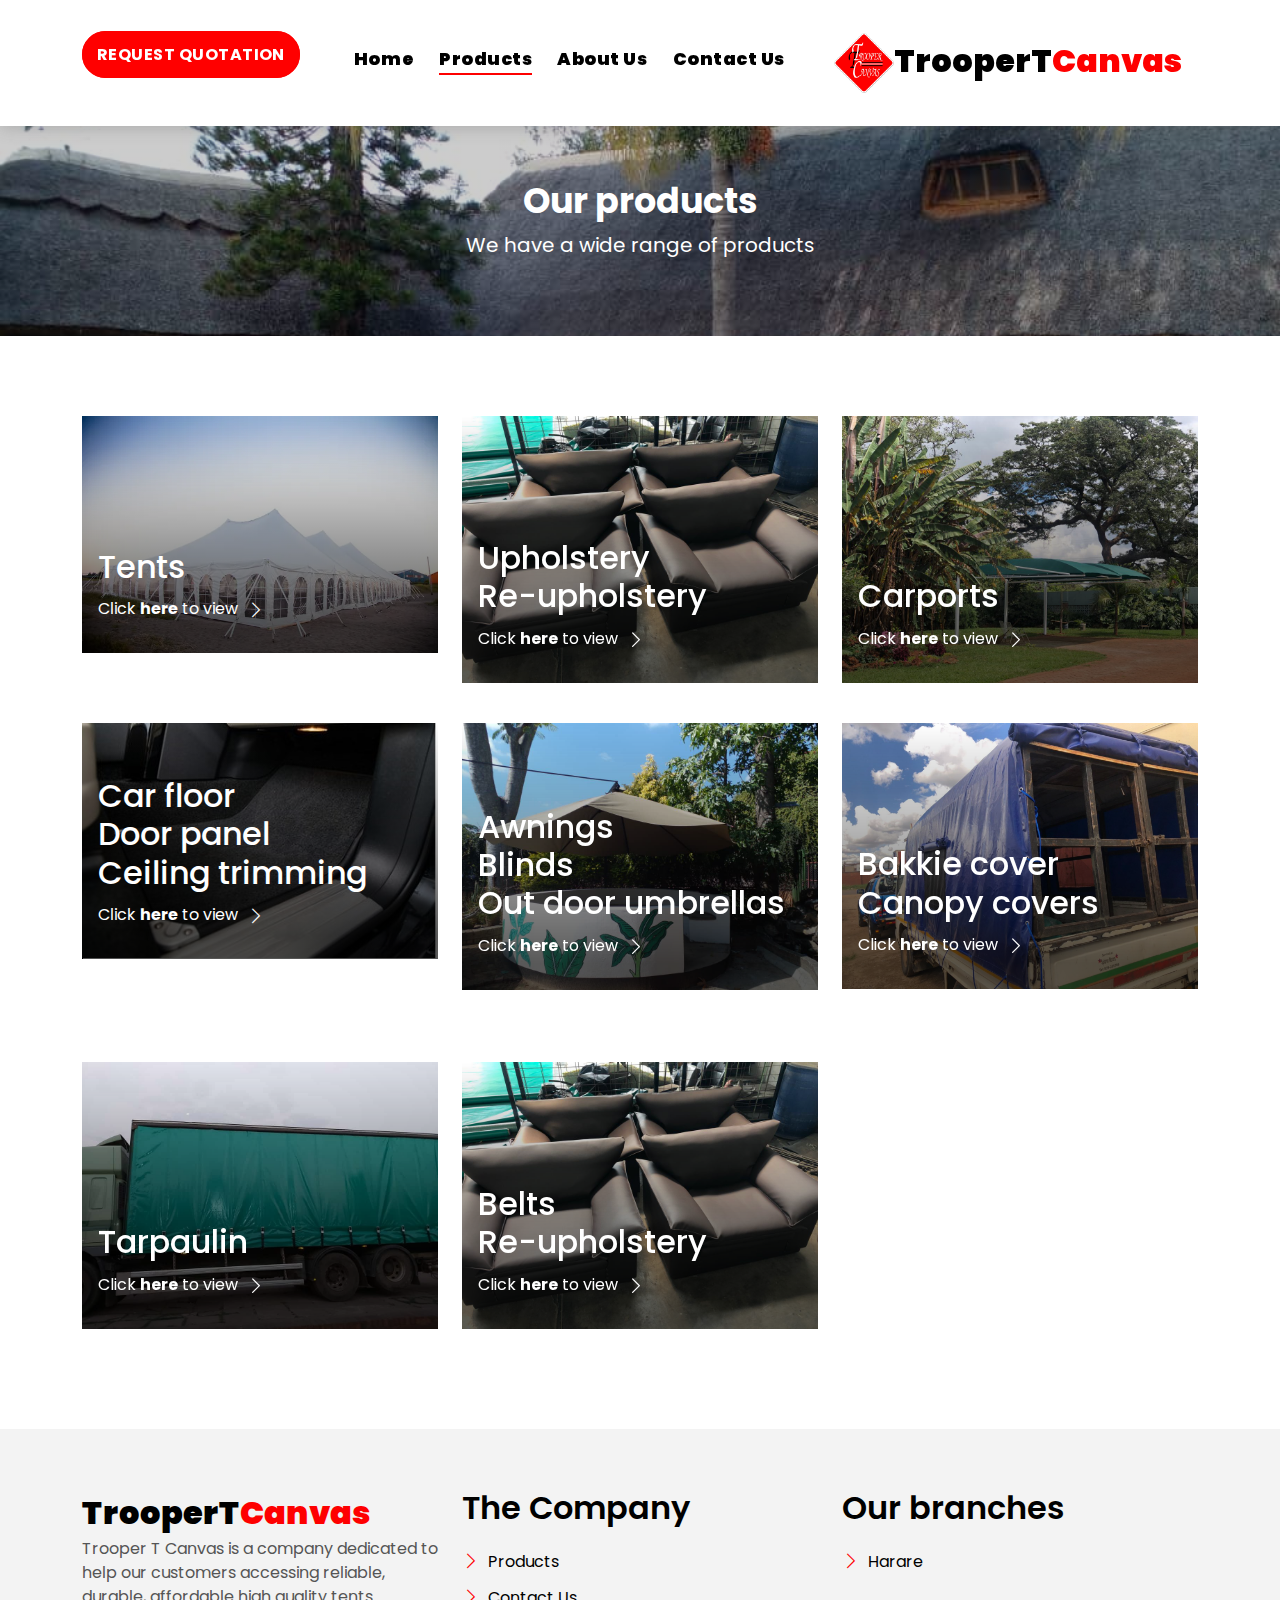
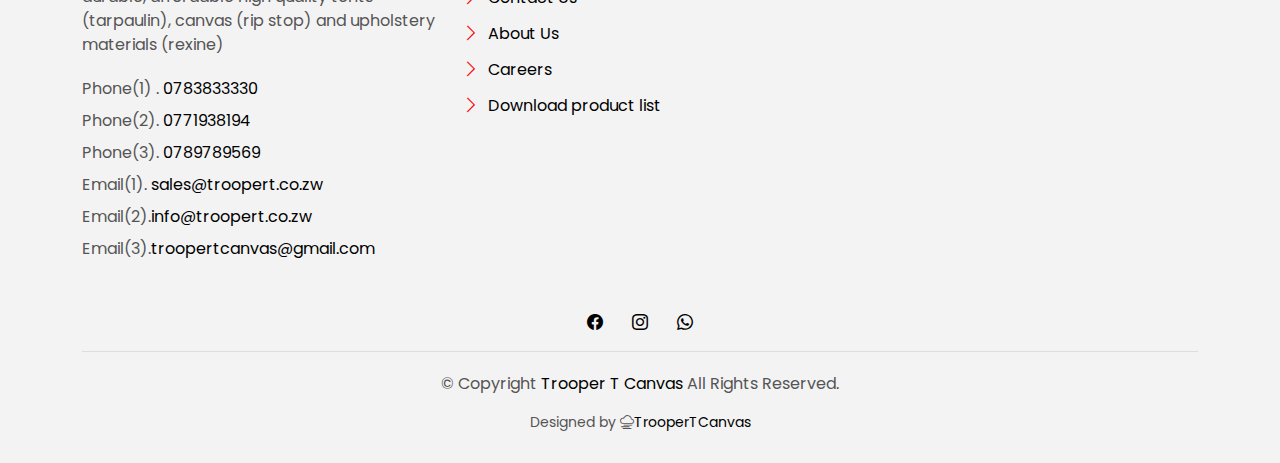
<file: products.html>
<!DOCTYPE html>
<html lang="en">

<head>
  <meta charset="utf-8">
  <meta content="width=device-width, initial-scale=1.0" name="viewport">

  <title>TrooperT Canvas || Covering beyond limitations</title>
  <meta content="" name="description">
  <meta content="" name="keywords">

  <!-- Favicons -->
  <link href="assets/img/company_logo.png" rel="icon">
  <link href="assets/img/company_logo.png" rel="apple-touch-icon">

  <!-- Google Fonts -->
  <link href="https://fonts.googleapis.com/css?family=Poppins:300,400,500,600,700" rel="stylesheet">

  <!-- Vendor CSS Files -->
  <link href="assets/vendor/animate.css/animate.min.css" rel="stylesheet">
  <link href="assets/vendor/bootstrap/css/bootstrap.min.css" rel="stylesheet">
  <link href="assets/vendor/bootstrap-icons/bootstrap-icons.css" rel="stylesheet">
  <link href="assets/vendor/swiper/swiper-bundle.min.css" rel="stylesheet">

  <!-- Template Main CSS File -->
  <link href="assets/css/style.css" rel="stylesheet">

  <!-- =======================================================
  * Template Name: EstateAgency - v4.7.0
  * Template URL: https://bootstrapmade.com/real-estate-agency-bootstrap-template/
  * Author: BootstrapMade.com
  * License: https://bootstrapmade.com/license/
  ======================================================== -->
</head>

<body>

   <!-- ======= Header/Navbar ======= -->
   <nav class="navbar navbar-default navbar-trans navbar-expand-lg fixed-top">
    <div class="container">
      <button class="navbar-toggler collapsed" type="button" data-bs-toggle="collapse" data-bs-target="#navbarDefault" aria-controls="navbarDefault" aria-expanded="false" aria-label="Toggle navigation">
        <span></span>
        <span></span>
        <span></span>
        
      </button>
      
      
      <p class="intro-subtitle intro-price">
        <a href="https://wa.link/k97wyc" ><span style="background-color:red" class="price-a"><b>Request Quotation</b></span></a>
      </p>

      <div class="navbar-collapse collapse justify-content-center" id="navbarDefault">
        <ul class="navbar-nav">

          <li class="nav-item">
            <a class="nav-link " href="index.html"><b>Home</b></a>
          </li>

          <li class="nav-item">
            <a class="nav-link active " href="products.html"><b>Products</b></a>
          </li>

          <li class="nav-item">
            <a class="nav-link " href="about.html"><b>About Us</b></a>
          </li>

          <li class="nav-item">
            <a class="nav-link " href="contact.html"><b>Contact Us</b></a>
          </li>

          
        </ul><br><br>
        
      </div>

      <a class="navbar-brand text-brand" href="index.html"><img src="assets/img/company_logo.png" height="60" ><b>TrooperT<span class="color-b">Canvas</span></b></span></a>

     
      
    </div>
  </nav><!-- End Header/Navbar -->


  <main id="main">
<br><br><br><br><br>
     <!-- ======= Cta Section ======= -->
    <section id="cta1" class="cta1">
      <div class="container">

        <div class="text-center" data-aos="zoom-in">
          <h3>Our products</h3>
          <p> We have a wide range of products</p>
        </div>

      </div>
    </section><!-- End Cta Section -->
    
    <br><br>
    

    <!-- ======= Property Grid ======= -->
    <section class="property-grid grid">
      <div class="container">
        <div class="row">
          <div class="col-sm-12">
            <div class="grid-option">
            </div>
          </div>
          <div class="col-md-4">
            <div class="card-box-a card-shadow">
              <div class="img-box-a">
                <img src="assets/img//tents/tents1.jpg" alt="" class="img-a img-fluid">
              </div>
              <div class="card-overlay">
                <div class="card-overlay-a-content">
                  <div class="card-header-a">
                    <h2 class="card-title-a">
                      <a href="tents.html">Tents
                      </a>
                    </h2>
                  </div>
                  <div class="card-body-a">
                    
                    <a href="tents.html" class="link-a">Click <b>here</b> to view
                      <span class="bi bi-chevron-right"></span>
                    </a>
                  </div>
                  <div class="card-footer-a">

                  </div>
                </div>
              </div>
            </div>
          </div>
          <div class="col-md-4">
            <div class="card-box-a card-shadow">
              <div class="img-box-a">
                <img src="assets/img/sofas.jpg" alt="" class="img-a img-fluid">
              </div>
              <div class="card-overlay">
                <div class="card-overlay-a-content">
                  <div class="card-header-a">
                    <h2 class="card-title-a">
                      <a href="upholstery&re-upholstery.html">Upholstery
                        <br /> Re-upholstery</a>
                    </h2>
                  </div>
                  <div class="card-body-a">
                    
                    <a href="upholstery&re-upholstery.html" class="link-a">Click <b>here</b> to view
                      <span class="bi bi-chevron-right"></span>
                    </a>
                  </div>
                  <div class="card-footer-a">
                    
                  </div>
                </div>
              </div>
            </div>
          </div>
          <div class="col-md-4">
            <div class="card-box-a card-shadow">
              <div class="img-box-a">
                <img src="assets/img/kslider2.jpg" alt="" class="img-a img-fluid">
              </div>
              <div class="card-overlay">
                <div class="card-overlay-a-content">
                  <div class="card-header-a">
                    <h2 class="card-title-a">
                      <a href="carports.html">Carports
                       
                    </h2>
                  </div>
                  <div class="card-body-a">
                    
                    <a href="carports.html" class="link-a">Click <b>here</b> to view
                      <span class="bi bi-chevron-right"></span>
                    </a>
                  </div>
                  <div class="card-footer-a">
                  
                  </div>
                </div>
              </div>
            </div>
          </div>
          <div class="col-md-4">
            <div class="card-box-a card-shadow">
              <div class="img-box-a">
                <img src="assets/img/trim.jpg" alt="" class="img-a img-fluid">
              </div>
              <div class="card-overlay">
                <div class="card-overlay-a-content">
                  <div class="card-header-a">
                    <h2 class="card-title-a">
                      <a href="car-floor.html">Car floor
                        <br /> Door panel
                      <br>Ceiling trimming</a>
                    </h2>
                  </div>
                  <div class="card-body-a">
                    
                    <a href="car-floor.html" class="link-a">Click <b>here</b> to view
                      <span class="bi bi-chevron-right"></span>
                    </a>
                  </div>
                  <div class="card-footer-a">
                   
                  </div>
                </div>
              </div>
            </div>
          </div>
          <div class="col-md-4">
            <div class="card-box-a card-shadow">
              <div class="img-box-a">
                <img src="assets/img/umbrellas.jpg" alt="" class="img-a img-fluid">
              </div>
              <div class="card-overlay">
                <div class="card-overlay-a-content">
                  <div class="card-header-a">
                    <h2 class="card-title-a">
                      <a href="awnings.html">Awnings
                        <br /> Blinds
                      <br>Out door umbrellas</a>
                    </h2>
                  </div>
                  <div class="card-body-a">
                   
                    <a href="awnings.html" class="link-a">Click <b>here</b> to view
                      <span class="bi bi-chevron-right"></span>
                    </a>
                  </div>
                  <div class="card-footer-a">
                  
                  </div>
                </div>
              </div>
            </div>
          </div>
          <div class="col-md-4">
            <div class="card-box-a card-shadow">
              <div class="img-box-a">
                <img src="assets/img/canopy.jpg" alt="" class="img-a img-fluid">
              </div>
              <div class="card-overlay">
                <div class="card-overlay-a-content">
                  <div class="card-header-a">
                    <h2 class="card-title-a">
                      <a href="bakkie-cover.html">Bakkie cover
                        <br /> Canopy covers</a>
                    </h2>
                  </div>
                  <div class="card-body-a">
                    
                    <a href="bakkie-cover.html" class="link-a">Click <b>here</b> to view
                      <span class="bi bi-chevron-right"></span>
                    </a>
                  </div>
                  <div class="card-footer-a">
                   
                  </div>
                </div>
              </div>
            </div>
          </div>
        </div>
        <div class="row">
          <div class="col-sm-12">
           
          </div>
        </div>
          <div class="row">
          <div class="col-sm-12">
            <div class="grid-option">
            </div>
          </div>
          <div class="col-md-4">
            <div class="card-box-a card-shadow">
              <div class="img-box-a">
                <img src="assets/img/tarpaulines/tarpaulines05.jpg" alt="" class="img-a img-fluid">
              </div>
              <div class="card-overlay">
                <div class="card-overlay-a-content">
                  <div class="card-header-a">
                    <h2 class="card-title-a">
                      <a href="tarpaulin.html">Tarpaulin
                      </a>
                    </h2>
                  </div>
                  <div class="card-body-a">
                    
                    <a href="tarpaulin.html" class="link-a">Click <b>here</b> to view
                      <span class="bi bi-chevron-right"></span>
                    </a>
                  </div>
                  <div class="card-footer-a">

                  </div>
                </div>
              </div>
            </div>
          </div>
          <div class="col-md-4">
            <div class="card-box-a card-shadow">
              <div class="img-box-a">
                <img src="assets/img/sofas.jpg" alt="" class="img-a img-fluid">
              </div>
              <div class="card-overlay">
                <div class="card-overlay-a-content">
                  <div class="card-header-a">
                    <h2 class="card-title-a">
                      <a href="upholstery&re-upholstery.html">Belts
                        <br /> Re-upholstery</a>
                    </h2>
                  </div>
                  <div class="card-body-a">
                    
                    <a href="upholstery&re-upholstery.html" class="link-a">Click <b>here</b> to view
                      <span class="bi bi-chevron-right"></span>
                    </a>
                  </div>
                  <div class="card-footer-a">
                    
                  </div>
                </div>
              </div>
            </div>
          </div>
         
    
          </div>
        </div>
      </div>
    </section><!-- End Property Grid Single-->

  </main><!-- End #main -->

<!-- ======= Footer ======= -->
  <section class="section-footer">
    <div class="container">
      <div class="row">
        <div class="col-sm-12 col-md-4">
          <div class="widget-a">
            <div class="w-header-a">
              <a class="navbar-brand text-brand" href="index.html"><b>TrooperT<span class="color-b">Canvas</span></b></span></a>
            </div>
            <div class="w-body-a">
              <p class="w-text-a color-text-a">
                Trooper T Canvas is a company dedicated to help our customers accessing reliable, durable, affordable high quality tents (tarpaulin), canvas (rip stop) and upholstery materials (rexine)
              </p>
            </div>
            <div class="w-footer-a">
              <ul class="list-unstyled">
                <li class="color-a">
                  <span class="color-text-a">Phone(1) .</span> 0783833330<br>
                 <span class="color-text-a">Phone(2).</span> 0771938194<br>
                 <span class="color-text-a">Phone(3).</span> 0789789569 
                </li>
                <li class="color-a">
                  <span class="color-text-a">Email(1).</span> sales@troopert.co.zw <br>
                 <span class="color-text-a">Email(2).</span>info@troopert.co.zw <br>
                 <span class="color-text-a">Email(3).</span>troopertcanvas@gmail.com
                </li>
              </ul>
            </div>
          </div>
        </div>
        <div class="col-sm-12 col-md-4 section-md-t3">
          <div class="widget-a">
            <div class="w-header-a">
              <h3 class="w-title-a text-brand">The Company</h3>
            </div>
            <div class="w-body-a">
              <div class="w-body-a">
                <ul class="list-unstyled">
                  <li class="item-list-a">
                    <i class="bi bi-chevron-right"></i> <a href="products.html">Products</a>
                  </li>
                  <li class="item-list-a">
                    <i class="bi bi-chevron-right"></i> <a href="contact.html">Contact Us</a>
                  </li>
                  <li class="item-list-a">
                    <i class="bi bi-chevron-right"></i> <a href="about.html">About Us</a>
                  </li>
                  <li class="item-list-a">
                    <i class="bi bi-chevron-right"></i> <a href="#">Careers</a>
                  </li>
                  <li class="item-list-a">
                    <i class="bi bi-chevron-right"></i> <a href="#">Download product list</a>
                  </li>
                  
                </ul>
              </div>
            </div>
          </div>
        </div>
        <div class="col-sm-12 col-md-4 section-md-t3">
          <div class="widget-a">
            <div class="w-header-a">
              <h3 class="w-title-a text-brand">Our branches</h3>
            </div>
            <div class="w-body-a">
              <ul class="list-unstyled">
                <li class="item-list-a">
                  <i class="bi bi-chevron-right"></i> <a href="contact.html">Harare</a>
                </li>
                
              </ul>
            </div>
          </div>
        </div>
      </div>
    </div>
  </section>
  <footer>
    <div class="container">
      <div class="row">
        <div class="col-md-12">
          <nav class="nav-footer">
          
          </nav>
          <div class="socials-a">
            <ul class="list-inline">
              <li class="list-inline-item">
                <a href="https://www.facebook.com/TroopertCanvas">
                  <i class="bi bi-facebook" aria-hidden="true"></i>
                </a>
              </li>
              <li class="list-inline-item">
                <a href="https://www.instagram.com/troopert_canvas/">
                  <i class="bi bi-instagram" aria-hidden="true"></i>
                </a>
              </li>
              <li class="list-inline-item">
                <a href="https://wa.link/k97wyc">
                  <i class="bi bi-whatsapp" aria-hidden="true"></i>
                </a>
              </li>
            </ul>
          </div>
          <div class="copyright-footer">
            <p class="copyright color-text-a">
              &copy; Copyright
              <span class="color-a">Trooper T Canvas</span> All Rights Reserved.
            </p>
          </div>
          <div class="credits">
            <!--
            All the links in the footer should remain intact.
            You can delete the links only if you purchased the pro version.
            Licensing information: https://bootstrapmade.com/license/
            Purchase the pro version with working PHP/AJAX contact form: https://bootstrapmade.com/buy/?theme=EstateAgency
          -->
            Designed by <i class="bi bi-cloud-haze"></i><a href="#">TrooperTCanvas</a>
          </div>
        </div>
      </div>
    </div>
  </footer><!-- End  Footer -->

  <div id="preloader"></div>
  <a href="#" class="back-to-top d-flex align-items-center justify-content-center"><i class="bi bi-arrow-up-short"></i></a>

<!-- WhtasappChat-->
<script src="https://apps.elfsight.com/p/platform.js" defer></script>
<div class="elfsight-app-c2e4d8ae-79bd-4485-b84a-1fd2741a77cc"></div>

  <!-- Vendor JS Files -->
  <script src="assets/vendor/bootstrap/js/bootstrap.bundle.min.js"></script>
  <script src="assets/vendor/swiper/swiper-bundle.min.js"></script>
  <script src="assets/vendor/php-email-form/validate.js"></script>

  <!-- Template Main JS File -->
  <script src="assets/js/main.js"></script>

</body>

</html>
</file>
<file: assets/css/style.css>
/**
* Template Name: EstateAgency - v4.7.0
* Template URL: https://bootstrapmade.com/real-estate-agency-bootstrap-template/
* Author: BootstrapMade.com
* License: https://bootstrapmade.com/license/
*/

/*--------------------------------------------------------------
# General
--------------------------------------------------------------*/
body {
  font-family: "Poppins", sans-serif;
  color: #555555;
}

h1,
h2,
h3,
h4,
h5,
h6 {
  color: #000000;
}

a {
  color: #000000;
  text-decoration: none;
  transition: all 0.5s ease;
}
a:hover {
  color: #000000;
  text-decoration: none;
}

.link-two {
  color: #000000;
  transition: all 0.5s ease;
}
.link-two:hover {
  text-decoration: underline;
  color: #000000;
}

.link-one {
  color: #000000;
  transition: all 0.5s ease;
}
.link-one:hover {
  color: #000000;
  text-decoration: none;
}

.link-icon {
  color: #000000;
  font-weight: 500;
}
.link-icon span {
  font-size: 14px;
  padding-left: 4px;
  vertical-align: middle;
}

.link-a {
  text-decoration: none;
  color: #ffffff;
  text-decoration: none;
}
@media (min-width: 768px) {
  .link-a {
    font-size: 0.9rem;
  }
}
@media (min-width: 992px) {
  .link-a {
    font-size: 1rem;
  }
}
.link-a:hover {
  color: #ffffff;
  text-decoration: none;
}
.link-a span {
  font-size: 18px;
  vertical-align: middle;
  margin-left: 5px;
}
@media (min-width: 768px) {
  .link-a span {
    font-size: 1.5rem;
  }
}
@media (min-width: 992px) {
  .link-a span {
    font-size: 18px;
  }
}

.text-brand {
  color: #000000;
  font-size: 2rem;
  font-weight: 600;
}
@media (max-width: 767px) {
  .text-brand {
    font-size: 1.8rem;
  }
}

.color-a {
  text-decoration: none;
  color: #000000;
}

.color-b {
  color: #FE0000;
}

.color-d {
  color: #adadad;
}

.color-text-a {
  text-decoration: none;
  color: #555555;
}

.no-margin {
  margin: 0;
}

/*------/ Nav Pills  /------*/
.nav-pills-a {
  text-decoration: none;
}
.nav-pills-a.nav-pills .nav-link {
  color: #000000;
  position: relative;
  font-weight: 600;
}
.nav-pills-a.nav-pills .nav-link.active {
  background-color: transparent;
}
.nav-pills-a.nav-pills .nav-link.active:after {
  content: "";
  position: absolute;
  left: 0;
  bottom: -1px;
  width: 100%;
  height: 2px;
  background-color: #FE0000;
  z-index: 2;
}

/*------/ Bg Image /------*/
.bg-image {
  background-repeat: no-repeat;
  background-attachment: fixed;
  background-size: cover;
  background-position: center center;
}

/*------/ List a /------*/
.list-a {
  text-decoration: none;
  display: inline-block;
  line-height: 2;
  padding: 0;
  list-style: none;
}
.list-a li {
  position: relative;
  width: 50%;
  float: left;
  padding-left: 25px;
  padding-right: 5px;
}
@media (min-width: 992px) {
  .list-a li {
    width: 33.333%;
  }
}
.list-a li:before {
  content: "";
  width: 10px;
  height: 2px;
  position: absolute;
  background-color: #313131;
  top: 15px;
  left: 0;
}

/*------/ Pagination-a /------*/
.pagination-a {
  text-decoration: none;
}
.pagination-a .pagination .page-link {
  margin: 0 0.2rem;
  border-color: transparent;
  padding: 0.5rem 0.8rem;
  color: #000000;
}
.pagination-a .pagination .page-link:hover, .pagination-a .pagination .page-link:active, .pagination-a .pagination .page-link:focus {
  background-color: #FE0000;
}
.pagination-a .pagination .page-link span {
  font-size: 1.2rem;
}
.pagination-a .pagination .next .page-link {
  padding: 0.4rem 0.9rem;
}
.pagination-a .pagination .page-item:last-child .page-link {
  border-top-right-radius: 0;
  border-bottom-right-radius: 0;
}
.pagination-a .pagination .page-item:first-child .page-link {
  border-top-left-radius: 0;
  border-bottom-left-radius: 0;
}
.pagination-a .pagination .page-item.disabled .page-link {
  padding: 0.4rem 0.9rem;
  color: #555555;
}
.pagination-a .pagination .page-item.active .page-link {
  background-color: #FE0000;
}

.a {
  text-decoration: none;
  color: #FE0000;
  font-size: 1.3rem;
}

/*------/ Icon Box /------*/
.icon-box .icon-box-icon {
  display: table-cell;
  vertical-align: top;
  font-size: 36px;
  color: #000000;
  width: 50px;
  padding-top: 8px;
}
.icon-box .icon-box-content {
  padding-top: 18px;
}

/*------/ Space Padding /------*/
.section-t8 {
  padding-top: 8rem;
}
@media (max-width: 767px) {
  .section-t8 {
    padding-top: 4rem;
  }
}

.section-t4 {
  padding-top: 4rem;
}
@media (max-width: 767px) {
  .section-t4 {
    padding-top: 2rem;
  }
}

.section-t3 {
  padding-top: 3rem;
}

@media (max-width: 767px) {
  .section-md-t3 {
    padding-top: 3rem;
  }
}

.section-b2 {
  padding-bottom: 2rem;
}

.section-tb85 {
  padding: 8rem 0 5rem 0;
}
@media (max-width: 767px) {
  .section-tb85 {
    padding: 4rem 0 2.5rem 0;
  }
}

/*------/ Title /------*/
.title-wrap {
  padding-bottom: 4rem;
}

.title-a {
  text-decoration: none;
  font-size: 2.6rem;
  font-weight: 600;
}

.title-link {
  font-size: 1.2rem;
  font-weight: 300;
  padding-top: 1.2rem;
}
.title-link a {
  text-decoration: none;
  color: #313131;
}
.title-link span {
  font-size: 20px;
  padding-left: 4px;
  vertical-align: middle;
}

.title-box-d {
  padding-bottom: 1.8rem;
  margin-bottom: 1rem;
  position: relative;
}
.title-box-d .title-d {
  font-weight: 600;
  font-size: 2rem;
}
.title-box-d .title-d:after {
  content: "";
  position: absolute;
  width: 70px;
  height: 4px;
  background-color: #FE0000;
  bottom: 20px;
  left: 0;
}

/*------/ Display Table & Table Cell /------*/
.display-table {
  width: 100%;
  height: 100%;
  display: table;
}

.table-cell {
  display: table-cell;
  vertical-align: middle;
}

/*------/ Ul Resect /------*/
.ul-resect ul, .box-comments ul, .list-a ul {
  list-style: none;
  padding-left: 0;
  margin-bottom: 0;
}

/*------/ Overlay /------*/
.overlay-a {
  text-decoration: none;
  background: linear-gradient(to bottom, rgba(0, 0, 0, 0) 0%, rgba(0, 0, 0, 0.2) 27%, rgba(0, 0, 0, 0.65) 90%);
}

.overlay {
  position: absolute;
  top: 0;
  left: 0px;
  padding: 0;
  height: 100%;
  width: 100%;
}

.carousel-pagination {
  margin-top: 10px;
  text-align: center;
}
.carousel-pagination .swiper-pagination-bullet {
  width: 18px;
  height: 10px;
  background-color: #555;
  margin: 0 4px;
  border-radius: 0;
  opacity: 1;
  transition: 0.3s;
}
.carousel-pagination .swiper-pagination-bullet-active {
  background-color: #FE0000;
  width: 36px;
}

.nav-arrow-a {
  text-decoration: none;
}
.nav-arrow-a .owl-arrow .owl-nav {
  font-size: 1.8rem;
  margin-top: -110px;
}
.nav-arrow-a .owl-arrow .owl-nav .owl-next {
  margin-left: 15px;
}

.nav-arrow-b .owl-arrow .owl-nav {
  position: absolute;
  top: 0;
  right: 0;
  font-size: 1.2rem;
}
.nav-arrow-b .owl-arrow .owl-nav .owl-prev,
.nav-arrow-b .owl-arrow .owl-nav .owl-next {
  padding: 0.7rem 1.5rem !important;
  display: inline-block;
  transition: all 0.6s ease-in-out;
  color: #ffffff;
  background-color: #FE0000;
  opacity: 0.9;
}
.nav-arrow-b .owl-arrow .owl-nav .owl-prev.disabled,
.nav-arrow-b .owl-arrow .owl-nav .owl-next.disabled {
  transition: all 0.6s ease-in-out;
  color: #ffffff;
}
.nav-arrow-b .owl-arrow .owl-nav .owl-prev:hover,
.nav-arrow-b .owl-arrow .owl-nav .owl-next:hover {
  background-color: #26a356;
}
.nav-arrow-b .owl-arrow .owl-nav .owl-next {
  margin-left: 0px;
}

/*------/ Socials /------*/
.socials-a {
  text-decoration: none;
}
.socials-a .list-inline-item:not(:last-child) {
  margin-right: 25px;
}

/*--------------------------------------------------------------
# Back to top button
--------------------------------------------------------------*/
.back-to-top {
  position: fixed;
  visibility: hidden;
  opacity: 0;
  right: 15px;
  bottom: 15px;
  z-index: 996;
  background: #FE0000;
  width: 40px;
  height: 40px;
  border-radius: 50px;
  transition: all 0.4s;
}
.back-to-top i {
  font-size: 28px;
  color: #fff;
  line-height: 0;
}
.back-to-top:hover {
  background: #4bd680;
  color: #fff;
}
.back-to-top.active {
  visibility: visible;
  opacity: 1;
}

/* Prelaoder */
#preloader {
  position: fixed;
  top: 0;
  left: 0;
  right: 0;
  bottom: 0;
  z-index: 9999;
  overflow: hidden;
  background: #fff;
}

#preloader:before {
  content: "";
  position: fixed;
  top: calc(50% - 30px);
  left: calc(50% - 30px);
  border: 6px solid #f2f2f2;
  border-top: 6px solid #FE0000;
  border-radius: 50%;
  width: 60px;
  height: 60px;
  -webkit-animation: animate-preloader 1s linear infinite;
  animation: animate-preloader 1s linear infinite;
}

@-webkit-keyframes animate-preloader {
  0% {
    transform: rotate(0deg);
  }
  100% {
    transform: rotate(360deg);
  }
}

@keyframes animate-preloader {
  0% {
    transform: rotate(0deg);
  }
  100% {
    transform: rotate(360deg);
  }
}
/*======================================
//--//-->   BUTTON
======================================*/
.btn {
  transition: 0.5s ease;
}
.btn.btn-a, .btn.btn-b {
  border-radius: 0;
  padding: 1rem 3rem;
  letter-spacing: 0.05rem;
}
.btn.btn-a {
  text-decoration: none;
  background-color: #000000;
  color: #ffffff;
}
.btn.btn-a:hover {
  background-color: #FE0000;
  color: #000000;
}
.btn.btn-b {
  background-color: #FE0000;
  color: #000000;
}
.btn.btn-b:hover {
  background-color: #000000;
  color: #ffffff;
}
.btn.btn-b-n {
  background-color: #FE0000;
  color: #ffffff;
  border-radius: 0;
}
.btn.btn-b-n:hover {
  background-color: #26a356;
  color: #ffffff;
}

.navbar-toggle-box {
  display: inline-flex;
  align-items: center;
  justify-content: center;
  line-height: 0;
  padding: 10px;
}
.navbar-toggle-box i {
  line-height: 0;
}

/*--------------------------------------------------------------
# Navbar
--------------------------------------------------------------*/
.navbar-default {
  transition: all 0.5s ease-in-out;
  background-color: #ffffff;
  padding-top: 28px;
  padding-bottom: 28px;
  -webkit-backface-visibility: hidden;
  backface-visibility: hidden;
  box-shadow: 1px 2px 15px rgba(100, 100, 100, 0.3);
}
.navbar-default .nav-search {
  color: #000000;
  font-size: 1.5rem;
}
.navbar-default.navbar-reduce {
  box-shadow: 1px 2px 15px rgba(100, 100, 100, 0.3);
}
.navbar-default.navbar-trans, .navbar-default.navbar-reduce {
  -webkit-backface-visibility: hidden;
  backface-visibility: hidden;
}
.navbar-default.navbar-trans .nav-item, .navbar-default.navbar-reduce .nav-item {
  position: relative;
  padding-right: 10px;
  padding-bottom: 8px;
  margin-left: 0;
}
@media (min-width: 768px) {
  .navbar-default.navbar-trans .nav-item, .navbar-default.navbar-reduce .nav-item {
    margin-left: 15px;
  }
}
.navbar-default.navbar-trans .nav-link, .navbar-default.navbar-reduce .nav-link {
  font-size: 1.1rem;
  color: #000000;
  font-weight: 600;
  letter-spacing: 0.03em;
  transition: all 0.1s ease-in-out;
  position: relative;
  padding-left: 0;
  padding-right: 0;
}
.navbar-default.navbar-trans .nav-link:before, .navbar-default.navbar-reduce .nav-link:before {
  content: "";
  position: absolute;
  bottom: 5px;
  left: 0;
  width: 100%;
  height: 2px;
  z-index: 0;
  background-color: #FE0000;
  transform: scaleX(0);
  transform-origin: right;
  transition: transform 0.2s ease-out, opacity 0.2s ease-out 0.3s;
}
.navbar-default.navbar-trans .nav-link:hover, .navbar-default.navbar-reduce .nav-link:hover {
  color: #000000;
}
.navbar-default.navbar-trans .nav-link:hover:before, .navbar-default.navbar-reduce .nav-link:hover:before {
  transform: scaleX(1);
  transform-origin: left;
}
.navbar-default.navbar-trans .show > .nav-link:before,
.navbar-default.navbar-trans .active > .nav-link:before,
.navbar-default.navbar-trans .nav-link.show:before,
.navbar-default.navbar-trans .nav-link.active:before, .navbar-default.navbar-reduce .show > .nav-link:before,
.navbar-default.navbar-reduce .active > .nav-link:before,
.navbar-default.navbar-reduce .nav-link.show:before,
.navbar-default.navbar-reduce .nav-link.active:before {
  transform: scaleX(1);
}
.navbar-default.navbar-trans .nav-link:before {
  background-color: #FE0000;
}
.navbar-default.navbar-trans .nav-link:hover {
  color: #000000;
}
.navbar-default.navbar-trans .show > .nav-link,
.navbar-default.navbar-trans .active > .nav-link,
.navbar-default.navbar-trans .nav-link.show,
.navbar-default.navbar-trans .nav-link.active {
  color: #000000;
}
.navbar-default.navbar-reduce {
  transition: all 0.5s ease-in-out;
  padding-top: 19px;
  padding-bottom: 19px;
}
.navbar-default.navbar-reduce .nav-link {
  color: #000000;
}
.navbar-default.navbar-reduce .nav-link:before {
  background-color: #FE0000;
}
.navbar-default.navbar-reduce .nav-link:hover {
  color: #000000;
}
.navbar-default.navbar-reduce .show > .nav-link,
.navbar-default.navbar-reduce .active > .nav-link,
.navbar-default.navbar-reduce .nav-link.show,
.navbar-default.navbar-reduce .nav-link.active {
  color: #000000;
}
.navbar-default.navbar-reduce .navbar-brand {
  color: #000000;
}
.navbar-default .dropdown .dropdown-menu {
  border-top: 0;
  border-left: 4px solid #FE0000;
  border-right: 0;
  border-bottom: 0;
  transform: translate3d(0px, 40px, 0px);
  opacity: 0;
  filter: alpha(opacity=0);
  visibility: hidden;
  transition: all 0.5s cubic-bezier(0.3, 0.65, 0.355, 1) 0s, opacity 0.31s ease 0s, height 0s linear 0.36s;
  margin: 0;
  border-radius: 0;
  padding: 12px 0;
}
@media (min-width: 768px) {
  .navbar-default .dropdown .dropdown-menu {
    border-top: 4px solid #FE0000;
    border-left: 0;
    display: block;
    position: absolute;
    box-shadow: 0 2px rgba(17, 16, 15, 0.1), 0 2px 10px rgba(20, 19, 18, 0.1);
  }
}
.navbar-default .dropdown .dropdown-menu .dropdown-item {
  padding: 12px 18px;
  transition: all 500ms ease;
  font-weight: 600;
  min-width: 220px;
}
.navbar-default .dropdown .dropdown-menu .dropdown-item:hover {
  background-color: #ffffff;
  color: #FE0000;
  transition: all 500ms ease;
}
.navbar-default .dropdown .dropdown-menu .dropdown-item.active {
  background-color: #ffffff;
  color: #FE0000;
}
.navbar-default .dropdown:hover .dropdown-menu {
  transform: translate3d(0px, 0px, 0px);
  visibility: visible;
  opacity: 1;
  filter: alpha(opacity=1);
}

/*------/ Hamburger Navbar /------*/
.navbar-toggler {
  position: relative;
}

.navbar-toggler:focus,
.navbar-toggler:active {
  outline: 0;
}

.navbar-toggler span {
  display: block;
  background-color: #000000;
  height: 3px;
  width: 25px;
  margin-top: 4px;
  margin-bottom: 4px;
  transform: rotate(0deg);
  left: 0;
  opacity: 1;
}

.navbar-toggler span:nth-child(1),
.navbar-toggler span:nth-child(3) {
  transition: transform 0.35s ease-in-out;
}

.navbar-toggler:not(.collapsed) span:nth-child(1) {
  position: absolute;
  left: 12px;
  top: 10px;
  transform: rotate(135deg);
  opacity: 0.9;
}

.navbar-toggler:not(.collapsed) span:nth-child(2) {
  height: 12px;
  visibility: hidden;
  background-color: transparent;
}

.navbar-toggler:not(.collapsed) span:nth-child(3) {
  position: absolute;
  left: 12px;
  top: 10px;
  transform: rotate(-135deg);
  opacity: 0.9;
}

/*======================================
//--//-->   BOX COLAPSE
======================================*/
.box-collapse {
  position: fixed;
  top: 0;
  bottom: 0;
  right: 0;
  width: 100%;
  z-index: 1040;
  background-color: #ffffff;
  transform: translateX(100%);
  transition: all 0.6s ease;
}
@media (min-width: 768px) {
  .box-collapse {
    width: 50%;
  }
}
.box-collapse .title-box-d {
  top: 30px;
  left: 60px;
  opacity: 0;
  transition: all 1s ease;
  transition-delay: 0.3s;
}
@media (max-width: 575px) {
  .box-collapse .title-box-d {
    left: 35px;
  }
}
@media (max-width: 575px) {
  .box-collapse .title-box-d .title-d {
    font-size: 1.3rem;
  }
}

.box-collapse-wrap {
  opacity: 0;
  position: absolute;
  left: 0;
  top: 6.5rem;
  bottom: 5rem;
  padding-left: 10%;
  padding-right: 10%;
  overflow-x: hidden;
  overflow-y: auto;
  margin: 0;
  transform: translateY(3rem);
  transition: transform 0.5s 0.5s ease, opacity 0.5s 0.5s ease;
}

.box-collapse-open .click-closed {
  visibility: visible;
}
.box-collapse-open .box-collapse {
  transform: translateX(0);
  box-shadow: 0 0 65px rgba(0, 0, 0, 0.07);
  opacity: 1;
}
.box-collapse-open .box-collapse .title-box-d {
  transform: translate(0);
  opacity: 1;
}
.box-collapse-open .box-collapse-wrap {
  transform: translate(0);
  opacity: 1;
}

.box-collapse-closed .box-collapse {
  opacity: 0.7;
  transition-delay: 0s;
}
.box-collapse-closed .box-collapse .title-box-d {
  opacity: 0;
  transition-delay: 0s;
}
.box-collapse-closed .box-collapse .form-a {
  opacity: 0;
  transition-delay: 0s;
}

.click-closed {
  position: fixed;
  top: 0;
  left: 0;
  width: 100%;
  height: 100%;
  visibility: hidden;
  z-index: 1035;
  background-color: #000000;
  opacity: 0.4;
}

.close-box-collapse {
  position: absolute;
  z-index: 1050;
  top: 2rem;
  font-size: 3.5rem;
  line-height: 1;
  color: #000000;
  cursor: pointer;
  transition: all 0.3s ease;
}

.right-boxed {
  right: 4.2857rem;
}

/*--------------------------------------------------------------
# Hero Section
--------------------------------------------------------------*/
.intro {
  height: 100vh;
  position: relative;
  color: #ffffff;
}
.intro .swiper-pagination {
  bottom: 50px;
}
.intro .swiper-pagination .swiper-pagination-bullet {
  width: 18px;
  height: 10px;
  background-color: #ffffff;
  border-radius: 0;
  opacity: 1;
  transition: 0.3s;
}
.intro .swiper-pagination .swiper-pagination-bullet-active {
  background-color: #FE0000;
  width: 36px;
}
.intro .intro-item {
  padding-top: 2rem;
}
.intro .carousel-item-a {
  position: relative;
  height: 100vh;
}
.intro .carousel-item-a.bg-image {
  background-attachment: scroll;
}
.intro .intro-content {
  position: absolute;
}
.intro .intro-body {
  padding-left: 1rem;
}
@media (min-width: 768px) {
  .intro .intro-body {
    padding-left: 2rem;
  }
}
.intro .intro-body .price-a {
  color: #ffffff;
  font-weight: 800;
  font-size: 45px;
  background-color: red;
  padding: 1rem 1.5rem;
  border: 4px solid white;
  border-radius: 50px;
  text-transform: uppercase;
  letter-spacing: 0.01em;
}
.intro .spacial {
  -webkit-animation-delay: 0.2s;
  animation-delay: 0.2s;
  color: #ffffff;
}
.intro .intro-title-top {
  margin-bottom: 1rem;
  font-size: 0.9rem;
  color: #ffffff;
  letter-spacing: 0.05em;
}
@media (min-width: 768px) {
  .intro .intro-title-top {
    font-size: 0.9rem;
    margin-bottom: 1rem;
  }
}
@media (min-width: 992px) {
  .intro .intro-title-top {
    font-size: 1rem;
    margin-bottom: 2rem;
  }
}
.intro .intro-title {
  color: #ffffff;
  font-weight: 700;
  font-family: 'Gill Sans', 'Gill Sans MT', Calibri, 'Trebuchet MS', sans-serif;
  
  text-transform: uppercase;
}
@media (min-width: 576px) {
  .intro .intro-title {
    font-size: 3.5rem;
  }
}
@media (min-width: 768px) {
  .intro .intro-title {
    font-size: 3.5rem;
  }
}
@media (min-width: 992px) {
  .intro .intro-title {
    font-size: 4rem;
  }
}
.intro .intro-subtitle {
  font-size: 1.5rem;
  font-weight: 300;
}
@media (min-width: 768px) {
  .intro .intro-subtitle {
    font-size: 2.5rem;
  }
}
.intro .intro-subtitle.intro-price {
  padding-top: 1rem;
  font-size: 1.2rem;
}
@media (min-width: 576px) {
  .intro .intro-subtitle.intro-price {
    font-size: 1.3rem;
  }
}
@media (min-width: 768px) {
  .intro .intro-subtitle.intro-price {
    padding-top: 2rem;
    font-size: 1.5rem;
  }
}
@media (min-width: 992px) {
  .intro .intro-subtitle.intro-price {
    padding-top: 3rem;
  }
}

/*------/ Intro Single /------*/
.intro-single {
  padding: 12rem 0 3rem;
}
@media (max-width: 767px) {
  .intro-single {
    padding-top: 9rem;
  }
}
.intro-single .title-single-box {
  padding: 1rem 0 1rem 2rem;
}
.intro-single .title-single-box {
  border-left: 3px solid #FE0000;
}
.intro-single .title-single-box .title-single {
  font-weight: 600;
  font-size: 2.2rem;
}
@media (min-width: 768px) {
  .intro-single .title-single-box .title-single {
    font-size: 2.1rem;
  }
}
@media (min-width: 992px) {
  .intro-single .title-single-box .title-single {
    font-size: 2.5rem;
  }
}
.intro-single .breadcrumb-box {
  padding: 1rem 0 0 0.5rem;
}
.intro-single .breadcrumb {
  background-color: transparent;
  padding-right: 0;
  padding-left: 0;
}

/*--------------------------------------------------------------
# Card General
--------------------------------------------------------------*/
@media (max-width: 767px) {
  .card-box-a,
.card-box-b,
.card-box-c,
.card-box-d {
    margin-bottom: 2.5rem;
  }
}
.card-box-a span,
.card-box-b span,
.card-box-c span,
.card-box-d span {
  line-height: 0;
}

@media (min-width: 768px) {
  .grid .card-box-a,
.grid .card-box-b,
.grid .card-box-c,
.grid .card-box-d {
    margin-bottom: 2.5rem;
  }
}

.card-box-a,
.card-box-b,
.card-box-d {
  position: relative;
  overflow: hidden;
  -webkit-backface-visibility: hidden;
  backface-visibility: hidden;
}

.card-box-a .img-a,
.card-box-a .img-b,
.card-box-b .img-a,
.card-box-b .img-b {
  transition: 0.8s all ease-in-out;
}
@media (min-width: 768px) {
  .card-box-a:hover .img-a,
.card-box-a:hover .img-b,
.card-box-b:hover .img-a,
.card-box-b:hover .img-b {
    transform: scale(1.2);
  }
}
@media (min-width: 768px) {
  .card-box-a .price-a,
.card-box-b .price-a {
    font-size: 0.9rem;
  }
}
@media (min-width: 992px) {
  .card-box-a .price-a,
.card-box-b .price-a {
    font-size: 1rem;
  }
}

.card-overlay {
  position: absolute;
  width: 100%;
  height: 100%;
  top: 0;
  left: 0;
}

.card-shadow {
  -webkit-backface-visibility: hidden;
  backface-visibility: hidden;
}
.card-shadow:before {
  content: " ";
  position: absolute;
  top: 0;
  left: 0;
  width: 100%;
  height: 100%;
  z-index: 1;
  background: linear-gradient(to bottom, rgba(0, 0, 0, 0) 0%, rgba(0, 0, 0, 0.2) 27%, rgba(0, 0, 0, 0.65) 90%);
}

/*======================================
//--//-->   PROPERTY - CARD-A
======================================*/
@media (min-width: 768px) {
  .card-box-a:hover .card-overlay-a-content {
    bottom: 60px;
  }
}
@media (min-width: 768px) and (min-width: 768px) {
  .card-box-a:hover .card-overlay-a-content {
    bottom: 60px;
  }
}
@media (min-width: 768px) and (min-width: 992px) {
  .card-box-a:hover .card-overlay-a-content {
    bottom: 64px;
  }
}
@media (min-width: 768px) {
  .card-box-a:hover .card-body-a {
    padding-bottom: 1rem;
  }
}
@media (max-width: 767px) {
  .card-box-a .card-overlay-a-content {
    bottom: 65px;
  }
  .card-box-a .card-body-a {
    padding-bottom: 1rem;
  }
}

.card-overlay-a-content {
  transition: all 0.5s ease-in;
  position: absolute;
  width: 100%;
  bottom: 0px;
  z-index: 2;
}
@media (min-width: 768px) {
  .card-overlay-a-content {
    bottom: -20px;
  }
}
@media (min-width: 992px) {
  .card-overlay-a-content {
    bottom: 0px;
  }
}

.card-header-a {
  padding: 0 1rem;
}
.card-header-a .card-title-a {
  color: #ffffff;
  margin-bottom: 0;
  padding-bottom: 0.7rem;
}
@media (min-width: 768px) {
  .card-header-a .card-title-a {
    font-size: 1.3rem;
  }
}
@media (min-width: 992px) {
  .card-header-a .card-title-a {
    font-size: 2rem;
  }
}
.card-header-a .card-title-a a {
  color: #ffffff;
  text-decoration: none;
}

.card-body-a {
  z-index: 2;
  transition: all 0.5s ease-in;
  padding: 0rem 1rem 2rem 1rem;
}
.card-body-a .price-box {
  padding-bottom: 0.5rem;
}

.price-a {
  color: #ffffff;
  padding: 0.6rem 0.8rem;
  border: 2px solid #FE0000;
  border-radius: 50px;
  text-transform: uppercase;
  letter-spacing: 0.03em;
}

.card-footer-a {
  width: 100%;
  position: absolute;
  z-index: 2;
  background-color: #FE0000;
}

.card-info {
  list-style: none;
  margin-bottom: 0;
  padding: 0.5rem 0;
}
.card-info .card-info-title {
  font-size: 1rem;
  color: #313131;
}
@media (min-width: 768px) {
  .card-info .card-info-title {
    font-size: 0.9rem;
  }
}
@media (min-width: 992px) {
  .card-info .card-info-title {
    font-size: 1rem;
  }
}
.card-info li span {
  color: #ffffff;
  font-size: 0.9rem;
}
@media (min-width: 768px) {
  .card-info li span {
    font-size: 0.8rem;
  }
}
@media (min-width: 992px) {
  .card-info li span {
    font-size: 1rem;
  }
}

/*------/ Property Grid /-----*/
.property-grid .grid-option {
  text-align: right;
  margin-bottom: 2rem;
}
.property-grid .grid-option .custom-select {
  border-radius: 0;
  width: 200px;
  border-color: #313131;
}
.property-grid .grid-option .custom-select:hover, .property-grid .grid-option .custom-select:active, .property-grid .grid-option .custom-select:focus {
  border-color: #313131;
}
.property-grid .grid-option .custom-select option {
  border-color: #313131;
}

/*------/ Property Single /-----*/
.gallery-property {
  margin-bottom: 3rem;
}

.property-price {
  margin: 0 auto;
}
.property-price .card-header-c {
  padding: 0;
}

.summary-list {
  padding-right: 1rem;
  color: #000000;
}
.summary-list .list {
  padding: 0;
  line-height: 2;
}
.summary-list .list span {
  color: #555555;
}

@media (max-width: 767px) {
  .property-agent {
    margin-top: 2.5rem;
  }
}
.property-agent .title-agent {
  font-weight: 600;
}
.property-agent ul {
  line-height: 2;
  color: #000000;
}
.property-agent .socials-a {
  text-align: center;
}

@media (max-width: 991px) {
  .property-contact {
    margin-top: 2.5rem;
  }
}

/*======================================
//--//-->   NEWS - CARD-B
======================================*/
.card-header-b {
  padding: 1rem;
  color: #ffffff;
  position: absolute;
  bottom: 20px;
  z-index: 2;
}
@media (min-width: 768px) {
  .card-header-b {
    bottom: 0px;
  }
}
@media (min-width: 992px) {
  .card-header-b {
    bottom: 20px;
  }
}
.card-header-b .category-b {
  font-size: 0.9rem;
  background-color: #FE0000;
  padding: 0.3rem 0.7rem;
  color: #313131;
  letter-spacing: 0.03em;
  border-radius: 50px;
  text-decoration: none;
}
.card-header-b .title-2 {
  margin-bottom: 0;
  padding: 0.6rem 0;
  font-size: 1.5rem;
}
@media (min-width: 768px) {
  .card-header-b .title-2 {
    font-size: 1rem;
  }
}
@media (min-width: 992px) {
  .card-header-b .title-2 {
    font-size: 1.6rem;
  }
}
.card-header-b .title-2 a {
  color: #ffffff;
  text-decoration: none;
}
.card-header-b .date-b {
  color: #d8d8d8;
  font-size: 1rem;
}
@media (min-width: 768px) {
  .card-header-b .date-b {
    font-size: 0.9rem;
  }
}
@media (min-width: 992px) {
  .card-header-b .date-b {
    font-size: 1rem;
  }
}

/*------/ News Single /------*/
.post-information {
  padding: 3rem 0;
}

.post-content {
  font-size: 1.1rem;
  font-weight: 300;
  line-height: 1.6;
}
.post-content .post-intro {
  font-size: 1.7rem;
  font-weight: 300;
  margin-bottom: 4rem;
  line-height: 1.6;
  color: #000000;
  font-weight: 400;
}
.post-content p {
  margin-bottom: 1.7rem;
}
.post-content .blockquote {
  padding: 1rem 3rem 1.7rem 3rem;
  border-left: 3px solid #FE0000;
  color: #000000;
}
.post-content .blockquote footer {
  text-align: left;
  padding: 0;
}

.post-footer {
  padding: 3rem 0 4rem;
}

.post-share .socials {
  display: inline-block;
}
.post-share .socials li {
  margin-left: 0.6rem;
}

/*------/ Comments /------*/
.box-comments .list-comments li {
  padding-bottom: 3.5rem;
}
.box-comments .list-comments .comment-avatar {
  display: table-cell;
  vertical-align: top;
}
.box-comments .list-comments .comment-avatar img {
  width: 80px;
  height: 80px;
}
.box-comments .list-comments .comment-author {
  font-size: 1.3rem;
}
@media (min-width: 768px) {
  .box-comments .list-comments .comment-author {
    font-size: 1.5rem;
  }
}
.box-comments .list-comments .comment-details {
  display: table-cell;
  vertical-align: top;
  padding-left: 25px;
}
.box-comments .list-comments .comment-description {
  padding: 0.8rem 0 0.5rem 0;
}
.box-comments .list-comments a {
  color: #000000;
}
.box-comments .list-comments span {
  display: block;
  color: #2B2A2A;
  font-style: italic;
}
.box-comments .comment-children {
  margin-left: 40px;
}

/*======================================
//--//-->   SERVICES - CARD-C
======================================*/
.card-box-c {
  position: relative;
}
@media (max-width: 767px) {
  .card-box-c {
    margin-bottom: 2rem;
  }
}

.card-header-c {
  padding: 0 1rem 1rem 1rem;
}

.card-body-c {
  padding: 0.5rem 0.5rem 0 0.5rem;
}
@media (max-width: 767px) {
  .card-body-c {
    padding: 0;
  }
}

.card-footer-c {
  padding-left: 0.5rem;
}

.card-box-ico {
  padding: 1rem 3rem 1rem 2.5rem;
  border: 5px solid #FE0000;
}
.card-box-ico span {
  font-size: 4rem;
  color: #000000;
}

.title-c {
  font-size: 2.5rem;
  font-weight: 600;
  margin-left: -40px;
}
@media (min-width: 768px) {
  .title-c {
    font-size: 1.8rem;
  }
}
@media (min-width: 992px) {
  .title-c {
    font-size: 2.5rem;
  }
}

/*======================================
//--//-->   AGENTS - CARD-D
======================================*/
.card-box-d .card-overlay-hover {
  transition: all 0.2s ease-in-out;
  padding: 15px 40px 15px 35px;
}
@media (min-width: 768px) {
  .card-box-d .card-overlay-hover {
    padding: 5px 15px 5px 10px;
  }
}
@media (min-width: 992px) {
  .card-box-d .card-overlay-hover {
    padding: 5px 40px 5px 35px;
  }
}
@media (min-width: 1200px) {
  .card-box-d .card-overlay-hover {
    padding: 15px 40px 5px 35px;
  }
}
.card-box-d .title-d {
  transition: 0.3s ease-in-out;
  font-size: 2rem;
  font-weight: 600;
  margin: 1rem 0;
  transform: translateY(-20px);
  opacity: 0;
}
@media (min-width: 768px) {
  .card-box-d .title-d {
    font-size: 1.1rem;
    margin: 0.5rem 0;
  }
}
@media (min-width: 992px) {
  .card-box-d .title-d {
    font-size: 1.5rem;
    margin: 1rem 0;
  }
}
@media (min-width: 1200px) {
  .card-box-d .title-d {
    font-size: 2rem;
    margin: 1rem 0;
  }
}
.card-box-d .content-d {
  opacity: 0;
  transition: 0.5s ease-in-out;
  transform: translateY(-40px);
}
@media (min-width: 768px) {
  .card-box-d .content-d {
    font-size: 0.8rem;
    margin: 0.5rem 0;
  }
}
@media (min-width: 768px) {
  .card-box-d .card-body-d p {
    margin-bottom: 8px;
    font-size: 0.8rem;
  }
}
@media (min-width: 992px) {
  .card-box-d .card-body-d p {
    margin-bottom: 12px;
    font-size: 1rem;
  }
}
.card-box-d .info-agents {
  opacity: 0;
  transition: 0.5s ease-in-out;
}
.card-box-d .card-footer-d {
  transition: 0.5s ease-in-out;
  transform: translateY(40px);
  opacity: 0;
  position: absolute;
  width: 100%;
  bottom: 10px;
  left: 0;
}
.card-box-d .list-inline-item:not(:last-child) {
  margin-right: 25px;
}
.card-box-d:hover .card-overlay-hover {
  background-color: #FE0000;
  opacity: 0.9;
}
.card-box-d:hover .title-d,
.card-box-d:hover .content-d,
.card-box-d:hover .info-agents,
.card-box-d:hover .card-footer-d {
  opacity: 1;
  transform: translateY(0);
}

/*------/ Agent Single /------*/
.agent-info-box .socials-footer {
  margin-top: 2rem;
}
.agent-info-box .socials-footer li {
  margin-right: 1.5rem;
}

/*--------------------------------------------------------------
# About
--------------------------------------------------------------*/
.about .content h2 {
  font-weight: 700;
  font-size: 48px;
  line-height: 60px;
  margin-bottom: 20px;
  
}
.about .content h3 {
  font-weight: 500;
  line-height: 32px;
  font-size: 24px;
}
.about .content ul {
  list-style: none;
  padding: 0;
}
.about .content ul li {
  padding: 10px 0 0 28px;
  position: relative;
}
.about .content ul i {
  left: 0;
  top: 7px;
  position: absolute;
  font-size: 20px;
  color: red;
}
.about .content p:last-child {
  margin-bottom: 0;
}

/*--------------------------------------------------------------
# Testimonials Section
--------------------------------------------------------------*/
.testimonials-box {
  padding: 1rem 0;
}
.testimonials-box .testimonial-avatar {
  width: 80px !important;
  display: inline-flex !important;
  border-radius: 50%;
}

.testimonial-ico {
  text-align: center;
}
.testimonial-ico i {
  font-size: 48px;
  color: #FE0000;
}

.testimonial-text {
  font-style: italic;
  margin-top: 25px;
  padding: 1.5rem 1.5rem;
  background-color: #f3f3f3;
  position: relative;
}
.testimonial-text:after {
  content: "";
  position: absolute;
  top: 100%;
  left: 25px;
  width: 0px;
  height: 0px;
  border-top: 15px solid #f3f3f3;
  border-left: 15px solid transparent;
  border-right: 15px solid transparent;
}

.testimonial-author-box {
  margin-top: 2rem;
}

.testimonial-author {
  margin-left: 1rem;
  display: inline-flex;
  font-size: 1.2rem;
  color: #000000;
}

/*--------------------------------------------------------------
# Contact Section
--------------------------------------------------------------*/
.form-as #sendmessage {
  color: #FE0000;
  border: 1px solid #26a356;
  display: none;
  text-align: center;
  padding: 15px;
  font-weight: 600;
  margin-bottom: 15px;
}
.form-as #errormessage {
  color: red;
  display: none;
  border: 1px solid red;
  text-align: center;
  padding: 15px;
  font-weight: 600;
  margin-bottom: 15px;
}
.form-as #sendmessage.show, .form-as #errormessage.show, .form-as .show {
  display: block;
}
.form-as .validation {
  color: red;
  display: none;
  margin: 4px 0 20px 0;
  font-weight: 400;
  font-size: 13px;
}
.form-as label {
  color: #000000;
  position: relative;
}
.form-as select.form-control-lg:not([size]):not([multiple]) {
  height: 3.5rem;
}
.form-as .form-control {
  border-radius: 0;
  font-size: 1.1rem;
  font-weight: 300;
}
.form-as .form-control.form-control-a {
  height: 3.5rem;
}
.form-as .form-control:focus {
  box-shadow: none;
  border-color: #FE0000;
}

.php-email-form .error-message {
  display: none;
  color: #fff;
  background: #ed3c0d;
  text-align: center;
  padding: 15px;
  font-weight: 600;
}
.php-email-form .sent-message {
  display: none;
  color: #fff;
  background: #18d26e;
  text-align: center;
  padding: 15px;
  font-weight: 600;
}
.php-email-form .loading {
  display: none;
  background: #fff;
  text-align: center;
  padding: 15px;
}
.php-email-form .loading:before {
  content: "";
  display: inline-block;
  border-radius: 50%;
  width: 24px;
  height: 24px;
  margin: 0 10px -6px 0;
  border: 3px solid #18d26e;
  border-top-color: #eee;
  -webkit-animation: animate-loading 1s linear infinite;
  animation: animate-loading 1s linear infinite;
}
.php-email-form label {
  color: #000000;
  position: relative;
}
.php-email-form select.form-control-lg:not([size]):not([multiple]) {
  height: 3.5rem;
}
.php-email-form .form-control {
  border-radius: 0;
  font-size: 1.1rem;
  font-weight: 300;
}
.php-email-form .form-control.form-control-a {
  height: 3.5rem;
}
.php-email-form .form-control:focus {
  box-shadow: none;
  border-color: #FE0000;
}

@-webkit-keyframes animate-loading {
  0% {
    transform: rotate(0deg);
  }
  100% {
    transform: rotate(360deg);
  }
}

@keyframes animate-loading {
  0% {
    transform: rotate(0deg);
  }
  100% {
    transform: rotate(360deg);
  }
}
/*--------------------------------------------------------------
# Footer
--------------------------------------------------------------*/
.section-footer {
  padding-top: 60px;
  margin-top: 60px;
  background: #f3f3f3;
}
.section-footer ul {
  line-height: 2;
}
.section-footer .item-list-a i {
  font-size: 18px;
  padding-right: 4px;
  color: #FE0000;
}
.section-footer .widget-a .w-title-a {
  margin-bottom: 1rem;
}

footer {
  background: #f3f3f3;
  text-align: center;
  padding: 30px 0;
}
footer .copyright-footer {
  border-top: 1px solid #ddd;
  padding-top: 20px;
}
footer .credits {
  font-size: 14px;
}

/*--------------------------------------------------------------
# About
--------------------------------------------------------------*/
.about {
  padding: 50px 0;
  
}

.about .content h3 {
  font-weight: 350;
  font-size: 17px;
  color: black;
  
}

.about .content p:last-child {
  margin-bottom: 0;
}
.about .content .read-more {
  font-family: "Poppins", sans-serif;
  font-weight: 500;
  font-size: 16px;
  letter-spacing: 1px;
  display: inline-block;
  padding: 10px 50px 10px 28px;
  border-radius: 5px;
  border-color: white;
  transition: 0.5s;
  color: #fff;
  background: red;
  position:relative;
}

/*--------------------------------------------------------------
# Why Us
--------------------------------------------------------------*/
.why-us .content {
  padding: 30px;
  background: red;
  border-radius: 4px;
  color: #fff;
}
.why-us .content h3 {
  font-weight: 700;
  font-size: 34px;
  margin-bottom: 30px;
}
.why-us .content p {
  margin-bottom: 30px;
  font-weight: bold;
}
.why-us .content .more-btn {
  color: #ffffff;
  font-weight: 600;
  background-color: red;
  padding: 1rem 1.5rem;
  border: 1px solid white;
  border-radius: 50px;
  text-transform: uppercase;
  letter-spacing: 0.03em;
}
.why-us .content .more-btn i {
  font-size: 14px;
}

.why-us .icon-boxes .icon-box {
  text-align: center;
  background: #fff;
  padding: 40px 30px;
  width: 100%;
  
}
.why-us .icon-boxes .icon-box i {
  font-size: 32px;
  padding: 18px;
  color: red;
  margin-bottom: 30px;
  
  border-radius: 50px;
}
.why-us .icon-boxes .icon-box h4 {
  font-size: 20px;
  font-weight: 700;
  margin: 0 0 30px 0;
}
.why-us .icon-boxes .icon-box p {
  font-size: 15px;
  color: rgb(36, 33, 33);
  font-weight: bold;
}

/*--------------------------------------------------------------
# Counts
--------------------------------------------------------------*/
.counts {
  background: red;
  padding: 40px 0 20px 0;
  color: #fff;
}
.counts .counters span {
  font-size: 36px;
  display: block;
  font-weight: 700;
}
.counts .counters p {
  padding: 0;
  margin: 0 0 20px 0;
  font-family: "Raleway", sans-serif;
  font-size: 15px;
  font-weight: 500;
}
/*--------------------------------------------------------------
# 
--------------------------------------------------------------*/
.cta {
  background: linear-gradient(rgba(2, 2, 2, 0.7), rgba(0, 0, 0, 0.7)), url("../img/team.jpg") fixed center center;
  background-size: cover;
  padding: 60px 0;
}
.cta h3 {
  color: #fff;
  font-size: 35px;
  font-weight: 700;
}
.cta p {
  color: #fff;
  font-size: 20px;
}
.cta .cta-btn {
  font-family: "Raleway", sans-serif;
  text-transform: uppercase;
  font-weight: 600;
  font-size: 20px;
  letter-spacing: 1px;
  display: inline-block;
  padding: 8px 28px;
  border-radius: 25px;
  transition: 0.5s;
  margin-top: 10px;
  border: 2px solid #fff;
  color: #fff;
  background-color: red;
}
.cta .cta-btn:hover {
  background: red;
  border: 2px solid red;
}

/*--------------------------------------------------------------
# Cta1
--------------------------------------------------------------*/
.cta1 {
  background: linear-gradient(rgba(0, 0, 0, 0.2), rgba(0, 0, 0, 0.2)), url("../img/awnings/awnings6.jpg") fixed center center;
  background-size: cover;
  padding: 60px 0;
}
.cta1 h3 {
  color: #fff;
  font-size: 35px;
  font-weight: 700;
}
.cta1 p {
  color: #fff;
  font-size: 20px;
}

/*--------------------------------------------------------------
# Portfolio
--------------------------------------------------------------*/
.portfolio #portfolio-flters {
  list-style: none;
  margin-bottom: 20px;
}
.portfolio #portfolio-flters li {
  cursor: pointer;
  display: inline-block;
  margin: 10px 5px;
  font-size: 15px;
  font-weight: 500;
  line-height: 1;
  color: #444444;
  transition: all 0.3s;
  padding: 8px 20px;
  border-radius: 50px;
  font-family: "Poppins", sans-serif;
}
.portfolio #portfolio-flters li:hover, .portfolio #portfolio-flters li.filter-active {
  background: red;
  color: #fff;
}
.portfolio .portfolio-item {
  margin-bottom: 30px;
}
.portfolio .portfolio-item .portfolio-img {
  overflow: hidden;
}
.portfolio .portfolio-item .portfolio-img img {
  transition: all 0.6s;
}
.portfolio .portfolio-item .portfolio-info {
  opacity: 0;
  position: absolute;
  left: 15px;
  bottom: 0;
  z-index: 3;
  right: 15px;
  transition: all 0.3s;
  background: rgba(55, 81, 126, 0.8);
  padding: 10px 15px;
}
.portfolio .portfolio-item .portfolio-info h4 {
  font-size: 18px;
  color: #fff;
  font-weight: 600;
  color: #fff;
  margin-bottom: 0px;
}
.portfolio .portfolio-item .portfolio-info p {
  color: #f9fcfe;
  font-size: 14px;
  margin-bottom: 0;
}
.portfolio .portfolio-item .portfolio-info .preview-link, .portfolio .portfolio-item .portfolio-info .details-link {
  position: absolute;
  right: 40px;
  font-size: 24px;
  top: calc(50% - 18px);
  color: #fff;
  transition: 0.3s;
}
.portfolio .portfolio-item .portfolio-info .details-link {
  right: 10px;
}
/*--------------------------------------------------------------
# Services
--------------------------------------------------------------*/
.services .icon-box {
  text-align: center;
  padding: 70px 20px 80px 20px;
  transition: all ease-in-out 0.3s;
  background: #fff;
}
.services .icon-box .icon {
  margin: 0 auto;
  width: 100px;
  height: 100px;
  display: flex;
  align-items: center;
  justify-content: center;
  transition: ease-in-out 0.3s;
  position: relative;
}
.services .icon-box .icon i {
  font-size: 36px;
  transition: 0.5s;
  position: relative;
}
.services .icon-box .icon svg {
  position: absolute;
  top: 0;
  left: 0;
}
.services .icon-box .icon svg path {
  transition: 0.5s;
  fill: #f5f5f5;
}
.services .icon-box h4 {
  font-weight: 600;
  margin: 10px 0 15px 0;
  font-size: 22px;
}
.services .icon-box h4 a {
  color: #2c4964;
  transition: ease-in-out 0.3s;
}
.services .icon-box p {
  line-height: 24px;
  font-size: 14px;
  margin-bottom: 0;
}

.services .iconbox-blue i {
  color: #47aeff;
}


.services .iconbox-orange i {
  color: #ffa76e;
}


.services .iconbox-pink i {
  color: #e80368;
}


.services .iconbox-yellow i {
  color: #ffbb2c;
}


.services .iconbox-red i {
  color: #ff5828;
}

.services .iconbox-red:hover .icon path {
  fill: #ff5828;
}
.services .iconbox-teal i {
  color: #11dbcf;
}
.services .iconbox-teal:hover .icon i {
  color: #fff;
}
</file>
